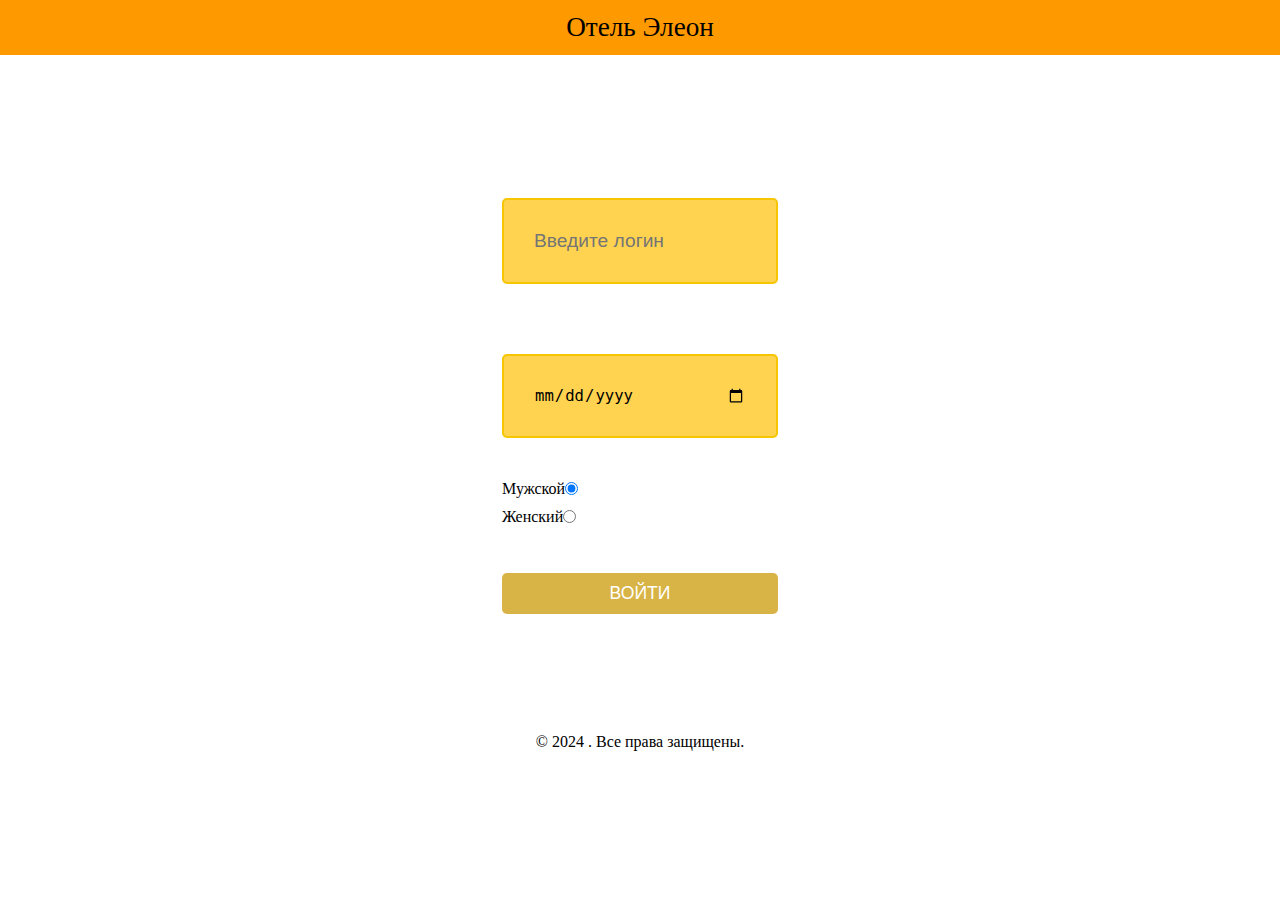
<file: index.html>
<!DOCTYPE html>
<html lang="en">

<head>
    <meta charset="UTF-8">
    <meta name="viewport" content="width=device-width, initial-scale=1.0">
    <link rel="stylesheet" href="css/style.css">
    <title>Отель Элеон</title>
</head>

<body>
    <header>
        <nav class="header-nav">
            <div class="header-left">
                <p> Отель Элеон </p>
            </div>
            <div class="header-right">
                <a href="index.html" class="active">Описание</a>
                <a href="Slovar.html">Словарь</a>
                <a href="test.html">Тест</a>
                <a href="gallery.html">Галерея</a>
                <a href="profile.html" id="username">Личный кабинет</a>
                <div class="logout-section" id="logout-section">

                </div>
            </div>
        </nav>
    </header>


    <main>
        <h1 class="top-pagename">Описание</h1>

        <section class="central-content">
            <div class="content">
                <h2>Описание</h2>
                <p>
                    «Оте́ль Элео́н» — российский комедийный телесериал, спин-офф российского ситкома «Кухня». Производством телесериала занимались компании Yellow, Black and White, Sister’s Production и Keystone Production. Телесериал повествует о комических и драматических ситуациях внутри коллектива пятизвёздочного бутик-отеля Eleon и ресторана Victor.  <p>
                   <h2>Сюжет </h2>
                <p>
                    Ресторан получает звезду Мишлен, и Виктор Петрович Баринов уходит на пенсию, однако жизнь в отеле Eleon продолжается. Михаил Джекович управляет отелем, а Сеня становится шеф-поваром ресторана Victor, но у него появляются проблемы в отношениях с женой Мариной, которая назначена главным бухгалтером. Благодаря новому мужу хозяйки, Eleon расширил свои владения — сменил логотип, обрёл президентский номер и спа.

                    <div class="centered">
                    <img class="rounded" src="images/index/67782.jpg" loading="lazy" alt="">
                </div>

                <h2>Персонажи </h2>
                <p>
                    Мульти-герои <br> 
                    Сериал Отель элеон собрал целый набор из главных героев, начиная от уборщиц, заканчивая учредителями отеля и кухни. Сериал заставляет переживать каждый момент по рзному исходя из того или иного героя.


                <div class="centered">
                    <img class="rounded" src="images/index/2.jpg" alt="map">
                </div>

                <h2>Разработка </h2>
                <p>
                    На ранних этапах в Capcom обсуждалось множество вариантов. Создатели пробовали установить вид от первого лица и фиксированную камеру в духе «старой школы», но в конечном счёте решили, что управление от третьего лица работает лучше. И хотя не все фанаты приняли данное введение, после выставки E3 2018, реакция в целом была положительной. Продюсер Цуёси Канда заявил, что игра не будет поддерживать режим VR, поскольку это разрушит атмосферу ужаса. Бренд-менеджер Майк Лунн сообщил: Resident Evil 2 не является точным воспроизведением оригинала с современной графикой. По его словам, это новая часть, созданная на основе старой. Поэтому разработчики и не используют слово «ремейк». Ёсиаки Хирабаяси признался, что стоило большого труда сохранить некоторые сцены, например, бой с аллигатором, чтобы всё выглядело реалистично.    <p>
                <div class="centered">
                    <img class="rounded" src="images/index/3.jpg" alt="charms">
                </div>
                <h2>Мнение</h2>
                
                <p>У «Элеона» не самая простая задача — как-то заполнить ту пустоту на СТС, появившуюся на месте «Кухни» после завершения сериала. Усложняет положение и то, что большинство привычных «кухонных» актёров в спин-офф не перешло — и оставшимся, а также новичкам предстоит как-то их заменить. <…> В отсутствие этих двух ярких героев [Шефа и Нагиева] «тащить» ситком приходится другим работникам «Отеля». Удачным получился дуэт Михаила Джековича и Софии Толстой. <…> Одной из безусловных удач сериала стала новая горничная Даша — хрупкая девушка и мастер боевых искусств.
                <div class="centered">
                    <img class="rounded" src="images/index/4.jpg" alt="steel soul">
                </div>

            
            </div>
        </section>
    </main>
    <footer>
        <div class="socials-container">
            <div class="contact-info">
                <p>&copy; 2024 . Все права защищены.</p>
            </div>
        </div>
    </footer>

    <script src="js/script.js"></script>
</body>

</html>
</file>
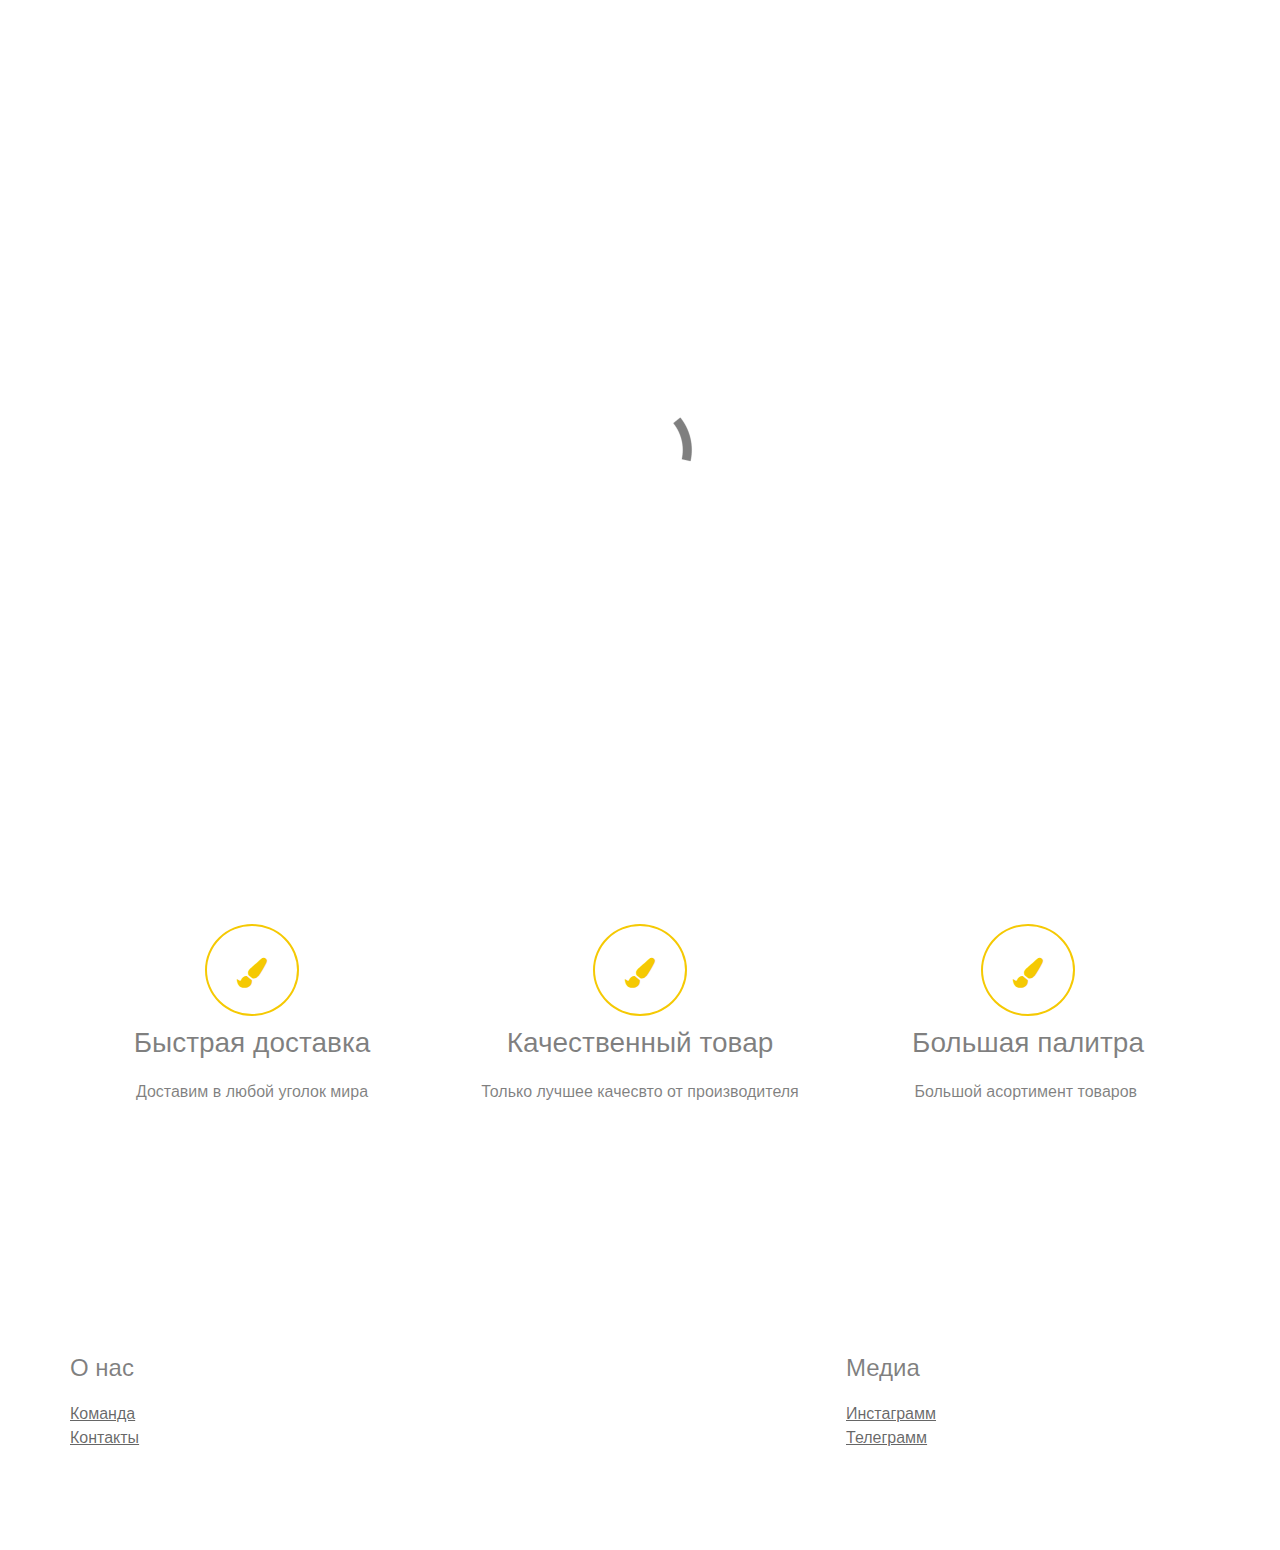
<file: ¦-¦-TА¦-TВ¦-¦-TП-TБ¦-TП¦¬TМ/index.html>
<!doctype html>
<html>
<head>
    <meta charset="utf-8">
    <meta name="keywords" content="">
    <meta name="description" content="">
    <meta name="viewport" content="width=device-width, initial-scale=1.0, viewport-fit=cover">
	<meta name="robots" content="index, follow">
    <link rel="shortcut icon" type="image/png" href="../favicon.png">
    
	<link rel="stylesheet" type="text/css" href="../css/bootstrap.min.css?3275">
	<link rel="stylesheet" type="text/css" href="../style.css?7731">
	<link rel="stylesheet" type="text/css" href="../css/all.min.css">
	
    <title>Обратная связь</title>


    
<!-- Analytics -->
 
<!-- Analytics END -->
    
</head>
<body data-clean-url="true">

<!-- Preloader -->
<div id="page-loading-blocs-notifaction" class="page-preloader"></div>
<!-- Preloader END -->


<!-- Main container -->
<div class="page-container">
    
<!-- bloc-0 -->
<div class="bloc l-bloc " id="bloc-0">
	<div class="container bloc-sm">
		<div class="row">
			<div class="col">
				<nav class="navbar navbar-light row navbar-expand-md flex-column" role="navigation">
					<div class="container-fluid flex-column">
						<a class="navbar-brand mx-auto link-style ltc-1046" href="../index.html">Художник</a>
						<button id="nav-toggle" type="button" class="ui-navbar-toggler navbar-toggler border-0 p-0" aria-expanded="false" aria-label="Toggle navigation" data-bs-toggle="collapse" data-bs-target=".navbar-23740">
							<span class="navbar-toggler-icon"><svg height="32" viewBox="0 0 32 32" width="32"><path class="svg-menu-icon" d="m2 9h28m-28 7h28m-28 7h28"></path></svg></span>
						</button>
						<div class="collapse navbar-collapse navbar-32973 navbar-23740">
								<ul class="site-navigation nav navbar-nav mx-auto justify-content-center">
									<li class="nav-item">
										<a href="../index.html" class="nav-link">Главная</a>
									</li>
									<li class="nav-item">
										<a href="../каталог/index.html" class="a-btn nav-link">Каталог</a>
									</li>
									<li class="nav-item">
										<a href="index.html" class="a-btn nav-link">Обратная связь</a>
									</li>
								</ul>
							</div>
					</div>
				</nav>
			</div>
		</div>
	</div>
</div>
<!-- bloc-0 END -->

<!-- bloc-4 -->
<div class="bloc bg-back2 d-bloc" id="bloc-4">
	<div class="container bloc-lg">
		<div class="row">
			<div class="col">
				<h1 class="mb-4 text-lg-center tc-5203">
					Обратная связь
				</h1>
			</div>
		</div>
		<div class="row">
			<div class="col-sm-10 offset-sm-1 col-md-8 offset-md-2 col-lg-6 offset-lg-3">
				<form id="form_3138" data-form-type="blocs-form" novalidate="" data-success-msg="Your message has been sent." data-fail-msg="Sorry it seems that our mail server is not responding, Sorry for the inconvenience!">
					<div class="form-group mb-3">
						<label class="form-label tc-5203">
							Имя
						</label>
						<input id="name_24998_3138" class="form-control" required="">
					</div>
					<div class="form-group mb-3">
						<label class="form-label tc-5203">
							Email
						</label>
						<input id="email_24998_3138" class="form-control" type="email" data-error-validation-msg="Not a valid email address" required="">
					</div>
					<div class="form-group mb-3">
						<label class="form-label tc-5203">
							Комментарии
						</label><textarea id="message_24998_3138" class="form-control" rows="4" cols="50" required=""></textarea>
					</div>
					<div class="form-check">
						<input class="form-check-input" type="checkbox" id="optin_24998_3138" data-validation-minchecked-message="Согласие на обработку персональных данных" data-validation-minchecked-minchecked="1" name="optin_24998">
						<label class="form-check-label">
							Согласие на обработку персональных данных
						</label>
					</div> 
					<button class="bloc-button btn btn-lg w-100 btn-c-6079" type="submit">
						Отправить
					</button>
				</form>
			</div>
		</div>
	</div>
</div>
<!-- bloc-4 END -->

<!-- ScrollToTop Button -->
<button aria-label="Scroll to top button" class="bloc-button btn btn-d scrollToTop" onclick="scrollToTarget('1',this)"><svg xmlns="http://www.w3.org/2000/svg" width="22" height="22" viewBox="0 0 32 32"><path class="scroll-to-top-btn-icon" d="M30,22.656l-14-13-14,13"/></svg></button>
<!-- ScrollToTop Button END-->


<!-- bloc-2 -->
<div class="bloc l-bloc" id="bloc-2">
	<div class="container bloc-lg">
		<div class="row">
			<div class="col-md-4 text-center">
				<span class="icon-round icon-md fa fa-paint-brush icon-6079"></span>
				<h3 class="mg-md">
					Быстрая доставка
				</h3>
				<p>
					Доставим в любой уголок мира<br>&nbsp;
				</p>
			</div>
			<div class="col-md-4 text-center">
				<span class="icon-round icon-md fa fa-paint-brush icon-6079"></span>
				<h3 class="mg-md">
					Качественный товар
				</h3>
				<p>
					Только лучшее качесвто от производителя
				</p>
			</div>
			<div class="col-md-4 text-center">
				<span class="icon-round icon-md fa fa-paint-brush icon-6079"></span>
				<h3 class="mg-md">
					Большая палитра
				</h3>
				<p>
					Большой асортимент товаров&nbsp;
				</p>
			</div>
		</div>
	</div>
</div>
<!-- bloc-2 END -->

<!-- bloc-3 -->
<div class="bloc l-bloc" id="bloc-3">
	<div class="container bloc-lg">
		<div class="row">
			<div class="col-12 col-sm-4">
				<h4 class="mg-md text-center text-sm-start">
					О нас
				</h4><a href="../" class="a-btn a-block footer-link">Команда</a><a href="../" class="a-btn a-block footer-link">Контакты</a>
			</div>
			<div class="col-12 col-sm-4">
			</div>
			<div class="col-12 col-sm-4">
				<h4 class="mg-md text-center text-sm-start">
					Медиа
				</h4><a href="../" class="a-btn a-block footer-link">Инстаграмм</a><a href="../" class="a-btn a-block footer-link">Телеграмм</a>
			</div>
		</div>
	</div>
</div>
<!-- bloc-3 END -->

</div>
<!-- Main container END -->
    


<!-- Additional JS --><script src="../js/jquery.min.js"></script>


<script src="../js/bootstrap.bundle.min.js?7358"></script>
<script src="../js/blocs.min.js?5473"></script>
<script src="../js/jqBootstrapValidation.js"></script>
<script src="../js/formHandler.js?88"></script>
<script src="../js/lazysizes.min.js" defer></script>
<!-- Additional JS END -->


</body>
</html>
</file>
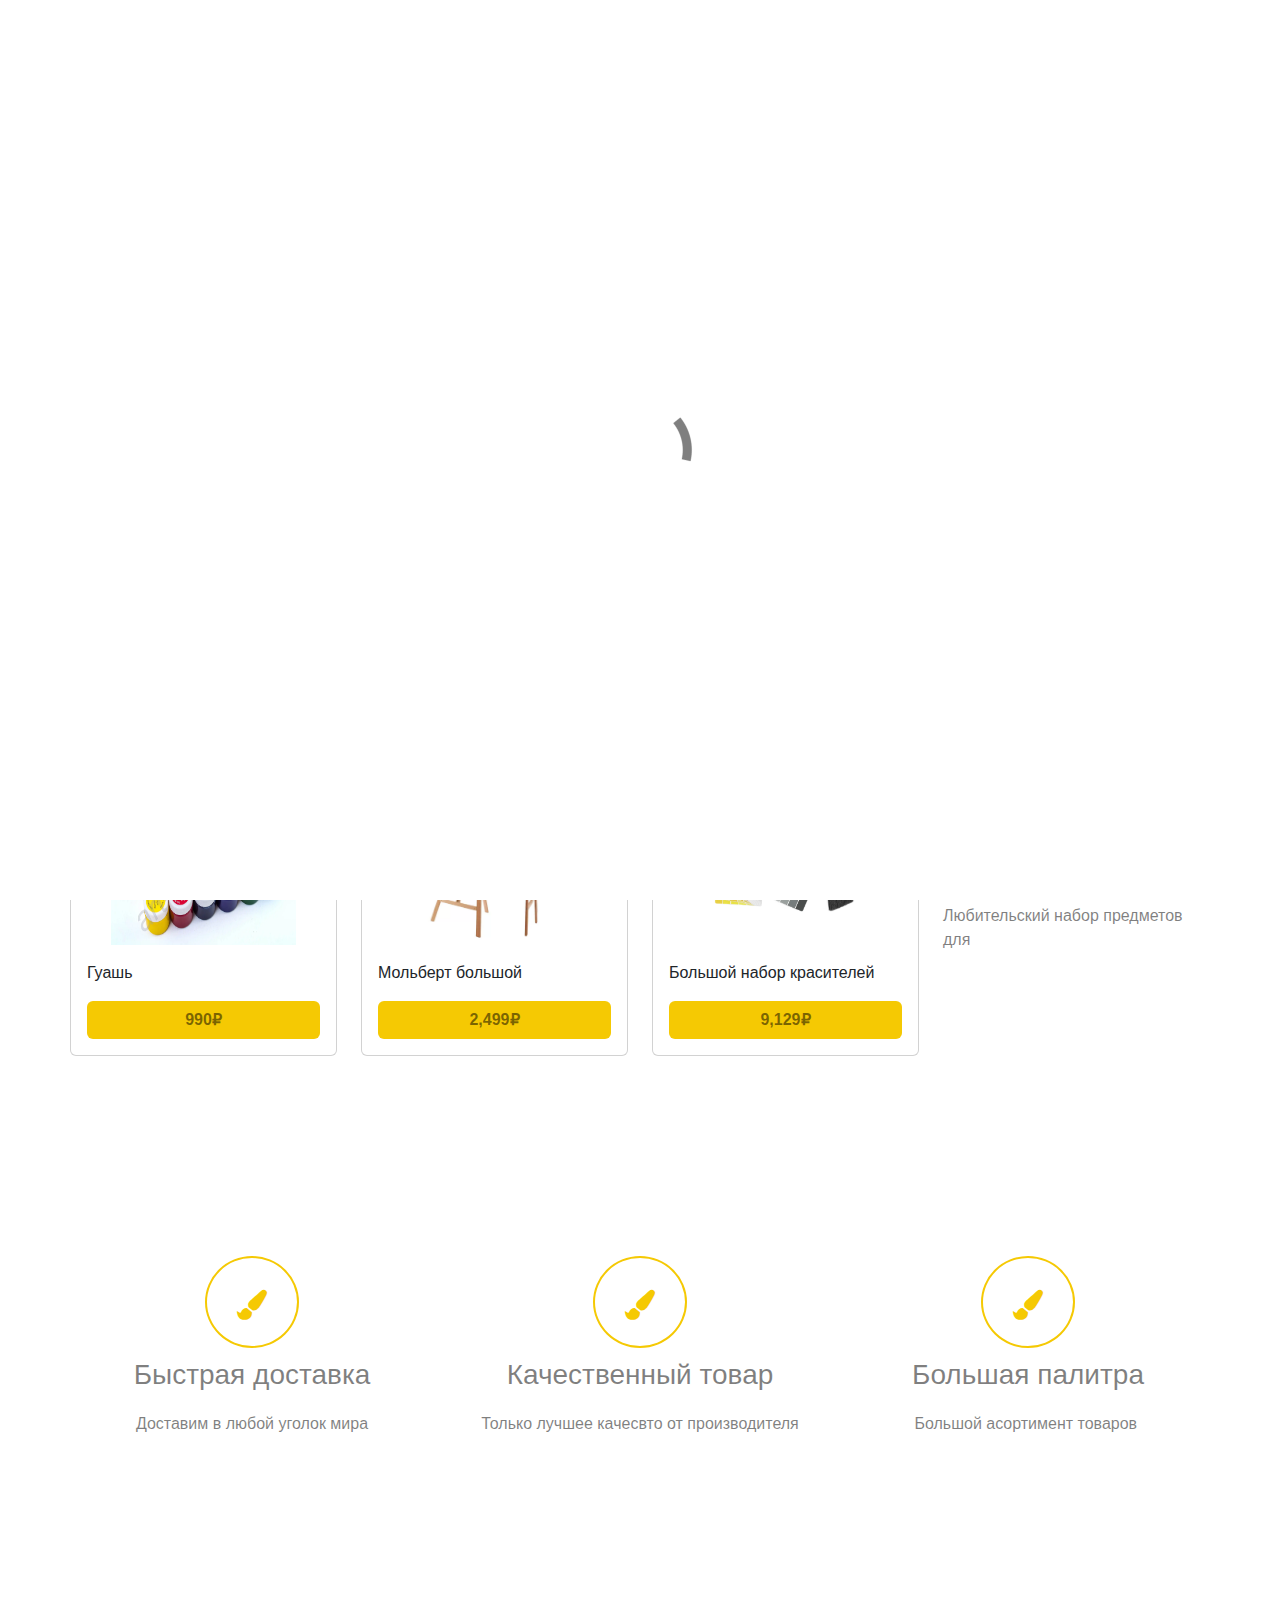
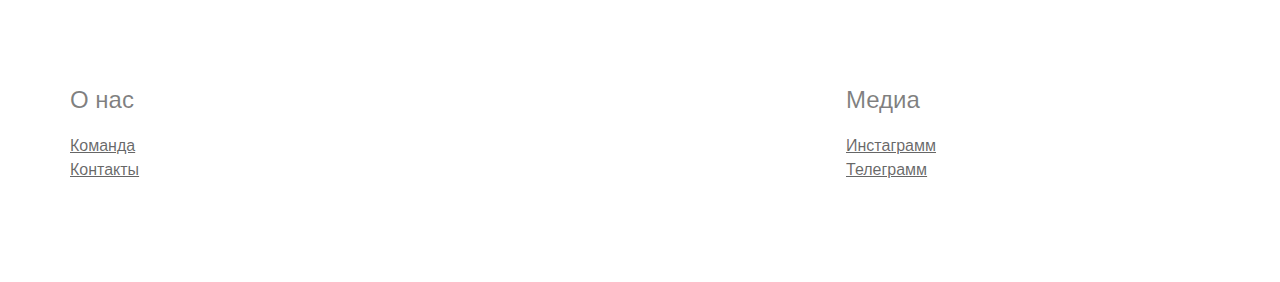
<file: ¦¦¦-TВ¦-¦¬¦-¦¦/index.html>
<!doctype html>
<html>
<head>
    <meta charset="utf-8">
    <meta name="keywords" content="">
    <meta name="description" content="">
    <meta name="viewport" content="width=device-width, initial-scale=1.0, viewport-fit=cover">
	<meta name="robots" content="index, follow">
    <link rel="shortcut icon" type="image/png" href="../favicon.png">
    
	<link rel="stylesheet" type="text/css" href="../css/bootstrap.min.css?3275">
	<link rel="stylesheet" type="text/css" href="../style.css?7731">
	<link rel="stylesheet" type="text/css" href="../css/all.min.css">
	
    <title>Каталог</title>


    
<!-- Analytics -->
 
<!-- Analytics END -->
    
</head>
<body data-clean-url="true">

<!-- Preloader -->
<div id="page-loading-blocs-notifaction" class="page-preloader"></div>
<!-- Preloader END -->


<!-- Main container -->
<div class="page-container">
    
<!-- bloc-0 -->
<div class="bloc l-bloc " id="bloc-0">
	<div class="container bloc-sm">
		<div class="row">
			<div class="col">
				<nav class="navbar navbar-light row navbar-expand-md flex-column" role="navigation">
					<div class="container-fluid flex-column">
						<a class="navbar-brand mx-auto link-style ltc-1046" href="../">Художник</a>
						<button id="nav-toggle" type="button" class="ui-navbar-toggler navbar-toggler border-0 p-0" aria-expanded="false" aria-label="Toggle navigation" data-bs-toggle="collapse" data-bs-target=".navbar-23740">
							<span class="navbar-toggler-icon"><svg height="32" viewBox="0 0 32 32" width="32"><path class="svg-menu-icon" d="m2 9h28m-28 7h28m-28 7h28"></path></svg></span>
						</button>
						<div class="collapse navbar-collapse navbar-32973 navbar-23740">
								<ul class="site-navigation nav navbar-nav mx-auto justify-content-center">
									<li class="nav-item">
										<a href="../index.html" class="nav-link">Главная</a>
									</li>
									<li class="nav-item">
										<a href="index.html" class="a-btn nav-link">Каталог</a>
									</li>
									<li class="nav-item">
										<a href="./обратная-связь/index.html" class="a-btn nav-link">Обратная связь</a>
									</li>
								</ul>
							</div>
					</div>
				</nav>
			</div>
		</div>
	</div>
</div>
<!-- bloc-0 END -->

<!-- bloc-2 -->
<div class="bloc l-bloc none" id="bloc-2">
	<div class="container bloc-lg">
		<div class="row">
			<div class="align-self-center col-lg-3 col-md-6">
				<div class="card">
					<picture><source type="image/webp" srcset="../img/lazyload-ph.png" data-srcset="../img/paint1.webp"><img src="../img/lazyload-ph.png" data-src="../img/paint1.png" class="img-fluid mx-auto d-block lazyload" alt="paint1" width="265" height="198"></picture>
					<div class="card-body">
						<p>
							Акварельные краски&nbsp;
						</p><a href="../" class="btn w-100 btn-c-6079">1,990₽</a>
					</div>
				</div>
			</div>
			<div class="mt-3 col-lg-3 col-md-6 mt-md-0">
				<div class="card">
					<img src="../img/lazyload-ph.png" data-src="../img/paint%202.webp" class="img-fluid mx-auto d-block lazyload" alt="paint%202" width="265" height="199">
					<div class="card-body">
						<p>
							Банка краски&nbsp;
						</p><a href="../" class="btn w-100 btn-c-6079">2,499₽</a>
					</div>
				</div>
			</div>
			<div class="mt-3 col-lg-3 align-self-center col-md-6 mt-lg-0">
				<div class="card">
					<img src="../img/lazyload-ph.png" data-src="../img/paint%204.webp" class="img-fluid mx-auto d-block lazyload" alt="placeholder image" width="265" height="199">
					<div class="card-body">
						<p>
							Палитра красок и кисти
						</p><a href="../" class="btn w-100 btn-c-6079">5,129₽</a>
					</div>
				</div>
			</div>
			<div class="mt-3 col-lg-3 align-self-center col-md-6 mt-lg-0">
				<div class="card">
					<h3 class="mb-4">
						PRO PAINT
					</h3>
					<p>
						Лучший бренд на профессиональном рынке материалов для исскуства&nbsp;
					</p>
				</div>
			</div>
		</div>
	</div>
</div>
<!-- bloc-2 END -->

<!-- bloc-3 -->
<div class="bloc l-bloc none" id="bloc-3">
	<div class="container bloc-lg">
		<div class="row">
			<div class="align-self-center col-lg-3 col-md-6">
				<div class="card">
					<picture><source type="image/webp" srcset="../img/lazyload-ph.png" data-srcset="../img/paint%203.webp"><img src="../img/lazyload-ph.png" data-src="../img/paint%203.jpeg" class="img-fluid mx-auto d-block img-paint-3-style lazyload" alt="paint1" width="185" height="185"></picture>
					<div class="card-body">
						<p>
							Гуашь
						</p><a href="../" class="btn w-100 btn-c-6079">990₽</a>
					</div>
				</div>
			</div>
			<div class="mt-3 col-lg-3 col-md-6 mt-md-0">
				<div class="card">
					<img src="../img/lazyload-ph.png" data-src="../img/мальберт%202.webp" class="img-fluid mx-auto d-block img-мальберт-2-style lazyload" alt="paint%202" width="185" height="185">
					<div class="card-body">
						<p>
							Мольберт большой
						</p><a href="../" class="btn w-100 btn-c-6079">2,499₽</a>
					</div>
				</div>
			</div>
			<div class="mt-3 col-lg-3 align-self-center col-md-6 mt-lg-0">
				<div class="card">
					<picture><source type="image/webp" srcset="../img/lazyload-ph.png" data-srcset="../img/paint%206.webp"><img src="../img/lazyload-ph.png" data-src="../img/paint%206.png" class="img-fluid mx-auto d-block img-paint-6-style lazyload" alt="placeholder image" width="185" height="185"></picture>
					<div class="card-body">
						<p>
							Большой набор красителей
						</p><a href="../" class="btn w-100 btn-c-6079">9,129₽</a>
					</div>
				</div>
			</div>
			<div class="mt-3 col-lg-3 align-self-center col-md-6 mt-lg-0">
				<h3 class="mb-4">
					LIGHT PAINT
				</h3>
				<p>
					Любительский набор предметов для
				</p>
			</div>
		</div>
	</div>
</div>
<!-- bloc-3 END -->

<!-- ScrollToTop Button -->
<button aria-label="Scroll to top button" class="bloc-button btn btn-d scrollToTop" onclick="scrollToTarget('1',this)"><svg xmlns="http://www.w3.org/2000/svg" width="22" height="22" viewBox="0 0 32 32"><path class="scroll-to-top-btn-icon" d="M30,22.656l-14-13-14,13"/></svg></button>
<!-- ScrollToTop Button END-->


<!-- bloc-2 -->
<div class="bloc l-bloc" id="bloc-2">
	<div class="container bloc-lg">
		<div class="row">
			<div class="col-md-4 text-center">
				<span class="icon-round icon-md fa fa-paint-brush icon-6079"></span>
				<h3 class="mg-md">
					Быстрая доставка
				</h3>
				<p>
					Доставим в любой уголок мира<br>&nbsp;
				</p>
			</div>
			<div class="col-md-4 text-center">
				<span class="icon-round icon-md fa fa-paint-brush icon-6079"></span>
				<h3 class="mg-md">
					Качественный товар
				</h3>
				<p>
					Только лучшее качесвто от производителя
				</p>
			</div>
			<div class="col-md-4 text-center">
				<span class="icon-round icon-md fa fa-paint-brush icon-6079"></span>
				<h3 class="mg-md">
					Большая палитра
				</h3>
				<p>
					Большой асортимент товаров&nbsp;
				</p>
			</div>
		</div>
	</div>
</div>
<!-- bloc-2 END -->

<!-- bloc-3 -->
<div class="bloc l-bloc" id="bloc-3">
	<div class="container bloc-lg">
		<div class="row">
			<div class="col-12 col-sm-4">
				<h4 class="mg-md text-center text-sm-start">
					О нас
				</h4><a href="../" class="a-btn a-block footer-link">Команда</a><a href="../" class="a-btn a-block footer-link">Контакты</a>
			</div>
			<div class="col-12 col-sm-4">
			</div>
			<div class="col-12 col-sm-4">
				<h4 class="mg-md text-center text-sm-start">
					Медиа
				</h4><a href="../" class="a-btn a-block footer-link">Инстаграмм</a><a href="../" class="a-btn a-block footer-link">Телеграмм</a>
			</div>
		</div>
	</div>
</div>
<!-- bloc-3 END -->

</div>
<!-- Main container END -->
    


<!-- Additional JS -->
<script src="../js/bootstrap.bundle.min.js?7358"></script>
<script src="../js/blocs.min.js?5473"></script>
<script src="../js/lazysizes.min.js" defer></script><!-- Additional JS END -->


</body>
</html>
</file>
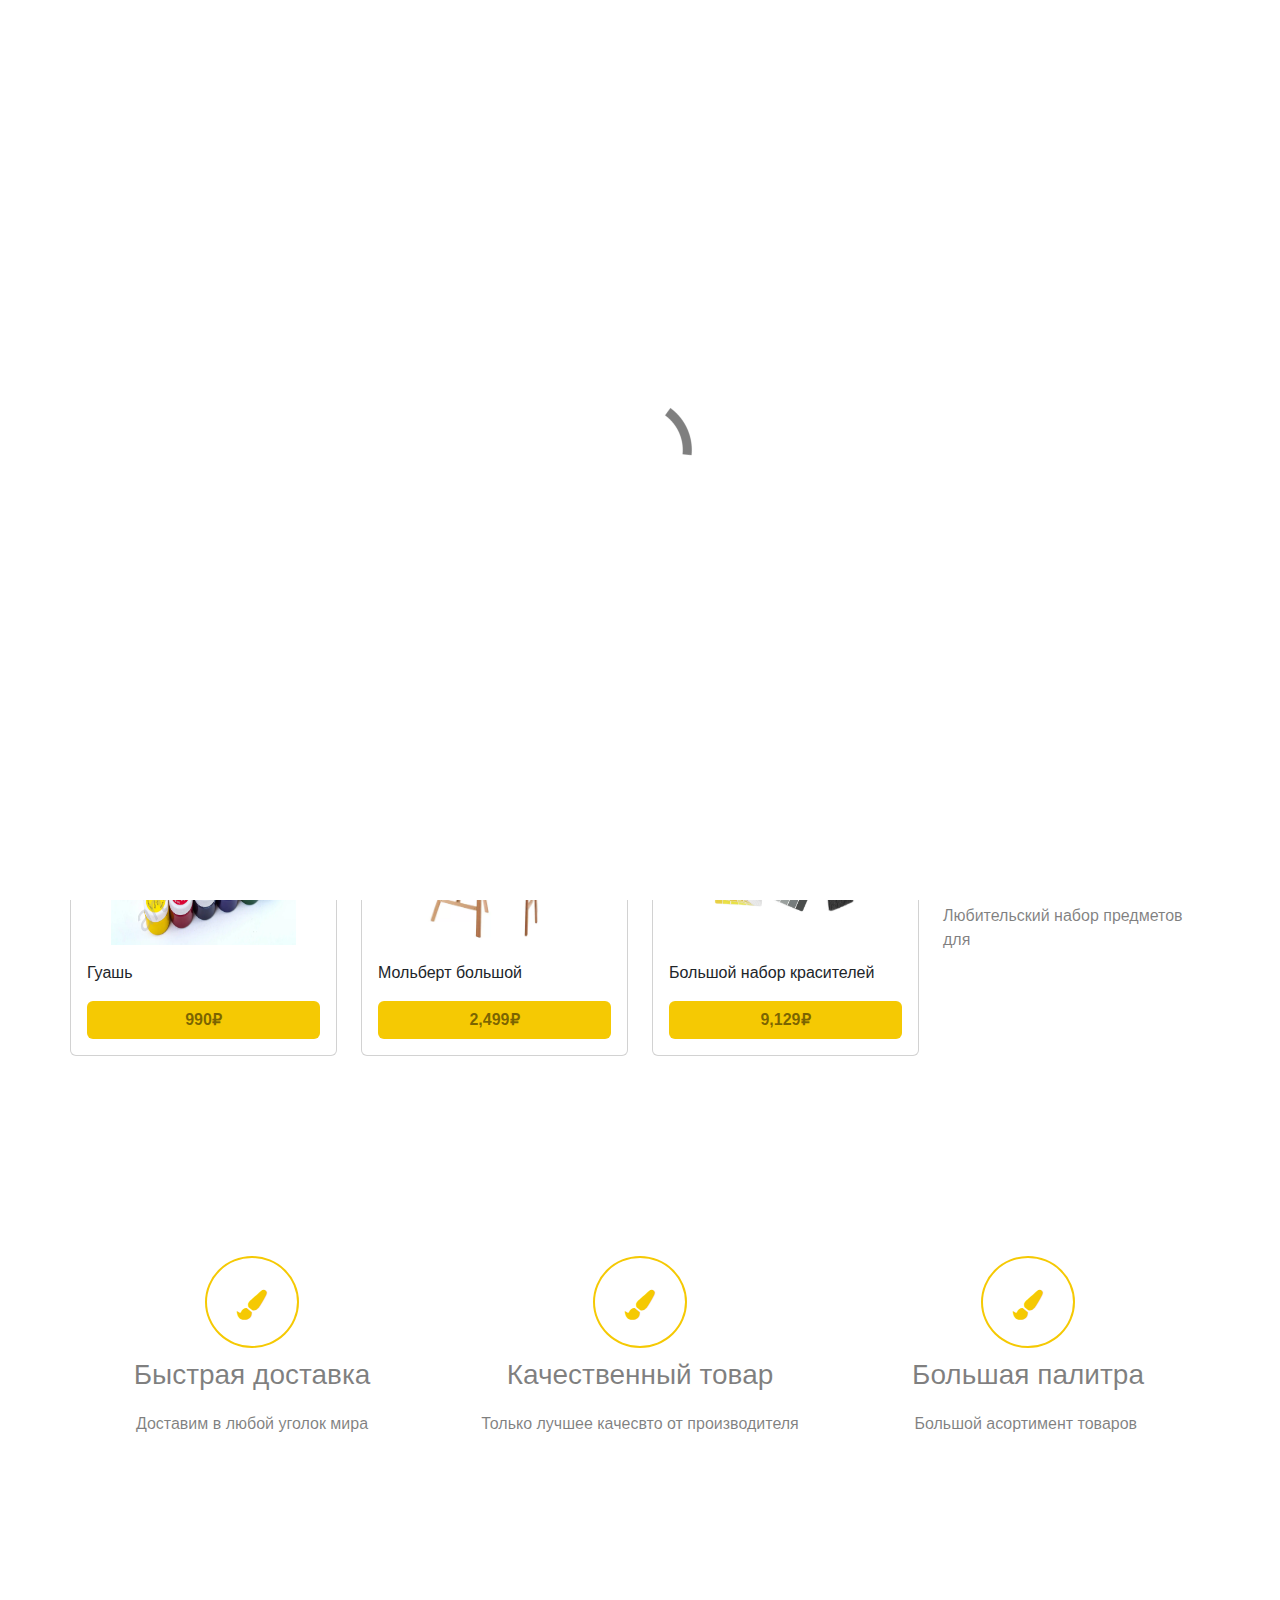
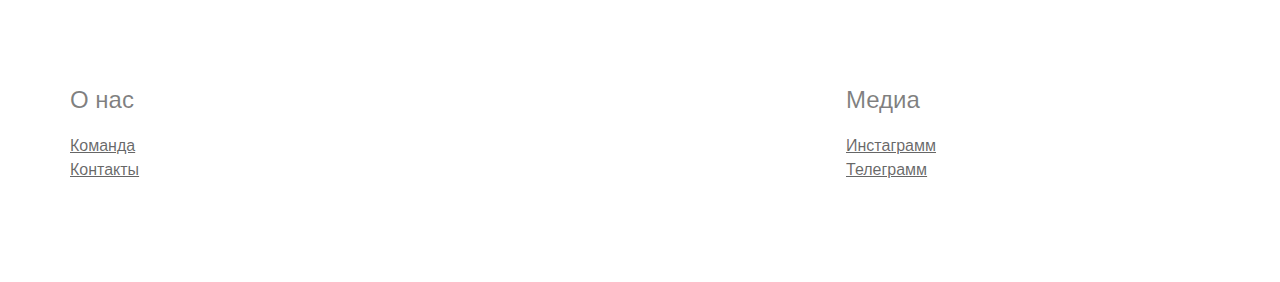
<file: каталог/index.html>
<!doctype html>
<html>
<head>
    <meta charset="utf-8">
    <meta name="keywords" content="">
    <meta name="description" content="">
    <meta name="viewport" content="width=device-width, initial-scale=1.0, viewport-fit=cover">
	<meta name="robots" content="index, follow">
    <link rel="shortcut icon" type="image/png" href="../favicon.png">
    
	<link rel="stylesheet" type="text/css" href="../css/bootstrap.min.css?3275">
	<link rel="stylesheet" type="text/css" href="../style.css?7731">
	<link rel="stylesheet" type="text/css" href="../css/all.min.css">
	
    <title>Каталог</title>


    
<!-- Analytics -->
 
<!-- Analytics END -->
    
</head>
<body data-clean-url="true">

<!-- Preloader -->
<div id="page-loading-blocs-notifaction" class="page-preloader"></div>
<!-- Preloader END -->


<!-- Main container -->
<div class="page-container">
    
<!-- bloc-0 -->
<div class="bloc l-bloc " id="bloc-0">
	<div class="container bloc-sm">
		<div class="row">
			<div class="col">
				<nav class="navbar navbar-light row navbar-expand-md flex-column" role="navigation">
					<div class="container-fluid flex-column">
						<a class="navbar-brand mx-auto link-style ltc-1046" href="../">Художник</a>
						<button id="nav-toggle" type="button" class="ui-navbar-toggler navbar-toggler border-0 p-0" aria-expanded="false" aria-label="Toggle navigation" data-bs-toggle="collapse" data-bs-target=".navbar-23740">
							<span class="navbar-toggler-icon"><svg height="32" viewBox="0 0 32 32" width="32"><path class="svg-menu-icon" d="m2 9h28m-28 7h28m-28 7h28"></path></svg></span>
						</button>
						<div class="collapse navbar-collapse navbar-32973 navbar-23740">
								<ul class="site-navigation nav navbar-nav mx-auto justify-content-center">
									<li class="nav-item">
										<a href="../index.html" class="nav-link">Главная</a>
									</li>
									<li class="nav-item">
										<a href="../каталог/index.html" class="a-btn nav-link">Каталог</a>
									</li>
									<li class="nav-item">
										<a href="../обратная-связь/index.html" class="a-btn nav-link">Обратная связь</a>
									</li>
								</ul>
							</div>
					</div>
				</nav>
			</div>
		</div>
	</div>
</div>
<!-- bloc-0 END -->

<!-- bloc-2 -->
<div class="bloc l-bloc none" id="bloc-2">
	<div class="container bloc-lg">
		<div class="row">
			<div class="align-self-center col-lg-3 col-md-6">
				<div class="card">
					<picture><source type="image/webp" srcset="../img/lazyload-ph.png" data-srcset="../img/paint1.webp"><img src="../img/lazyload-ph.png" data-src="../img/paint1.png" class="img-fluid mx-auto d-block lazyload" alt="paint1" width="265" height="198"></picture>
					<div class="card-body">
						<p>
							Акварельные краски&nbsp;
						</p><a href="../" class="btn w-100 btn-c-6079">1,990₽</a>
					</div>
				</div>
			</div>
			<div class="mt-3 col-lg-3 col-md-6 mt-md-0">
				<div class="card">
					<img src="../img/lazyload-ph.png" data-src="../img/paint%202.webp" class="img-fluid mx-auto d-block lazyload" alt="paint%202" width="265" height="199">
					<div class="card-body">
						<p>
							Банка краски&nbsp;
						</p><a href="../" class="btn w-100 btn-c-6079">2,499₽</a>
					</div>
				</div>
			</div>
			<div class="mt-3 col-lg-3 align-self-center col-md-6 mt-lg-0">
				<div class="card">
					<img src="../img/lazyload-ph.png" data-src="../img/paint%204.webp" class="img-fluid mx-auto d-block lazyload" alt="placeholder image" width="265" height="199">
					<div class="card-body">
						<p>
							Палитра красок и кисти
						</p><a href="../" class="btn w-100 btn-c-6079">5,129₽</a>
					</div>
				</div>
			</div>
			<div class="mt-3 col-lg-3 align-self-center col-md-6 mt-lg-0">
				<div class="card">
					<h3 class="mb-4">
						PRO PAINT
					</h3>
					<p>
						Лучший бренд на профессиональном рынке материалов для исскуства&nbsp;
					</p>
				</div>
			</div>
		</div>
	</div>
</div>
<!-- bloc-2 END -->

<!-- bloc-3 -->
<div class="bloc l-bloc none" id="bloc-3">
	<div class="container bloc-lg">
		<div class="row">
			<div class="align-self-center col-lg-3 col-md-6">
				<div class="card">
					<picture><source type="image/webp" srcset="../img/lazyload-ph.png" data-srcset="../img/paint%203.webp"><img src="../img/lazyload-ph.png" data-src="../img/paint%203.jpeg" class="img-fluid mx-auto d-block img-paint-3-style lazyload" alt="paint1" width="185" height="185"></picture>
					<div class="card-body">
						<p>
							Гуашь
						</p><a href="../" class="btn w-100 btn-c-6079">990₽</a>
					</div>
				</div>
			</div>
			<div class="mt-3 col-lg-3 col-md-6 mt-md-0">
				<div class="card">
					<img src="../img/lazyload-ph.png" data-src="../img/мальберт%202.webp" class="img-fluid mx-auto d-block img-мальберт-2-style lazyload" alt="paint%202" width="185" height="185">
					<div class="card-body">
						<p>
							Мольберт большой
						</p><a href="../" class="btn w-100 btn-c-6079">2,499₽</a>
					</div>
				</div>
			</div>
			<div class="mt-3 col-lg-3 align-self-center col-md-6 mt-lg-0">
				<div class="card">
					<picture><source type="image/webp" srcset="../img/lazyload-ph.png" data-srcset="../img/paint%206.webp"><img src="../img/lazyload-ph.png" data-src="../img/paint%206.png" class="img-fluid mx-auto d-block img-paint-6-style lazyload" alt="placeholder image" width="185" height="185"></picture>
					<div class="card-body">
						<p>
							Большой набор красителей
						</p><a href="../" class="btn w-100 btn-c-6079">9,129₽</a>
					</div>
				</div>
			</div>
			<div class="mt-3 col-lg-3 align-self-center col-md-6 mt-lg-0">
				<h3 class="mb-4">
					LIGHT PAINT
				</h3>
				<p>
					Любительский набор предметов для
				</p>
			</div>
		</div>
	</div>
</div>
<!-- bloc-3 END -->

<!-- ScrollToTop Button -->
<button aria-label="Scroll to top button" class="bloc-button btn btn-d scrollToTop" onclick="scrollToTarget('1',this)"><svg xmlns="http://www.w3.org/2000/svg" width="22" height="22" viewBox="0 0 32 32"><path class="scroll-to-top-btn-icon" d="M30,22.656l-14-13-14,13"/></svg></button>
<!-- ScrollToTop Button END-->


<!-- bloc-2 -->
<div class="bloc l-bloc" id="bloc-2">
	<div class="container bloc-lg">
		<div class="row">
			<div class="col-md-4 text-center">
				<span class="icon-round icon-md fa fa-paint-brush icon-6079"></span>
				<h3 class="mg-md">
					Быстрая доставка
				</h3>
				<p>
					Доставим в любой уголок мира<br>&nbsp;
				</p>
			</div>
			<div class="col-md-4 text-center">
				<span class="icon-round icon-md fa fa-paint-brush icon-6079"></span>
				<h3 class="mg-md">
					Качественный товар
				</h3>
				<p>
					Только лучшее качесвто от производителя
				</p>
			</div>
			<div class="col-md-4 text-center">
				<span class="icon-round icon-md fa fa-paint-brush icon-6079"></span>
				<h3 class="mg-md">
					Большая палитра
				</h3>
				<p>
					Большой асортимент товаров&nbsp;
				</p>
			</div>
		</div>
	</div>
</div>
<!-- bloc-2 END -->

<!-- bloc-3 -->
<div class="bloc l-bloc" id="bloc-3">
	<div class="container bloc-lg">
		<div class="row">
			<div class="col-12 col-sm-4">
				<h4 class="mg-md text-center text-sm-start">
					О нас
				</h4><a href="../" class="a-btn a-block footer-link">Команда</a><a href="../" class="a-btn a-block footer-link">Контакты</a>
			</div>
			<div class="col-12 col-sm-4">
			</div>
			<div class="col-12 col-sm-4">
				<h4 class="mg-md text-center text-sm-start">
					Медиа
				</h4><a href="../" class="a-btn a-block footer-link">Инстаграмм</a><a href="../" class="a-btn a-block footer-link">Телеграмм</a>
			</div>
		</div>
	</div>
</div>
<!-- bloc-3 END -->

</div>
<!-- Main container END -->
    


<!-- Additional JS -->
<script src="../js/bootstrap.bundle.min.js?7358"></script>
<script src="../js/blocs.min.js?5473"></script>
<script src="../js/lazysizes.min.js" defer></script><!-- Additional JS END -->


</body>
</html>
</file>
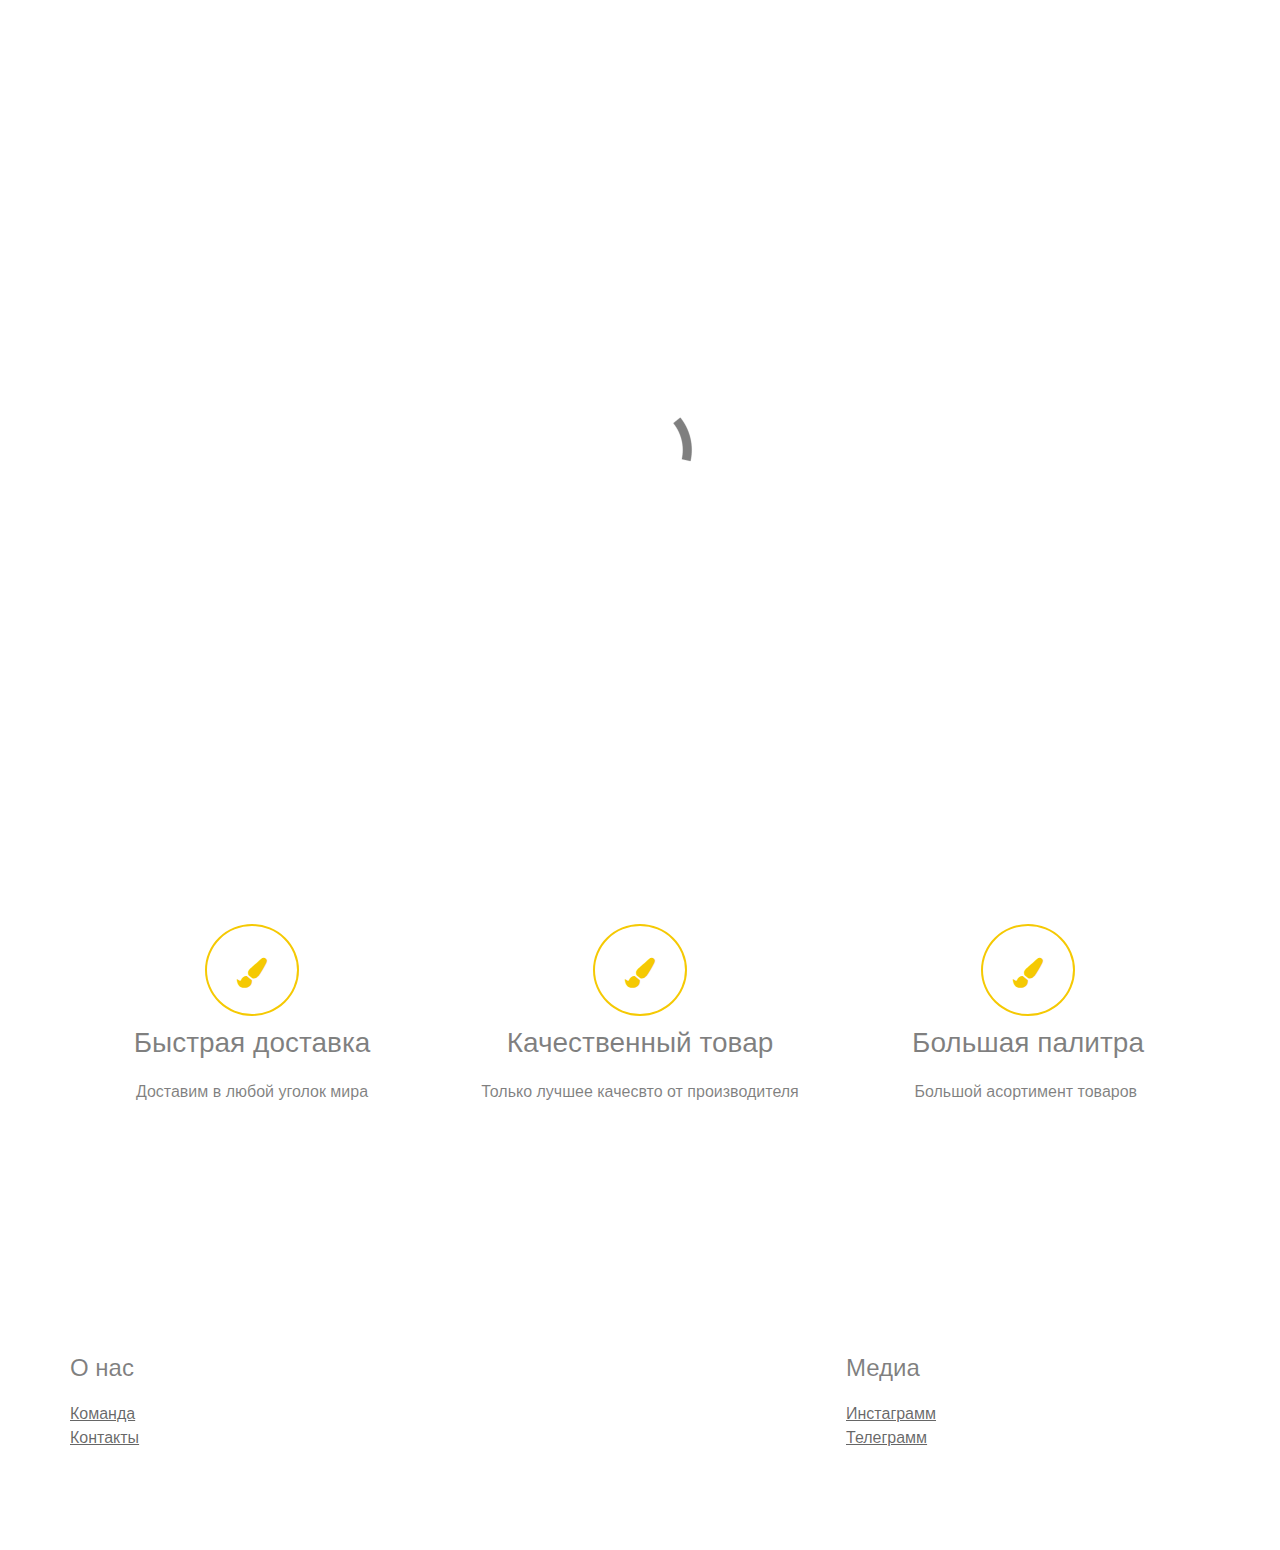
<file: обратная-связь/index.html>
<!doctype html>
<html>
<head>
    <meta charset="utf-8">
    <meta name="keywords" content="">
    <meta name="description" content="">
    <meta name="viewport" content="width=device-width, initial-scale=1.0, viewport-fit=cover">
	<meta name="robots" content="index, follow">
    <link rel="shortcut icon" type="image/png" href="../favicon.png">
    
	<link rel="stylesheet" type="text/css" href="../css/bootstrap.min.css?3275">
	<link rel="stylesheet" type="text/css" href="../style.css?7731">
	<link rel="stylesheet" type="text/css" href="../css/all.min.css">
	
    <title>Обратная связь</title>


    
<!-- Analytics -->
 
<!-- Analytics END -->
    
</head>
<body data-clean-url="true">

<!-- Preloader -->
<div id="page-loading-blocs-notifaction" class="page-preloader"></div>
<!-- Preloader END -->


<!-- Main container -->
<div class="page-container">
    
<!-- bloc-0 -->
<div class="bloc l-bloc " id="bloc-0">
	<div class="container bloc-sm">
		<div class="row">
			<div class="col">
				<nav class="navbar navbar-light row navbar-expand-md flex-column" role="navigation">
					<div class="container-fluid flex-column">
						<a class="navbar-brand mx-auto link-style ltc-1046" href="../index.html">Художник</a>
						<button id="nav-toggle" type="button" class="ui-navbar-toggler navbar-toggler border-0 p-0" aria-expanded="false" aria-label="Toggle navigation" data-bs-toggle="collapse" data-bs-target=".navbar-23740">
							<span class="navbar-toggler-icon"><svg height="32" viewBox="0 0 32 32" width="32"><path class="svg-menu-icon" d="m2 9h28m-28 7h28m-28 7h28"></path></svg></span>
						</button>
						<div class="collapse navbar-collapse navbar-32973 navbar-23740">
								<ul class="site-navigation nav navbar-nav mx-auto justify-content-center">
									<li class="nav-item">
										<a href="../index.html" class="nav-link">Главная</a>
									</li>
									<li class="nav-item">
										<a href="../каталог/index.html" class="a-btn nav-link">Каталог</a>
									</li>
									<li class="nav-item">
										<a href="../index.html" class="a-btn nav-link">Обратная связь</a>
									</li>
								</ul>
							</div>
					</div>
				</nav>
			</div>
		</div>
	</div>
</div>
<!-- bloc-0 END -->

<!-- bloc-4 -->
<div class="bloc bg-back2 d-bloc" id="bloc-4">
	<div class="container bloc-lg">
		<div class="row">
			<div class="col">
				<h1 class="mb-4 text-lg-center tc-5203">
					Обратная связь
				</h1>
			</div>
		</div>
		<div class="row">
			<div class="col-sm-10 offset-sm-1 col-md-8 offset-md-2 col-lg-6 offset-lg-3">
				<form id="form_3138" data-form-type="blocs-form" novalidate="" data-success-msg="Your message has been sent." data-fail-msg="Sorry it seems that our mail server is not responding, Sorry for the inconvenience!">
					<div class="form-group mb-3">
						<label class="form-label tc-5203">
							Имя
						</label>
						<input id="name_24998_3138" class="form-control" required="">
					</div>
					<div class="form-group mb-3">
						<label class="form-label tc-5203">
							Email
						</label>
						<input id="email_24998_3138" class="form-control" type="email" data-error-validation-msg="Not a valid email address" required="">
					</div>
					<div class="form-group mb-3">
						<label class="form-label tc-5203">
							Комментарии
						</label><textarea id="message_24998_3138" class="form-control" rows="4" cols="50" required=""></textarea>
					</div>
					<div class="form-check">
						<input class="form-check-input" type="checkbox" id="optin_24998_3138" data-validation-minchecked-message="Согласие на обработку персональных данных" data-validation-minchecked-minchecked="1" name="optin_24998">
						<label class="form-check-label">
							Согласие на обработку персональных данных
						</label>
					</div> 
					<button class="bloc-button btn btn-lg w-100 btn-c-6079" type="submit">
						Отправить
					</button>
				</form>
			</div>
		</div>
	</div>
</div>
<!-- bloc-4 END -->

<!-- ScrollToTop Button -->
<button aria-label="Scroll to top button" class="bloc-button btn btn-d scrollToTop" onclick="scrollToTarget('1',this)"><svg xmlns="http://www.w3.org/2000/svg" width="22" height="22" viewBox="0 0 32 32"><path class="scroll-to-top-btn-icon" d="M30,22.656l-14-13-14,13"/></svg></button>
<!-- ScrollToTop Button END-->


<!-- bloc-2 -->
<div class="bloc l-bloc" id="bloc-2">
	<div class="container bloc-lg">
		<div class="row">
			<div class="col-md-4 text-center">
				<span class="icon-round icon-md fa fa-paint-brush icon-6079"></span>
				<h3 class="mg-md">
					Быстрая доставка
				</h3>
				<p>
					Доставим в любой уголок мира<br>&nbsp;
				</p>
			</div>
			<div class="col-md-4 text-center">
				<span class="icon-round icon-md fa fa-paint-brush icon-6079"></span>
				<h3 class="mg-md">
					Качественный товар
				</h3>
				<p>
					Только лучшее качесвто от производителя
				</p>
			</div>
			<div class="col-md-4 text-center">
				<span class="icon-round icon-md fa fa-paint-brush icon-6079"></span>
				<h3 class="mg-md">
					Большая палитра
				</h3>
				<p>
					Большой асортимент товаров&nbsp;
				</p>
			</div>
		</div>
	</div>
</div>
<!-- bloc-2 END -->

<!-- bloc-3 -->
<div class="bloc l-bloc" id="bloc-3">
	<div class="container bloc-lg">
		<div class="row">
			<div class="col-12 col-sm-4">
				<h4 class="mg-md text-center text-sm-start">
					О нас
				</h4><a href="../" class="a-btn a-block footer-link">Команда</a><a href="../" class="a-btn a-block footer-link">Контакты</a>
			</div>
			<div class="col-12 col-sm-4">
			</div>
			<div class="col-12 col-sm-4">
				<h4 class="mg-md text-center text-sm-start">
					Медиа
				</h4><a href="../" class="a-btn a-block footer-link">Инстаграмм</a><a href="../" class="a-btn a-block footer-link">Телеграмм</a>
			</div>
		</div>
	</div>
</div>
<!-- bloc-3 END -->

</div>
<!-- Main container END -->
    


<!-- Additional JS --><script src="../js/jquery.min.js"></script>


<script src="../js/bootstrap.bundle.min.js?7358"></script>
<script src="../js/blocs.min.js?5473"></script>
<script src="../js/jqBootstrapValidation.js"></script>
<script src="../js/formHandler.js?88"></script>
<script src="../js/lazysizes.min.js" defer></script>
<!-- Additional JS END -->


</body>
</html>
</file>
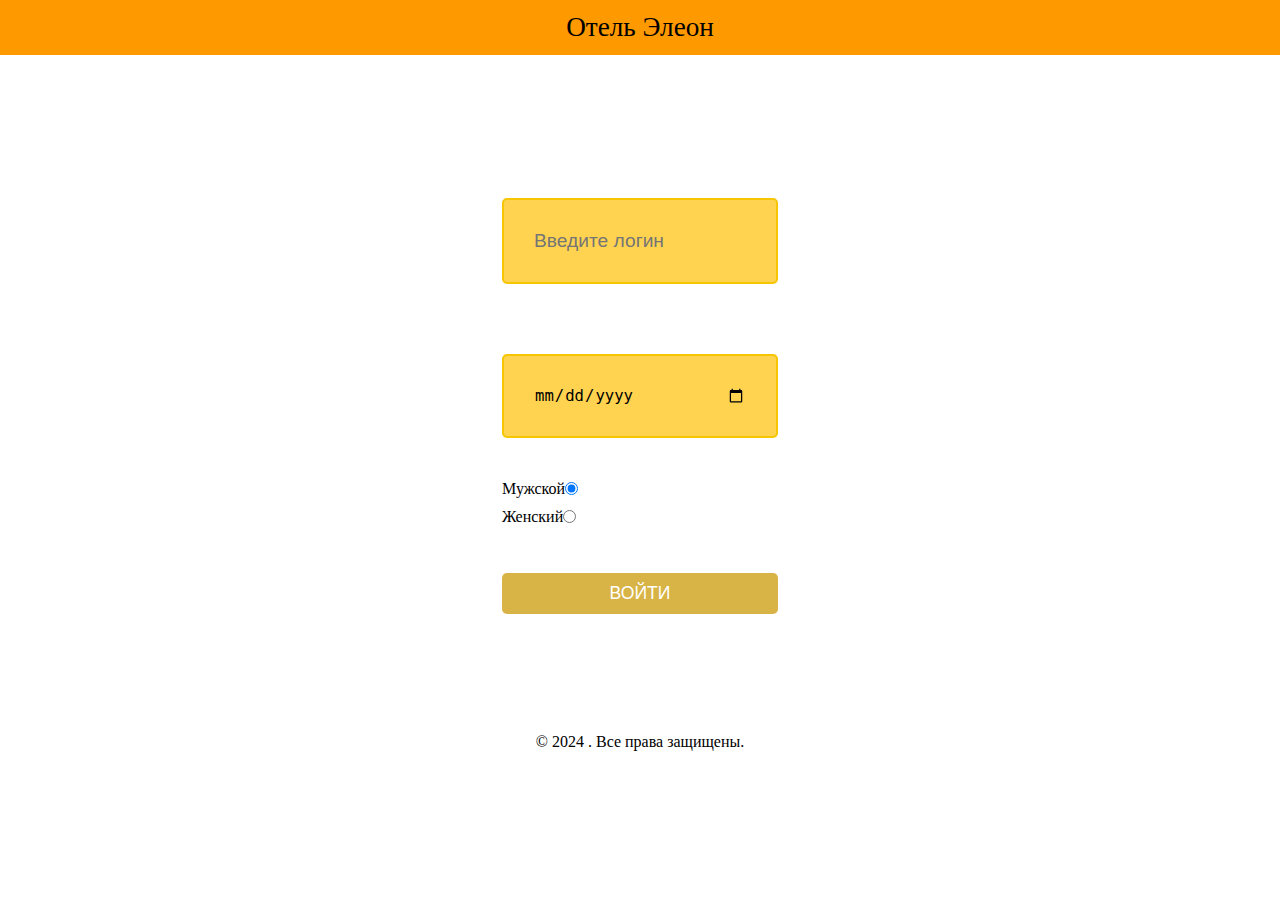
<file: auth.html>
<!DOCTYPE html>
<html lang="en">

<head>
    <meta charset="UTF-8">
    <meta name="viewport" content="width=device-width, initial-scale=1.0">
    <link rel="stylesheet" href="css/style.css">
    <link rel="stylesheet" href="css/auth.css">
    <title>Авторизация</title>
</head>

<body>

    <header>
        <nav class="header-nav">
            <div class="header-left">
                <p>Отель Элеон</p>
            </div>
        </nav>
    </header>

    <main>
        <section>
            <form id="auth-form" name="authForm" novalidate>
                <label for="login">Имя: </label>
                <span id="login-error" class="error-message"></span>
                <input type="text" id="login" name="login" pattern="^[А-Яа-я0-9]{4,10}$" placeholder="Введите логин"
                    required>

                <label for="date">Дата рождения: </label>
                <span id="date-error" class="error-message"></span>
                <input type="date" id="date" name="date" min="1950-01-01" max="2024-12-07" required>

                <label for="gender">Пол:</label>
                <span>Мужской<input type="radio" id="male" name="gender" value="Мужской" required checked></span>
                <span>Женский<input type="radio" id="female" name="gender" value="Женский" required></span>
                <span id="gender-error" class="error-message"></span>

                <button type="submit" id="login-button">Войти</button>
            </form>
        </section>
    </main>

    <footer>
        <div class="socials-container">
            <div class="contact-info">
                <div class="social-links">
                    
                   
                </div>
                <p>&copy; 2024 . Все права защищены.</p>
            </div>
        </div>
    </footer>

    <script src="js/auth.js"></script>
</body>

</html>
</file>
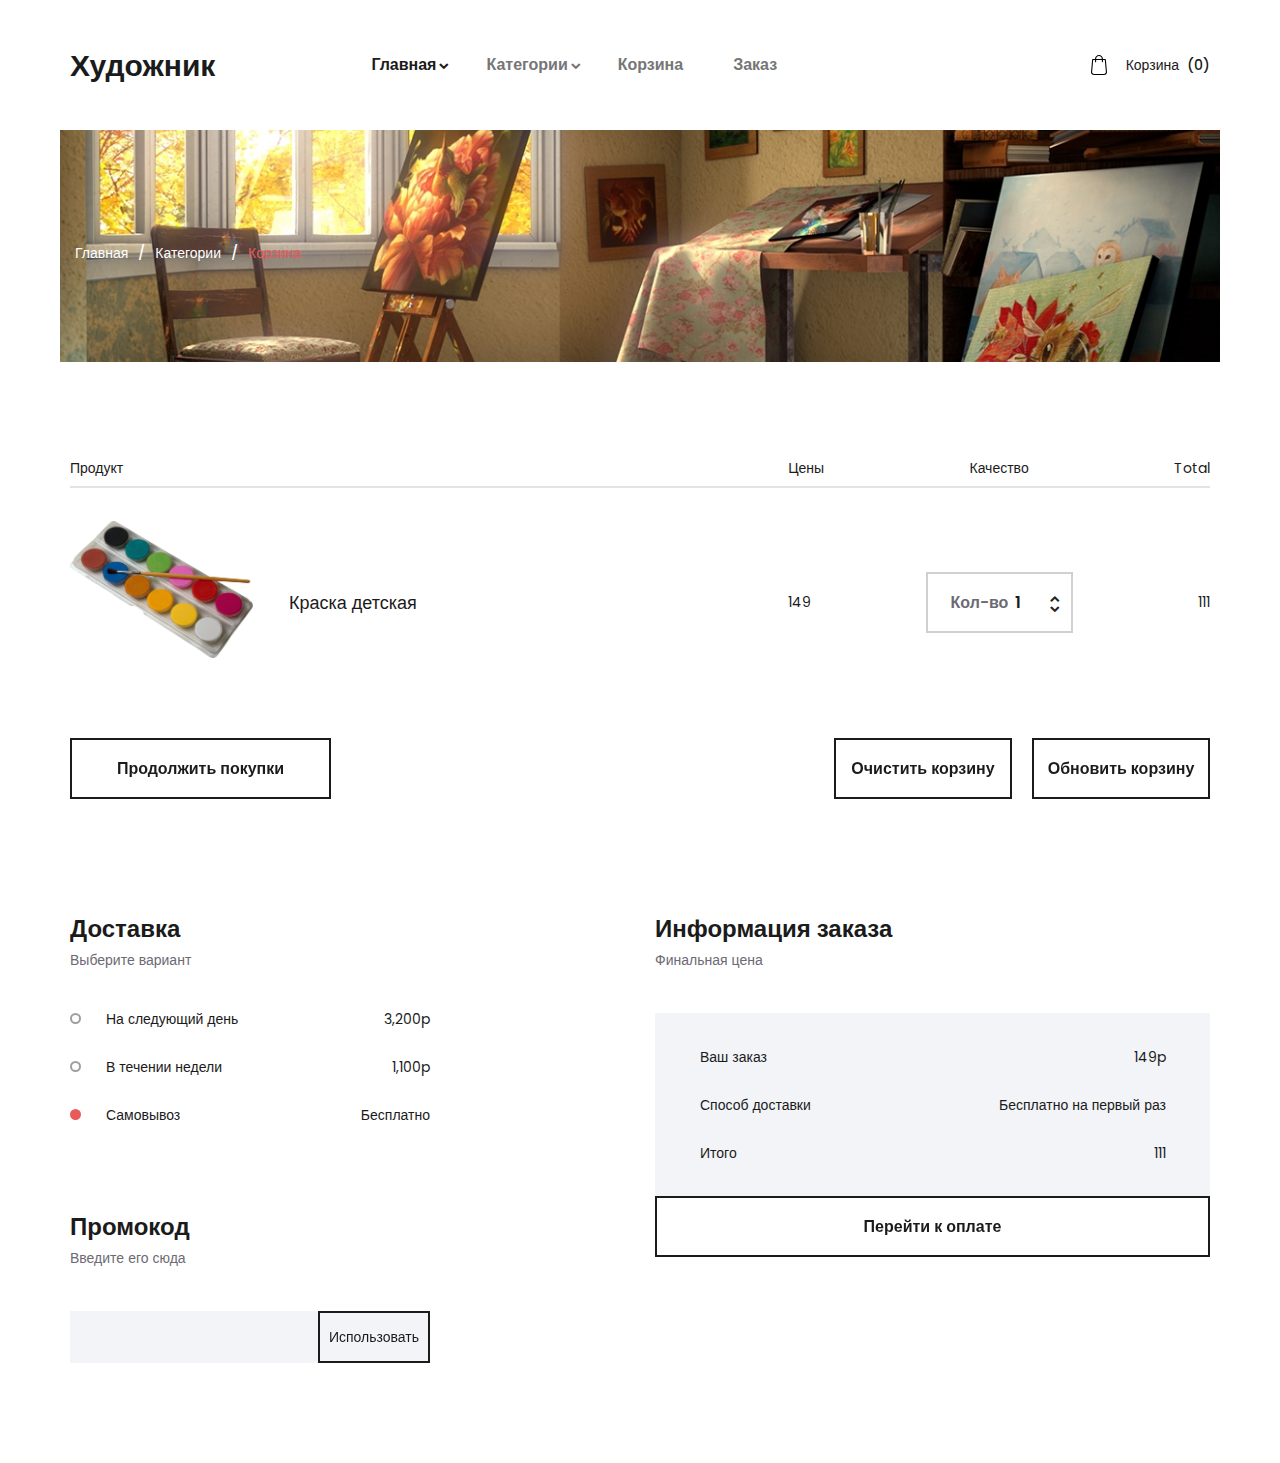
<file: cart.html>
<!DOCTYPE html>
<html lang="en">
<head>
<title>Художник</title>
<meta charset="utf-8">
<meta http-equiv="X-UA-Compatible" content="IE=edge">
<meta name="description" content="Sublime project">
<meta name="viewport" content="width=device-width, initial-scale=1">
<link rel="stylesheet" type="text/css" href="styles/bootstrap4/bootstrap.min.css">
<link href="plugins/font-awesome-4.7.0/css/font-awesome.min.css" rel="stylesheet" type="text/css">
<link rel="stylesheet" type="text/css" href="styles/cart.css">
<link rel="stylesheet" type="text/css" href="styles/cart_responsive.css">
</head>
<body>

<div class="super_container">


	<header class="header">
		<div class="header_container">
			<div class="container">
				<div class="row">
					<div class="col">
						<div class="header_content d-flex flex-row align-items-center justify-content-start">
							<div class="logo"><a href="#">Художник</a></div>
							<nav class="main_nav">
								<ul>
									<li class="hassubs active">
										<a href="index.html">Главная</a>
										<ul>
											<li><a href="categories.html">Категории</a></li>
											<li><a href="product.html">Товары</a></li>
											<li><a href="cart.html">Корзина</a></li>
											<li><a href="checkout.html">Заказать</a></li>
											<li><a href="contact.html">Контакты</a></li>
										</ul>
									</li>
									<li class="hassubs">
										<a href="categories.html">Категории</a>
										<ul>
											<li><a href="categories.html">Все товары</a></li>
										
											
										</ul>
									</li>
									<li><a href="cart.html">Корзина</a></li>
									<li><a href="checkout.html">Заказ</a></li>
									
								</ul>
							</nav>
							<div class="header_extra ml-auto">
								<div class="shopping_cart">
									<a href="cart.html">
										<svg version="1.1" xmlns="http://www.w3.org/2000/svg" xmlns:xlink="http://www.w3.org/1999/xlink" x="0px" y="0px"
												 viewBox="0 0 489 489" style="enable-background:new 0 0 489 489;" xml:space="preserve">
											<g>
												<path d="M440.1,422.7l-28-315.3c-0.6-7-6.5-12.3-13.4-12.3h-57.6C340.3,42.5,297.3,0,244.5,0s-95.8,42.5-96.6,95.1H90.3
													c-7,0-12.8,5.3-13.4,12.3l-28,315.3c0,0.4-0.1,0.8-0.1,1.2c0,35.9,32.9,65.1,73.4,65.1h244.6c40.5,0,73.4-29.2,73.4-65.1
													C440.2,423.5,440.2,423.1,440.1,422.7z M244.5,27c37.9,0,68.8,30.4,69.6,68.1H174.9C175.7,57.4,206.6,27,244.5,27z M366.8,462
													H122.2c-25.4,0-46-16.8-46.4-37.5l26.8-302.3h45.2v41c0,7.5,6,13.5,13.5,13.5s13.5-6,13.5-13.5v-41h139.3v41
													c0,7.5,6,13.5,13.5,13.5s13.5-6,13.5-13.5v-41h45.2l26.9,302.3C412.8,445.2,392.1,462,366.8,462z"/>
											</g>
										</svg>
										<div>Корзина <span>(0)</span></div>
									</a>
								</div>
								
								<div class="hamburger"><i class="fa fa-bars" aria-hidden="true"></i></div>
							</div>
						</div>
					</div>
				</div>
			</div>
		</div>
		
		<div class="search_panel trans_300">
			<div class="container">
				<div class="row">
					<div class="col">
						<div class="search_panel_content d-flex flex-row align-items-center justify-content-end">
							<form action="#">
								<input type="text" class="search_input" placeholder="Search" required="required">
							</form>
						</div>
					</div>
				</div>
			</div>
		</div>

		<div class="header_social">
			<ul>
				
			</ul>
		</div>
	</header>


	
	

	<div class="home">
		<div class="home_container">
			<div class="home_background" style="background-image:url(images/back2.jpg)"></div>
			<div class="home_content_container">
				<div class="container">
					<div class="row">
						<div class="col">
							<div class="home_content">
								<div class="breadcrumbs">
									<ul>
										<li><a href="index.html">Главная</a></li>
										<li><a href="categories.html">Категории</a></li>
										<li>Корзина</li>
									</ul>
								</div>
							</div>
						</div>
					</div>
				</div>
			</div>
		</div>
	</div>


	<div class="cart_info">
		<div class="container">
			<div class="row">
				<div class="col">
					<div class="cart_info_columns clearfix">
						<div class="cart_info_col cart_info_col_product">Продукт</div>
						<div class="cart_info_col cart_info_col_price">Цены</div>
						<div class="cart_info_col cart_info_col_quantity">Качество</div>
						<div class="cart_info_col cart_info_col_total">Total</div>
					</div>
				</div>
			</div>
			<div class="row cart_items_row">
				<div class="col">

					<div class="cart_item d-flex flex-lg-row flex-column align-items-lg-center align-items-start justify-content-start">
						<div class="cart_item_product d-flex flex-row align-items-center justify-content-start">
							<div class="cart_item_image">
								<div><img src="images/paint1.png" alt=""></div>
							</div>
							<div class="cart_item_name_container">
								<div class="cart_item_name"><a href="#">Краска детская</a></div>
								
							</div>
						</div>
						<div class="cart_item_price">149</div>
						<div class="cart_item_quantity">
							<div class="product_quantity_container">
								<div class="product_quantity clearfix">
									<span>Кол-во</span>
									<input id="quantity_input" type="text" pattern="[0-9]*" value="1">
									<div class="quantity_buttons">
										<div id="quantity_inc_button" class="quantity_inc quantity_control"><i class="fa fa-chevron-up" aria-hidden="true"></i></div>
										<div id="quantity_dec_button" class="quantity_dec quantity_control"><i class="fa fa-chevron-down" aria-hidden="true"></i></div>
									</div>
								</div>
							</div>
						</div>
						<div class="cart_item_total">111</div>
					</div>

				</div>
			</div>
			<div class="row row_cart_buttons">
				<div class="col">
					<div class="cart_buttons d-flex flex-lg-row flex-column align-items-start justify-content-start">
						<div class="button continue_shopping_button"><a href="categories.html">Продолжить покупки</a></div>
						<div class="cart_buttons_right ml-lg-auto">
							<div class="button clear_cart_button"><a href="index.html">Очистить корзину</a></div>
							<div class="button update_cart_button"><a href="cart.html">Обновить корзину</a></div>
						</div>
					</div>
				</div>
			</div>
			<div class="row row_extra">
				<div class="col-lg-4">
					
					<div class="delivery">
						<div class="section_title">Доставка</div>
						<div class="section_subtitle">Выберите вариант</div>
						<div class="delivery_options">
							<label class="delivery_option clearfix">На следующий день
								<input type="radio" name="radio">
								<span class="checkmark"></span>
								<span class="delivery_price">3,200p</span>
							</label>
							<label class="delivery_option clearfix">В течении недели 
								<input type="radio" name="radio">
								<span class="checkmark"></span>
								<span class="delivery_price">1,100p</span>
							</label>
							<label class="delivery_option clearfix">Самовывоз
								<input type="radio" checked="checked" name="radio">
								<span class="checkmark"></span>
								<span class="delivery_price">Бесплатно</span>
							</label>
						</div>
					</div>

					<div class="coupon">
						<div class="section_title">Промокод</div>
						<div class="section_subtitle">Введите его сюда</div>
						<div class="coupon_form_container">
							<form action="#" id="coupon_form" class="coupon_form">
								<input type="text" class="coupon_input" required="required">
								<button class="button coupon_button"><span>Использовать</span></button>
							</form>
						</div>
					</div>
				</div>

				<div class="col-lg-6 offset-lg-2">
					<div class="cart_total">
						<div class="section_title">Информация заказа</div>
						<div class="section_subtitle">Финальная цена</div>
						<div class="cart_total_container">
							<ul>
								<li class="d-flex flex-row align-items-center justify-content-start">
									<div class="cart_total_title">Ваш заказ</div>
									<div class="cart_total_value ml-auto">149p</div>
								</li>
								<li class="d-flex flex-row align-items-center justify-content-start">
									<div class="cart_total_title">Способ доставки</div>
									<div class="cart_total_value ml-auto"> Бесплатно на первый раз</div>
								</li>
								<li class="d-flex flex-row align-items-center justify-content-start">
									<div class="cart_total_title">Итого</div>
									<div class="cart_total_value ml-auto">111</div>
								</li>
							</ul>
						</div>
						<div class="button checkout_button"><a href="checkout.html">Перейти к оплате </a></div>
					</div>
				</div>
			</div>
		</div>		
	</div>

	

<script src="js/jquery-3.2.1.min.js"></script>
<script src="styles/bootstrap4/popper.js"></script>
<script src="styles/bootstrap4/bootstrap.min.js"></script>
<script src="plugins/greensock/TweenMax.min.js"></script>
<script src="plugins/greensock/TimelineMax.min.js"></script>
<script src="plugins/scrollmagic/ScrollMagic.min.js"></script>
<script src="plugins/greensock/animation.gsap.min.js"></script>
<script src="plugins/greensock/ScrollToPlugin.min.js"></script>
<script src="plugins/easing/easing.js"></script>
<script src="plugins/parallax-js-master/parallax.min.js"></script>
<script src="js/cart.js"></script>
</body>
</html>
</file>
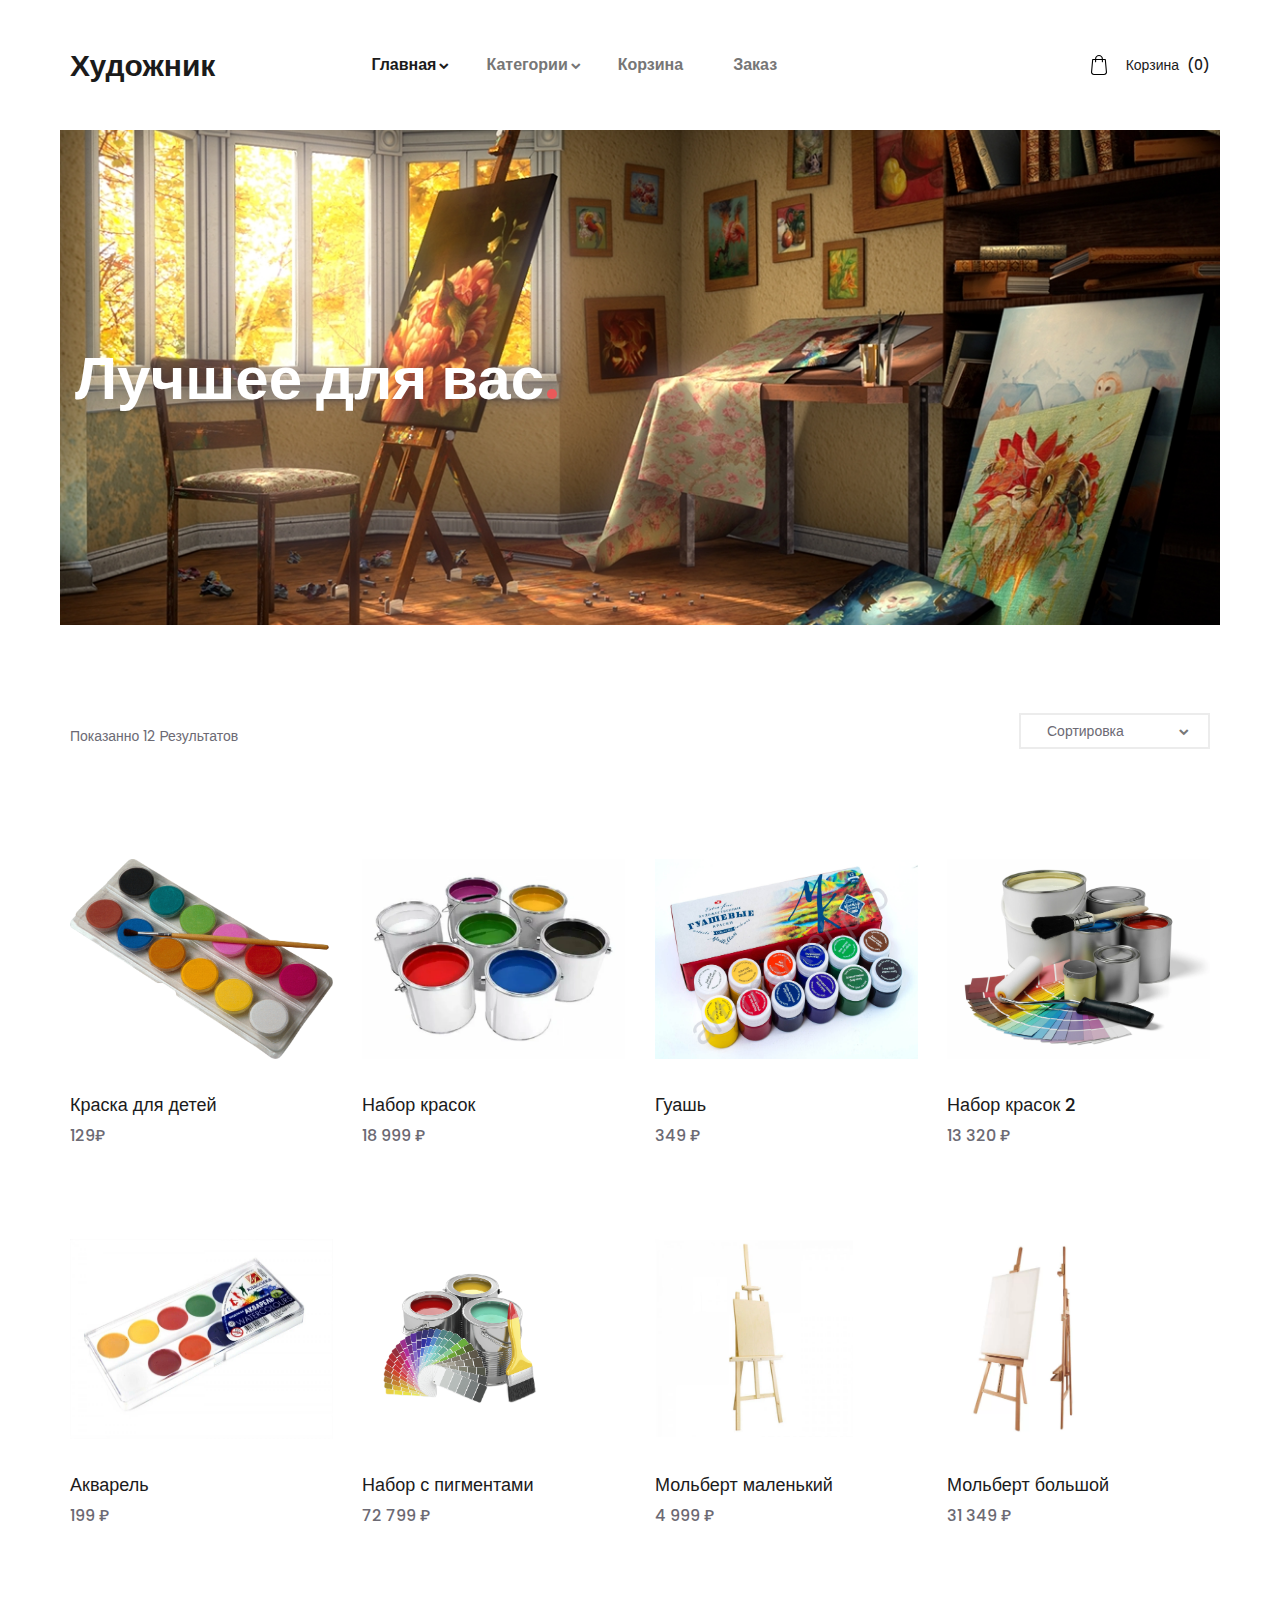
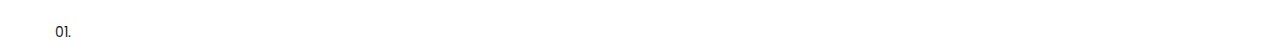
<file: categories.html>
<!DOCTYPE html>
<html lang="en">
<head>
<title>Художник</title>
<meta charset="utf-8">
<meta http-equiv="X-UA-Compatible" content="IE=edge">
<meta name="description" content="Sublime project">
<meta name="viewport" content="width=device-width, initial-scale=1">
<link rel="stylesheet" type="text/css" href="styles/bootstrap4/bootstrap.min.css">
<link href="plugins/font-awesome-4.7.0/css/font-awesome.min.css" rel="stylesheet" type="text/css">
<link rel="stylesheet" type="text/css" href="plugins/OwlCarousel2-2.2.1/owl.carousel.css">
<link rel="stylesheet" type="text/css" href="plugins/OwlCarousel2-2.2.1/owl.theme.default.css">
<link rel="stylesheet" type="text/css" href="plugins/OwlCarousel2-2.2.1/animate.css">
<link rel="stylesheet" type="text/css" href="styles/categories.css">
<link rel="stylesheet" type="text/css" href="styles/categories_responsive.css">
</head>
<body>

<div class="super_container">


	<header class="header">
		<div class="header_container">
			<div class="container">
				<div class="row">
					<div class="col">
						<div class="header_content d-flex flex-row align-items-center justify-content-start">
							<div class="logo"><a href="#">Художник</a></div>
							<nav class="main_nav">
								<ul>
									<li class="hassubs active">
										<a href="index.html">Главная</a>
										<ul>
											<li><a href="categories.html">Категории</a></li>
											<li><a href="product.html">Продукт</a></li>
											<li><a href="cart.html">Корзина</a></li>
											<li><a href="checkout.html">Заказ</a></li>
											<li><a href="contact.html">Контакты</a></li>
										</ul>
									</li>
									<li class="hassubs">
										<a href="categories.html">Категории</a>
										<ul>
											<li><a href="categories.html">Все Категории</a></li>
											
										</ul>
									</li>
									<li><a href="cart.html">Корзина</a></li>
									<li><a href="checkout.html">Заказ</a></li>
								
								</ul>
							</nav>
							<div class="header_extra ml-auto">
								<div class="shopping_cart">
									<a href="cart.html">
										<svg version="1.1" xmlns="http://www.w3.org/2000/svg" xmlns:xlink="http://www.w3.org/1999/xlink" x="0px" y="0px"
												 viewBox="0 0 489 489" style="enable-background:new 0 0 489 489;" xml:space="preserve">
											<g>
												<path d="M440.1,422.7l-28-315.3c-0.6-7-6.5-12.3-13.4-12.3h-57.6C340.3,42.5,297.3,0,244.5,0s-95.8,42.5-96.6,95.1H90.3
													c-7,0-12.8,5.3-13.4,12.3l-28,315.3c0,0.4-0.1,0.8-0.1,1.2c0,35.9,32.9,65.1,73.4,65.1h244.6c40.5,0,73.4-29.2,73.4-65.1
													C440.2,423.5,440.2,423.1,440.1,422.7z M244.5,27c37.9,0,68.8,30.4,69.6,68.1H174.9C175.7,57.4,206.6,27,244.5,27z M366.8,462
													H122.2c-25.4,0-46-16.8-46.4-37.5l26.8-302.3h45.2v41c0,7.5,6,13.5,13.5,13.5s13.5-6,13.5-13.5v-41h139.3v41
													c0,7.5,6,13.5,13.5,13.5s13.5-6,13.5-13.5v-41h45.2l26.9,302.3C412.8,445.2,392.1,462,366.8,462z"/>
											</g>
										</svg>
										<div>Корзина <span>(0)</span></div>
									</a>
								</div>
								
								<div class="hamburger"><i class="fa fa-bars" aria-hidden="true"></i></div>
							</div>
						</div>
					</div>
				</div>
			</div>
		</div>
		
		<div class="search_panel trans_300">
			<div class="container">
				<div class="row">
					<div class="col">
						<div class="search_panel_content d-flex flex-row align-items-center justify-content-end">
							<form action="#">
								<input type="text" class="search_input" placeholder="Search" required="required">
							</form>
						</div>
					</div>
				</div>
			</div>
		</div>

		<div class="header_social">
			<ul>
				
			</ul>
		</div>
	</header>


	<div class="menu menu_mm trans_300">
		<div class="menu_container menu_mm">
			<div class="page_menu_content">
							
				<div class="page_menu_search menu_mm">
					<form action="#">
						<input type="search" required="required" class="page_menu_search_input menu_mm" placeholder="Search for products...">
					</form>
				</div>
				<ul class="page_menu_nav menu_mm">
					<li class="page_menu_item has-children menu_mm">
						<a href="index.html">Home<i class="fa fa-angle-down"></i></a>
						<ul class="page_menu_selection menu_mm">
							<li class="page_menu_item menu_mm"><a href="categories.html">Категории<i class="fa fa-angle-down"></i></a></li>
							<li class="page_menu_item menu_mm"><a href="product.html">Заказ<i class="fa fa-angle-down"></i></a></li>
							<li class="page_menu_item menu_mm"><a href="cart.html">Карта<i class="fa fa-angle-down"></i></a></li>
							<li class="page_menu_item menu_mm"><a href="checkout.html">Корзина<i class="fa fa-angle-down"></i></a></li>
							<li class="page_menu_item menu_mm"><a href="contact.html">Обратная связь<i class="fa fa-angle-down"></i></a></li>
						</ul>
					</li>
					<li class="page_menu_item has-children menu_mm">
						<a href="categories.html">Categories<i class="fa fa-angle-down"></i></a>
						<ul class="page_menu_selection menu_mm">
							<li class="page_menu_item menu_mm"><a href="categories.html">Категории<i class="fa fa-angle-down"></i></a></li>
							
						</ul>
					</li>
					<li class="page_menu_item menu_mm"><a href="index.html">Главная<i class="fa fa-angle-down"></i></a></li>
					<li class="page_menu_item menu_mm"><a href="#">Товары<i class="fa fa-angle-down"></i></a></li>
					<li class="page_menu_item menu_mm"><a href="contact.html">Обратная связь<i class="fa fa-angle-down"></i></a></li>
				</ul>
			</div>
		</div>

		<div class="menu_close"><i class="fa fa-times" aria-hidden="true"></i></div>

		<div class="menu_social">
			<ul>
				
			</ul>
		</div>
	</div>
	

	<div class="home">
		<div class="home_container">
			<div class="home_background" style="background-image:url(images/back2.jpg)"></div>
			<div class="home_content_container">
				<div class="container">
					<div class="row">
						<div class="col">
							<div class="home_content">
								<div class="home_title">Лучшее для вас<span>.</span></div>
								
							</div>
						</div>
					</div>
				</div>
			</div>
		</div>
	</div>


	<div class="products">
		<div class="container">
			<div class="row">
				<div class="col">
					
					<div class="sorting_bar d-flex flex-md-row flex-column align-items-md-center justify-content-md-start">
						<div class="results">Показанно  <span>12</span> Результатов</div>
						<div class="sorting_container ml-md-auto">
							<div class="sorting">
								<ul class="item_sorting">
									<li>
										<span class="sorting_text">Сортировка</span>
										<i class="fa fa-chevron-down" aria-hidden="true"></i>
										<ul>
											<li class="product_sorting_btn" data-isotope-option='{ "sortBy": "original-order" }'><span>Стандартно</span></li>
											<li class="product_sorting_btn" data-isotope-option='{ "sortBy": "price" }'><span>Цена</span></li>
											
										</ul>
									</li>
								</ul>
							</div>
						</div>
					</div>
				</div>
			</div>
			<div class="row">
				<div class="col">
					
					<div class="product_grid">

						<div class="product">
							<div class="product_image"><img style="width: 200; height: 200px;"  src="images/paint1.png" alt=""></div>
							
							<div class="product_content">
								<div class="product_title"><a href="product.html">Краска для детей</a></div>
								<div class="product_price">129₽</div>
							</div>
						</div>
<br>
						<div class="product">
							<div class="product_image"><img style="width: 200; height: 200px;"  src="images/paint 2.webp" alt=""></div>
	
							<div class="product_content">
								<div class="product_title"><a href="product.html">Набор красок</a></div>
								<div class="product_price">18 999 ₽</div>
							</div>
						</div>

						<div class="product">
							<div class="product_image"><img style="width: 200; height: 200px;"  src="images/paint 3.jpeg" alt=""></div>
							<div class="product_content">
								<div class="product_title"><a href="product.html">Гуашь</a></div>
								<div class="product_price">349 ₽</div>
							</div>
						</div>

						<div class="product">
							<div class="product_image"><img style="width: 200; height: 200px;"  src="images/paint 4.webp" alt=""></div>
							<div class="product_content">
								<div class="product_title"><a href="product.html">Набор красок 2 </a></div>
								<div class="product_price">13 320 ₽</div>
							</div>
						</div>

						<div class="product">
							<div class="product_image"><img style="width: 200; height: 200px;"  src="images/paint 5.webp" alt=""></div>
							<div class="product_content">
								<div class="product_title"><a href="product.html">Акварель</a></div>
								<div class="product_price">199 ₽</div>
							</div>
						</div>

						<div class="product">
							<div class="product_image"><img style="width: 200; height: 200px;"  src="images/paint 6.png" alt=""></div>
						
							<div class="product_content">
								<div class="product_title"><a href="product.html">Набор с пигментами</a></div>
								<div class="product_price"> 72 799 ₽</div>
							</div>
						</div>

						<div class="product">
							<div class="product_image"><img style="width: 200; height: 200px;"  src="images/мальберт.webp" alt=""></div>
							<div class="product_content">
								<div class="product_title"><a href="product.html">Мольберт маленький</a></div>
								<div class="product_price">4 999 ₽</div>
							</div>
						</div>

						<div class="product">
							<div class="product_image"><img style="width: 200; height: 200px;"  src="images/мальберт 2.webp" alt=""></div>
				
							<div class="product_content">
								<div class="product_title"><a href="product.html">Мольберт большой </a></div>
								<div class="product_price">31 349 ₽</div>
							</div>
						</div>

					

						
						</div>

					</div>
					<div class="product_pagination">
						<ul>
							<li class="active"><a href="#">01.</a></li>
							
						</ul>
					</div>
						
				</div>
			</div>
		</div>
	</div>



	

<script src="js/jquery-3.2.1.min.js"></script>
<script src="styles/bootstrap4/popper.js"></script>
<script src="styles/bootstrap4/bootstrap.min.js"></script>
<script src="plugins/greensock/TweenMax.min.js"></script>
<script src="plugins/greensock/TimelineMax.min.js"></script>
<script src="plugins/scrollmagic/ScrollMagic.min.js"></script>
<script src="plugins/greensock/animation.gsap.min.js"></script>
<script src="plugins/greensock/ScrollToPlugin.min.js"></script>
<script src="plugins/OwlCarousel2-2.2.1/owl.carousel.js"></script>
<script src="plugins/Isotope/isotope.pkgd.min.js"></script>
<script src="plugins/easing/easing.js"></script>
<script src="plugins/parallax-js-master/parallax.min.js"></script>
<script src="js/categories.js"></script>
</body>
</html>
</file>
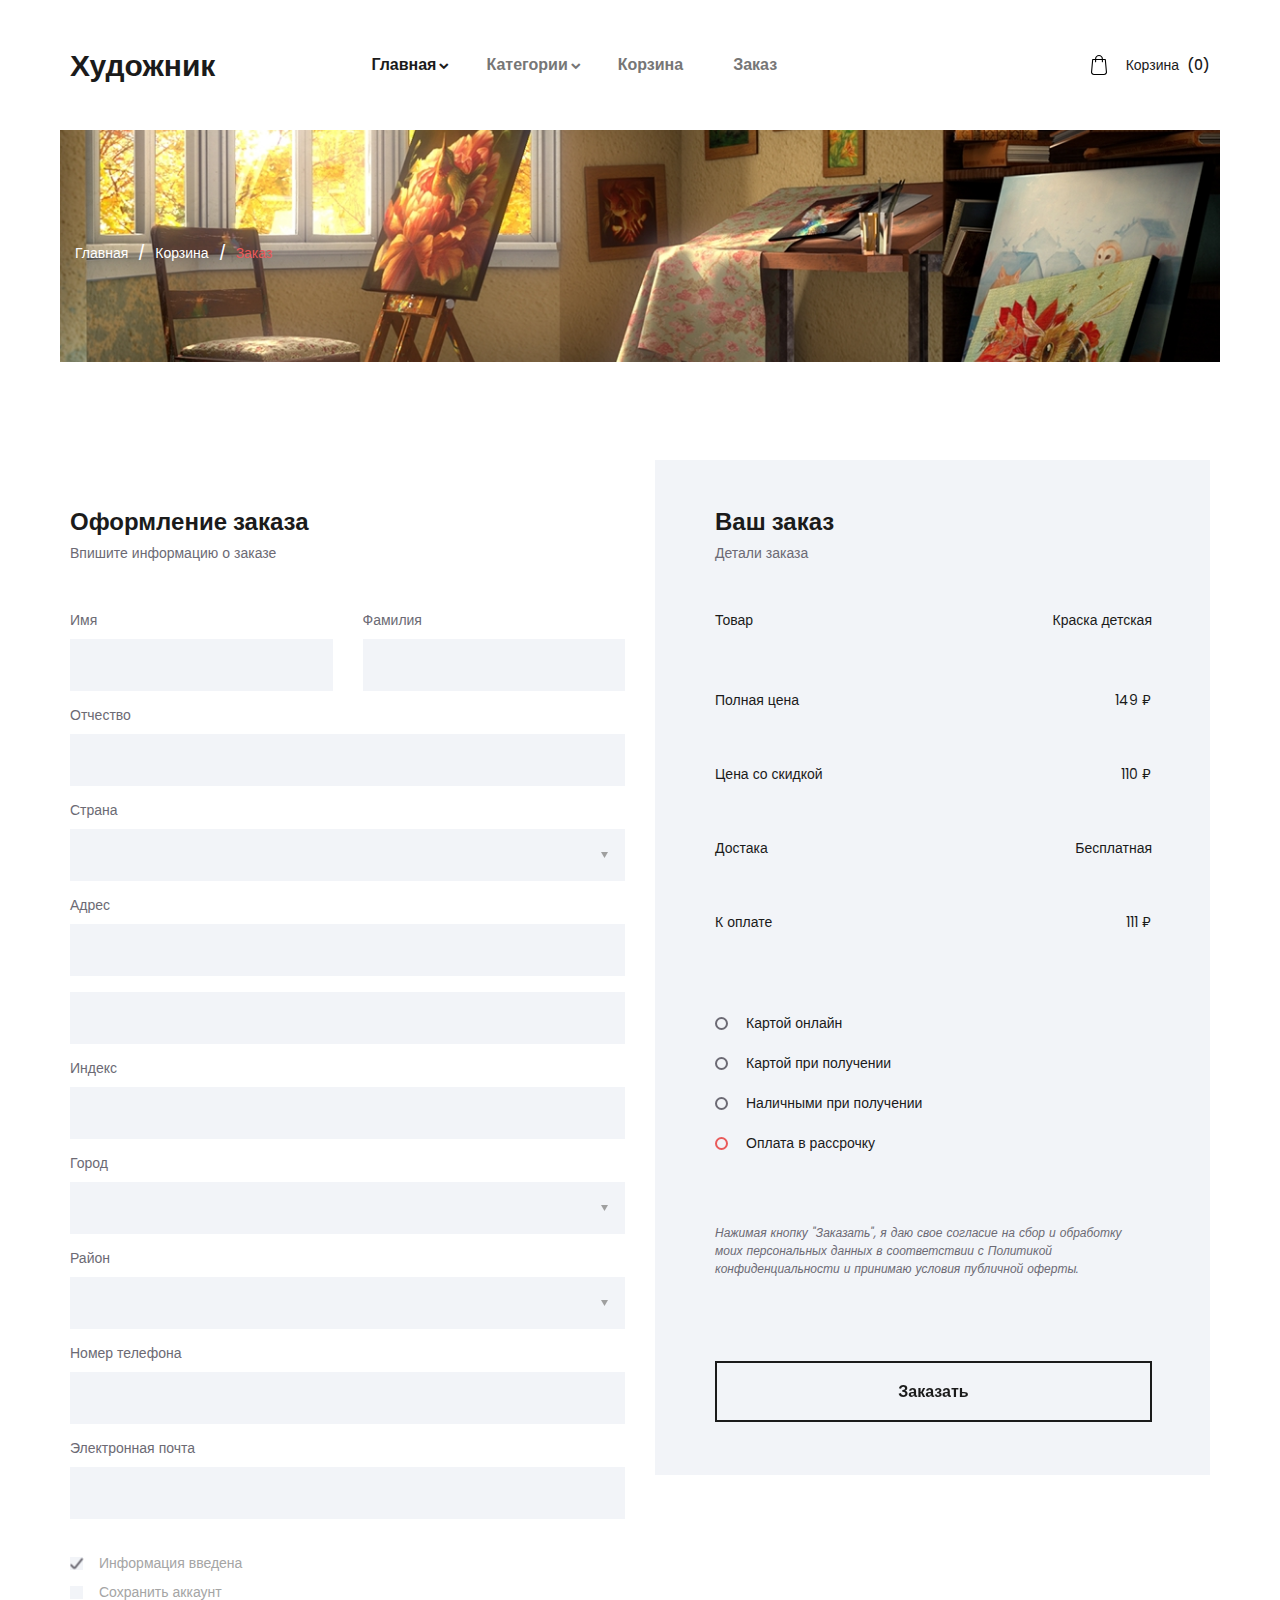
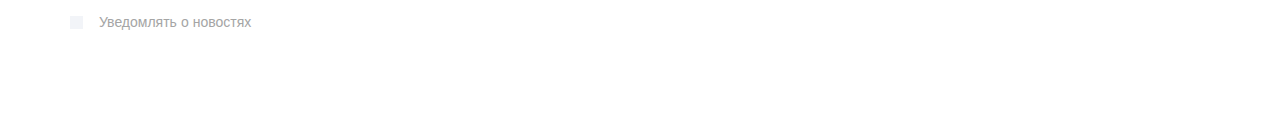
<file: checkout.html>
<!DOCTYPE html>
<html lang="en">
<head>
<title>Художник</title>
<meta charset="utf-8">
<meta http-equiv="X-UA-Compatible" content="IE=edge">
<meta name="description" content="Sublime project">
<meta name="viewport" content="width=device-width, initial-scale=1">
<link rel="stylesheet" type="text/css" href="styles/bootstrap4/bootstrap.min.css">
<link href="plugins/font-awesome-4.7.0/css/font-awesome.min.css" rel="stylesheet" type="text/css">
<link rel="stylesheet" type="text/css" href="styles/checkout.css">
<link rel="stylesheet" type="text/css" href="styles/checkout_responsive.css">
</head>
<body>

<div class="super_container">


	<header class="header">
		<div class="header_container">
			<div class="container">
				<div class="row">
					<div class="col">
						<div class="header_content d-flex flex-row align-items-center justify-content-start">
							<div class="logo"><a href="#">Художник</a></div>
							<nav class="main_nav">
								<ul>
									<li class="hassubs active">
										<a href="index.html">Главная</a>
										<ul>
											<li><a href="categories.html">Категории</a></li>
											<li><a href="product.html">Товары</a></li>
											<li><a href="cart.html">Корзина</a></li>
											<li><a href="checkout.html">Заказ</a></li>
											<li><a href="contact.html">Регистрация</a></li>
										</ul>
									</li>
									<li class="hassubs">
										<a href="categories.html">Категории</a>
										<ul>
											<li><a href="categories.html">Все товары</a></li>
											
										</ul>
									</li>
									<li><a href="cart.html">Корзина</a></li>
									<li><a href="checkout.html">Заказ</a></li>
								</ul>
							</nav>
							<div class="header_extra ml-auto">
								<div class="shopping_cart">
									<a href="cart.html">
										<svg version="1.1" xmlns="http://www.w3.org/2000/svg" xmlns:xlink="http://www.w3.org/1999/xlink" x="0px" y="0px"
												 viewBox="0 0 489 489" style="enable-background:new 0 0 489 489;" xml:space="preserve">
											<g>
												<path d="M440.1,422.7l-28-315.3c-0.6-7-6.5-12.3-13.4-12.3h-57.6C340.3,42.5,297.3,0,244.5,0s-95.8,42.5-96.6,95.1H90.3
													c-7,0-12.8,5.3-13.4,12.3l-28,315.3c0,0.4-0.1,0.8-0.1,1.2c0,35.9,32.9,65.1,73.4,65.1h244.6c40.5,0,73.4-29.2,73.4-65.1
													C440.2,423.5,440.2,423.1,440.1,422.7z M244.5,27c37.9,0,68.8,30.4,69.6,68.1H174.9C175.7,57.4,206.6,27,244.5,27z M366.8,462
													H122.2c-25.4,0-46-16.8-46.4-37.5l26.8-302.3h45.2v41c0,7.5,6,13.5,13.5,13.5s13.5-6,13.5-13.5v-41h139.3v41
													c0,7.5,6,13.5,13.5,13.5s13.5-6,13.5-13.5v-41h45.2l26.9,302.3C412.8,445.2,392.1,462,366.8,462z"/>
											</g>
										</svg>
										<div>Корзина <span>(0)</span></div>
									</a>
								</div>
								
								<div class="hamburger"><i class="fa fa-bars" aria-hidden="true"></i></div>
							</div>
						</div>
					</div>
				</div>
			</div>
		</div>
		
		<div class="search_panel trans_300">
			<div class="container">
				<div class="row">
					<div class="col">
						<div class="search_panel_content d-flex flex-row align-items-center justify-content-end">
							<form action="#">
								<input type="text" class="search_input" placeholder="Search" required="required">
							</form>
						</div>
					</div>
				</div>
			</div>
		</div>

		<div class="header_social">
			<ul>
				
			</ul>
		</div>
	</header>


	
		<div class="menu_close"><i class="fa fa-times" aria-hidden="true"></i></div>

		<div class="menu_social">
			<ul>
				
			</ul>
		</div>
	</div>
	

	<div class="home">
		<div class="home_container">
			<div class="home_background" style="background-image:url(images/back2.jpg)"></div>
			<div class="home_content_container">
				<div class="container">
					<div class="row">
						<div class="col">
							<div class="home_content">
								<div class="breadcrumbs">
									<ul>
										<li><a href="index.html">Главная</a></li>
										<li><a href="cart.html">Корзина</a></li>
										<li>Заказ</li>
									</ul>
								</div>
							</div>
						</div>
					</div>
				</div>
			</div>
		</div>
	</div>

	
	<div class="checkout">
		<div class="container">
			<div class="row">

				<div class="col-lg-6">
					<div class="billing checkout_section">
						<div class="section_title">Оформление заказа</div>
						<div class="section_subtitle">Впишите информацию о заказе</div>
						<div class="checkout_form_container">
							<form action="#" id="checkout_form" class="checkout_form">
								<div class="row">
									<div class="col-xl-6">
										<label for="checkout_name">Имя</label>
										<input type="text" id="checkout_name" class="checkout_input" required="required">
									</div>
									<div class="col-xl-6 last_name_col">
										<label for="checkout_last_name">Фамилия</label>
										<input type="text" id="checkout_last_name" class="checkout_input" required="required">
									</div>
								</div>
								<div>
									<label for="checkout_company">Отчество</label>
									<input type="text" id="checkout_company" class="checkout_input">
								</div>
								<div>
									<label for="checkout_country">Страна</label>
									<select name="checkout_country" id="checkout_country" class="dropdown_item_select checkout_input" require="required">
										<option></option>
										<option>Россия</option>
										<option>Беларусь</option>
										<option>Казахстан</option>
										<option>Другая</option>
									</select>
								</div>
								<div>
									<label for="checkout_address">Адрес</label>
									<input type="text" id="checkout_address" class="checkout_input" required="required">
									<input type="text" id="checkout_address_2" class="checkout_input checkout_address_2" required="required">
								</div>
								<div>
									<label for="checkout_zipcode">Индекс</label>
									<input type="text" id="checkout_zipcode" class="checkout_input" required="required">
								</div>
								<div>
									<label for="checkout_city">Город</label>
									<select name="checkout_city" id="checkout_city" class="dropdown_item_select checkout_input" require="required">
										<option></option>
										<option>Москва</option>
										<option>Минск</option>
										<option>Астана</option>
										<option>Другой</option>
									</select>
								</div>
								<div>
									<label for="checkout_province">Район</label>
									<select name="checkout_province" id="checkout_province" class="dropdown_item_select checkout_input" require="required">
										<option></option>
										<option>Тверской</option>
										<option>Первомайский</option>
										<option>Есильский</option>
										<option>Другой</option>
									</select>
								</div>
								<div>
									<label for="checkout_phone">Номер телефона</label>
									<input type="phone" id="checkout_phone" class="checkout_input" required="required">
								</div>
								<div>
									<label for="checkout_email">Электронная почта</label>
									<input type="phone" id="checkout_email" class="checkout_input" required="required">
								</div>
								<div class="checkout_extra">
									<div>
										<input type="checkbox" id="checkbox_terms" name="regular_checkbox" class="regular_checkbox" checked="checked">
										<label for="checkbox_terms"><img src="images/check.png" alt=""></label>
										<span class="checkbox_title">Информация введена</span>
									</div>
									<div>
										<input type="checkbox" id="checkbox_account" name="regular_checkbox" class="regular_checkbox">
										<label for="checkbox_account"><img src="images/check.png" alt=""></label>
										<span class="checkbox_title">Сохранить аккаунт</span>
									</div>
									<div>
										<input type="checkbox" id="checkbox_newsletter" name="regular_checkbox" class="regular_checkbox">
										<label for="checkbox_newsletter"><img src="images/check.png" alt=""></label>
										<span class="checkbox_title">Уведомлять о новостях</span>
									</div>
								</div>
							</form>
						</div>
					</div>
				</div>


				<div class="col-lg-6">
					<div class="order checkout_section">
						<div class="section_title">Ваш заказ</div>
						<div class="section_subtitle">Детали заказа</div>

						<div class="order_list_container">
							<div class="order_list_bar d-flex flex-row align-items-center justify-content-start">
								<div class="order_list_title">Товар</div>
								<div class="order_list_value ml-auto">Краска детская</div>
							</div>
							<ul class="order_list">
								<li class="d-flex flex-row align-items-center justify-content-start">
									<div class="order_list_title">Полная цена </div>
									<div class="order_list_value ml-auto"> 149 ₽</div>
								</li>
								<li class="d-flex flex-row align-items-center justify-content-start">
									<div class="order_list_title">Цена со скидкой</div>
									<div class="order_list_value ml-auto"> 110 ₽</div>
								</li>
								<li class="d-flex flex-row align-items-center justify-content-start">
									<div class="order_list_title">Достака</div>
									<div class="order_list_value ml-auto">Бесплатная</div>
								</li>
								<li class="d-flex flex-row align-items-center justify-content-start">
									<div class="order_list_title">К оплате</div>
									<div class="order_list_value ml-auto"> 111 ₽</div>
								</li>
							</ul>
						</div>

						<div class="payment">
							<div class="payment_options">
								<label class="payment_option clearfix">Картой онлайн
									<input type="radio" name="radio">
									<span class="checkmark"></span>
								</label>
								<label class="payment_option clearfix">Картой при получении
									<input type="radio" name="radio">
									<span class="checkmark"></span>
								</label>
								<label class="payment_option clearfix">Наличными при получении
									<input type="radio" name="radio">
									<span class="checkmark"></span>
								</label>
								<label class="payment_option clearfix">Оплата в рассрочку
									<input type="radio" checked="checked" name="radio">
									<span class="checkmark"></span>
								</label>
							</div>
						</div>

						<div class="order_text">Нажимая кнопку "Заказать", я даю свое согласие на сбор и обработку моих персональных данных в соответствии с Политикой конфиденциальности и принимаю условия публичной оферты.</div>
						<div class="button order_button"><a href="#">Заказать</a></div>
					</div>
				</div>
			</div>
		</div>
	</div>

	

<script src="js/jquery-3.2.1.min.js"></script>
<script src="styles/bootstrap4/popper.js"></script>
<script src="styles/bootstrap4/bootstrap.min.js"></script>
<script src="plugins/greensock/TweenMax.min.js"></script>
<script src="plugins/greensock/TimelineMax.min.js"></script>
<script src="plugins/scrollmagic/ScrollMagic.min.js"></script>
<script src="plugins/greensock/animation.gsap.min.js"></script>
<script src="plugins/greensock/ScrollToPlugin.min.js"></script>
<script src="plugins/easing/easing.js"></script>
<script src="plugins/parallax-js-master/parallax.min.js"></script>
<script src="js/checkout.js"></script>
</body>
</html>
</file>
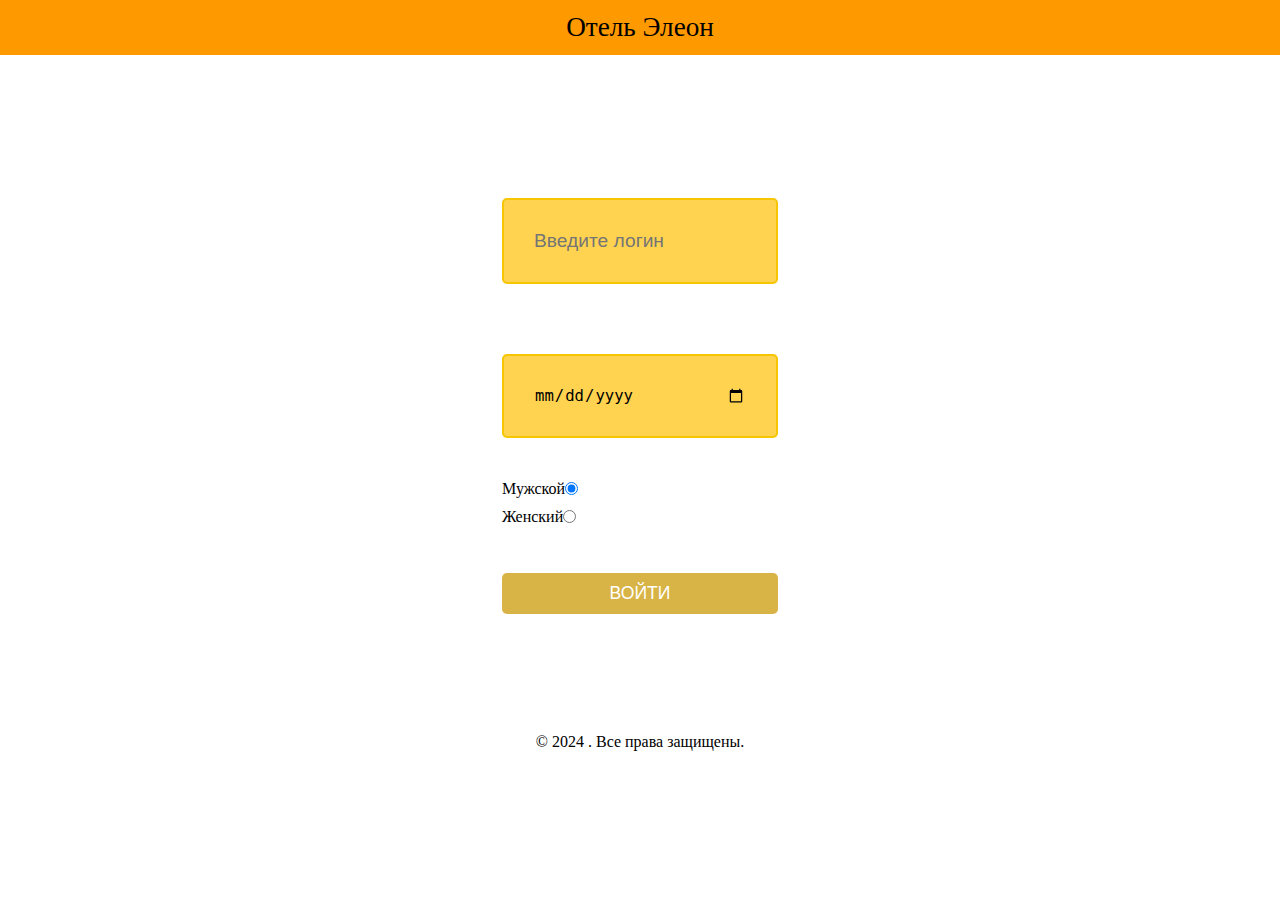
<file: gallery.html>
<!DOCTYPE html>
<html lang="en">

<head>
    <meta charset="UTF-8">
    <meta name="viewport" content="width=device-width, initial-scale=1.0">
    <link rel="stylesheet" href="css/style.css">
    <link rel="stylesheet" href="css/gallery.css">
    <title>Галерея</title>
</head>

<body>
    <header>
        <nav class="header-nav">
            <div class="header-left">
                <p>Отель Элеон</p>
            </div>
            <div class="header-right">
                <a href="index.html">Описание</a>
                <a href="Slovar.html">Словарь</a>
                <a href="test.html">Тест</a>
                <a href="gallery.html" class="active">Галерея</a>
                <a href="profile.html" id="username">Личный кабинет</a>
                <div class="logout-section" id="logout-section">

                </div>
            </div>
        </nav>
    </header>


    <main>
        <h1 class="top-pagename">Галерея</h1>
        <section class="central-content">
            <div class="slider-container">
                <div class="slide active-slide">
                    <img src="images/index/67782.jpg" alt="">
                    <p>Канаева и управляющий </p>
                </div>
                <div class="slide">
                    <img src="images/index/2.jpg" alt="City_of_Tears">
                    <p>Афиша сериала  </p>
                </div>
                <div class="slide">
                    <img src="images/index/3.jpg" alt="colosseum.jpg">
                    <p>Актерский состав во время сьемки </p>
                </div>
                <div class="slide">
                    <img src="images/index/4.jpg" alt="Crossroads_Entrance">
                    <p>Миллиардер и Канаева</p>
                </div>
                <div class="slide">
                    <img src="images/index/5.jpg" alt="dirtmouth.jpg">
                    <p>Награждение актеров сериала </p>
                </div>
            </div>
            <div class="controls">
                <div class="slider-controls">
                    <button id="prevSlide">❮</button>
                    <button id="nextSlide">❯</button>
                </div>
                <div class="slider-info" id="infoText">
                    1 из 3
                </div>
            </div>
        </section>

    </main>

    <footer>
        <div class="socials-container">
            <div class="contact-info">
                <p>&copy; 2024 Все права защищены.</p>
            </div>
        </div>
    </footer>


    <script src="js/script.js"></script>
    <script src="js/gallery.js"></script>
</body>

</html>
</file>
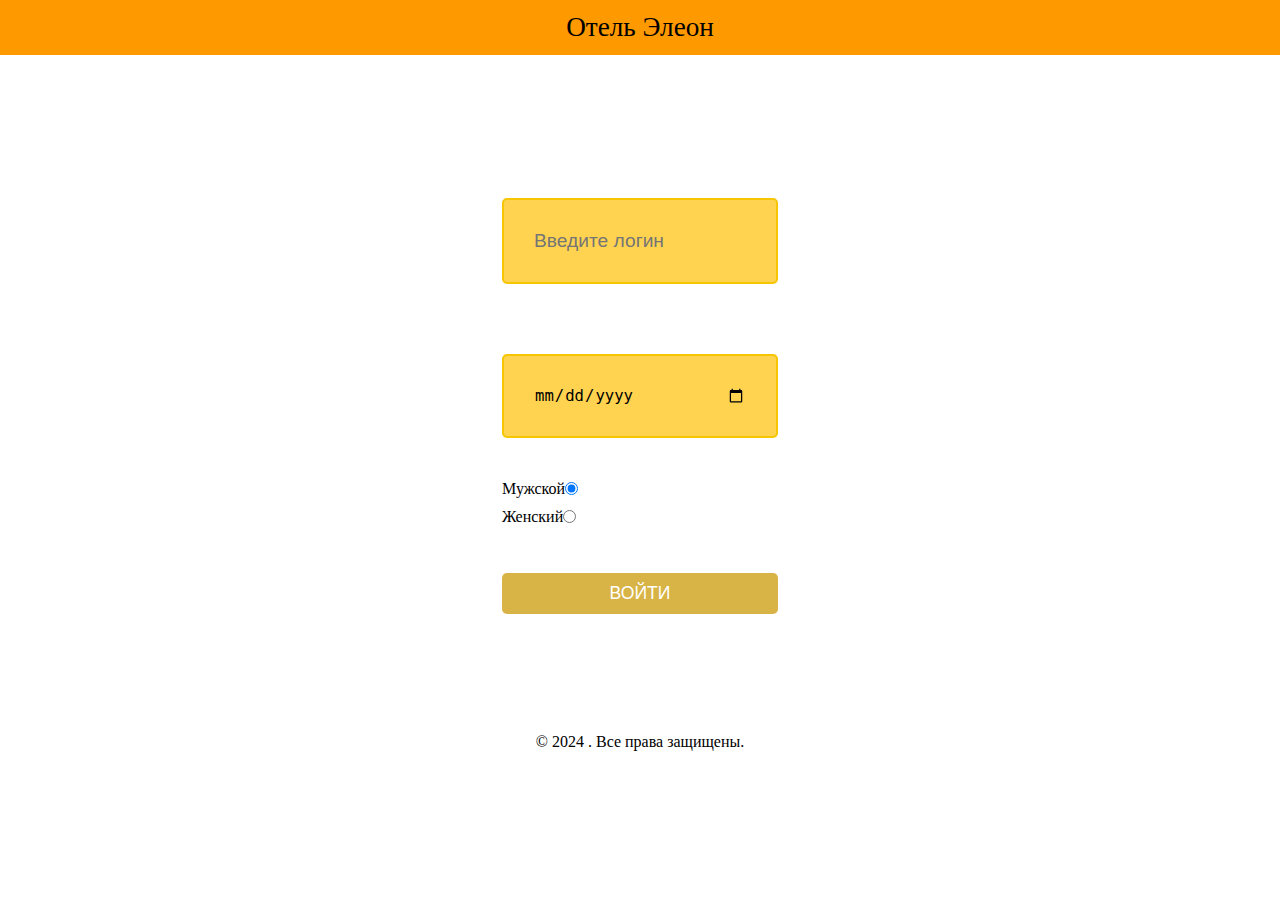
<file: profile.html>
<!DOCTYPE html>
<html lang="en">

<head>
    <meta charset="UTF-8">
    <meta name="viewport" content="width=device-width, initial-scale=1.0">
    <link rel="stylesheet" href="css/style.css">
    <link rel="stylesheet" href="css/profile.css">
    <title>Профиль</title>
</head>

<body>
    <header>
        <nav class="header-nav">
            <div class="header-left">
               
                <p>Отель Элеон</p>
            </div>
            <div class="header-right">
                <a href="index.html">Описание</a>
                <a href="Slovar.html">Словарь</a>
                <a href="test.html">Тест</a>
                <a href="gallery.html">Галерея</a>
                <a href="profile.html" id="username" class="active">Личный кабинет</a>
                <div class="logout-section" id="logout-section">

                </div>
            </div>
        </nav>
    </header>


    <main>
        <h1 class="top-pagename"> кабинет</h1>
        <section class="central-content profile-section">
            <h2>Добро пожаловать, <span id="profile-username"></span>!</h2>
            <div class="profile-info">
                <p><strong>Имя:</strong> <span id="user-login"></span></p>
                <p><strong>Дата рождения:</strong> <span id="user-date"></span></p>
                <p><strong>Пол:</strong> <span id="user-gender"></span></p>
            </div>
            <div class="test-result-section">
                <h2>Результат теста:</h2>
                <div class="test-result">
                    <p id="last-test-result"></p>
                </div>
            </div>
            <button id="logout-button2" class="logout-btn">Покинуть сайт</button>
        </section>
    </main>

    <footer>
        <div class="socials-container">
            <div class="contact-info">
                
                <p>&copy;  Все права защищены.</p>
            </div>
        </div>
    </footer>

    <script src="js/script.js"></script>
    <script src="js/profile.js"></script>
</body>

</html>
</file>
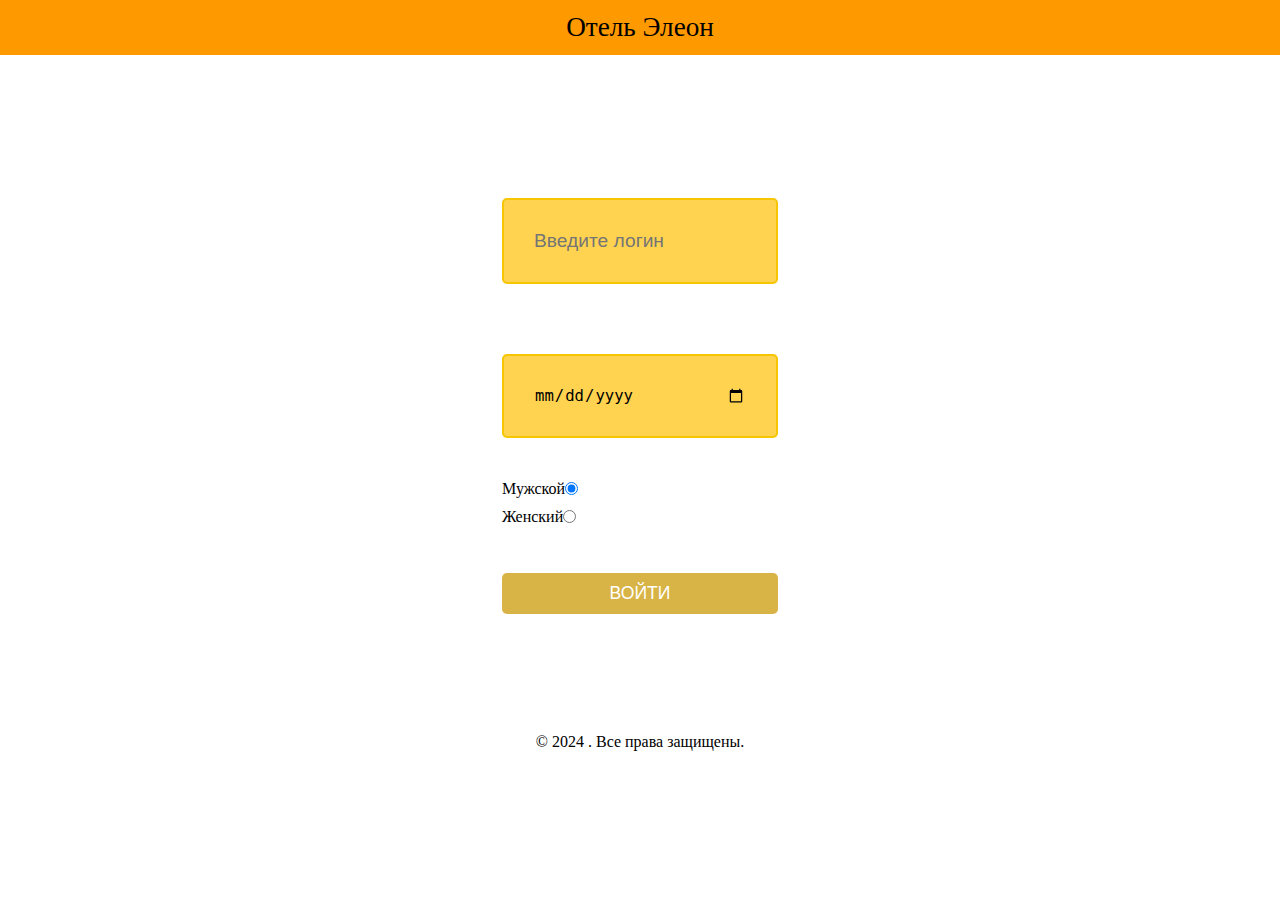
<file: Slovar.html>
<!DOCTYPE html>
<html lang="en">

<head>
    <meta charset="UTF-8">
    <meta name="viewport" content="width=device-width, initial-scale=1.0">
    <link rel="stylesheet" href="css/style.css">
    <link rel="stylesheet" href="css/Slovar.css">
    <title>Словарь</title>
</head>

<body>
    <header>
        <nav class="header-nav">
            <div class="header-left">
                <p>Отель Элеон</p>
            </div>
            <div class="header-right">
                <a href="index.html">Описание</a>
                <a href="test.html">Тест</a>
                <a href="gallery.html">Галерея</a>
                <a href="profile.html" id="username">Личный кабинет</a>
                <div class="logout-section" id="logout-section">

                </div>
            </div>
        </nav>
    </header>


    <main>
        <h1 class="top-pagename">Словарь</h1>
        <section class="central-content">
            <div class="content">
                <input type="text" id="search-input" placeholder="Ведите термин/имя для поиска" class="search-box">
                <div class="glossary-container">
                    <ul id="glossary-list" class="glossary-list"></ul>
                    <div id="description-box" class="description-box">
                        <h2>Описание</h2>
                        <p id="description-text">Выберите термин, чтобы увидеть описание.</p>
                    </div>
                </div>
            </div>
        </section>
    </main>



    <footer>
        <div class="socials-container">
        
                <p>&copy; 2024  Все права защищены.</p>
            </div>
        </div>
    </footer>

    <script src="js/script.js"></script>
    <script src="js/Slovar.js"></script>
</body>

</html>
</file>
<file: css/style.css>
*,
::before,
::after {
    padding: 0;
    margin: 0;
    padding: 0;
    border: 0;
    box-sizing: border-box;
}

ul,
ol,
li {
    text-decoration: none;
}

a,
p {
    color: rgb(0, 0, 0);
    text-decoration: none;
    font-size: 1.4em;
}

h2 {
    font-size: 2em;
}

h1 {
    color: rgb(7, 7, 7);
    font-family: system-ui, -apple-system, BlinkMacSystemFont, 'Segoe UI', Roboto, Oxygen, Ubuntu, Cantarell, 'Open Sans', 'Helvetica Neue', sans-serif;
}



html,
body {
    background-color: #ffffff;
    height: 100%;
}




/* header */
header {
    position: sticky;
    top: 0;
    width: 100%;
    z-index: 1000;
    background-color: #ff9900;
}

.header-nav {
    display: flex;
    flex-direction: row;
    justify-content: space-between;
    align-items: center;
    min-height: 55px;
    padding: 5px;
}

.header-left {
    display: flex;
    flex-direction: row;
    justify-content: left;
    align-items: center;
    height: 100%;
}

.header-logo {
    padding-left: 1em;
    height: 100%;
}

.header-left p {
    font-size: 1.7em;
    padding-left: 1em;
}

.header-right {
    display: flex;
    flex-direction: row;
    justify-content: right;
    align-items: center;
    padding-right: 2em;
}

.header-right>a {
    margin-left: 2em;
    transition: 0.5s;
}

.header-right a:hover {
    margin-left: 2em;
    transition: 0.5s;
    transform: scale(0.9);
    text-decoration: underline;
}

.header-right button {
    background: none;
    border: none;
    color: rgb(237, 67, 5);
    font-size: 1.4em;
    margin-left: 2em;
    transition: 0.5s;
    cursor: pointer;
}

.header-right button:hover {
    transform: scale(0.9);
    text-decoration: underline;
}




/* main */
main {
    display: flex;
    flex-direction: column;
    min-height: 90%;
    justify-content: center;
    align-items: center;
}

.top-pagename {
    margin-top: 30px;
}

.central-content {
    height: 100%;
    flex: 1 0 auto;
    width: 100%;
    min-width: 30vw;
    max-width: 1000px;
    margin: 50px auto;
    padding: 20px;
    background-color: rgba(255, 255, 255, 0.8);
    box-shadow: 0 0 10px rgba(255, 0, 0, 0.886);
    border-radius: 10px;
    text-align: left;
    line-height: 1.8;
}

.central-content h2,
.central-content h3 {
    position: relative;
    color: rgb(0, 0, 0);
  
    margin-bottom: 15px;
}

.central-content p {
    margin-bottom: 20px;

}




/* footer */
footer {
    flex: 0 0 auto;
    padding: 30px 0px;
}

footer .socials-container {
    display: flex;
    justify-content: center;
    align-items: center;
    flex-direction: column;
}

.contact-info {
    display: flex;
    justify-content: space-between;
    align-items: center;
    flex-direction: column;
}

.contact-info p {
    font-size: 1em;
}

.social-links {
    display: flex;
    justify-content: center;
    align-items: center;
    flex-direction: row;
}

.social-links img {
    height: 40px;
    padding: 5px 15px;
}

/* other */
.active {
    transform: scale(0.9);
    text-decoration: underline;
}

.hidden {
    display: none;
}

.centered {
    display: flex;
    justify-content: center;
    align-items: center;
    width: 100%;
    margin: 20px 0;
}

.centered img {
    max-width: 100%;
}

.rounded {
    border-radius: 15px;
    object-fit: cover;
}

iframe {
    max-width: 100%;
    aspect-ratio: 16 / 9;
}

@media (max-width: 1100px) {

    .central-content {
        background-color: none;
        box-shadow: none;
        border-radius: none;
    }

}
</file>
<file: style.css>
/*-----------------------------------------------------------------------------------
	Nikita
	About: A shiny new Blocs website.
	Author: Денис
	Version: 1.0
	Built with Blocs
-----------------------------------------------------------------------------------*/
body{
	margin:0;
	padding:0;
    background:#FFFFFF;
    overflow-x:hidden;
    -webkit-font-smoothing: antialiased;
    -moz-osx-font-smoothing: grayscale;
}
.page-container{overflow: hidden;} /* Prevents unwanted scroll space when scroll FX used. */
a,button{transition: background .3s ease-in-out;outline: none!important;} /* Prevent blue selection glow on Chrome and Safari */
a:hover{text-decoration: none; cursor:pointer;}
.scroll-fx-lock-init{position:fixed!important;top: 0;bottom: 0;left: :0;right: 0;z-index:99999;} /* ScrollFX Lock */
.blocs-grid-container{display: grid!important;grid-template-columns: 1fr 1fr;grid-template-rows: auto auto;column-gap: 1.5rem;row-gap: 1.5rem;} /* CSS Grid */
nav .dropdown-menu .nav-link{color:rgba(0,0,0,0.6)!important;} /* Maintain Downdown Menu Link Color in Navigation */
[data-bs-theme="dark"] nav .dropdown-menu .nav-link{color:var(--bs-dropdown-link-color)!important;} /* Maintain Downdown Menu Link Color in Navigation in Darkmode */


/* Preloader */

.page-preloader{position: fixed;top: 0;bottom: 0;width: 100%;z-index:100000;background:#FFFFFF url("img/pageload-spinner.gif") no-repeat center center;animation-name: preloader-fade;animation-delay: 2s;animation-duration: 0.5s;animation-fill-mode: both;}
.preloader-complete{animation-delay:0.1s;}
@keyframes preloader-fade {0% {opacity: 1;visibility: visible;}100% {opacity: 0;visibility: hidden;}}

/* = Blocs
-------------------------------------------------------------- */

.bloc{
	width:100%;
	clear:both;
	background: 50% 50% no-repeat;
	padding:0 20px;
	-webkit-background-size: cover;
	-moz-background-size: cover;
	-o-background-size: cover;
	background-size: cover;
	position:relative;
	display:flex;
}
.bloc .container{
	padding-left:0;
	padding-right:0;
	position:relative;
}


/* Sizes */

.bloc-lg{
	padding:100px 20px;
}
.bloc-sm{
	padding:20px;
}

/* = Full Width Blocs 
-------------------------------------------------------------- */

.full-width-bloc{
	padding-left:0;
	padding-right:0;
}
.full-width-bloc .row{
	margin-left:0;
	margin-right:0;
}
.full-width-bloc .container{
	width:100%;
	max-width:100%!important;
}
.full-width-bloc .carousel img{
	width:100%;
	height:auto;
}


/* Dark theme */

.d-bloc{
	color:rgba(255,255,255,.7);
}
.d-bloc button:hover{
	color:rgba(255,255,255,.9);
}
.d-bloc .icon-round,.d-bloc .icon-square,.d-bloc .icon-rounded,.d-bloc .icon-semi-rounded-a,.d-bloc .icon-semi-rounded-b{
	border-color:rgba(255,255,255,.9);
}
.d-bloc .divider-h span{
	border-color:rgba(255,255,255,.2);
}
.d-bloc .a-btn,.d-bloc .navbar a, .d-bloc a .icon-sm, .d-bloc a .icon-md, .d-bloc a .icon-lg, .d-bloc a .icon-xl, .d-bloc h1 a, .d-bloc h2 a, .d-bloc h3 a, .d-bloc h4 a, .d-bloc h5 a, .d-bloc h6 a, .d-bloc p a{
	color:rgba(255,255,255,.6);
}
.d-bloc .a-btn:hover,.d-bloc .navbar a:hover,.d-bloc a:hover .icon-sm, .d-bloc a:hover .icon-md, .d-bloc a:hover .icon-lg, .d-bloc a:hover .icon-xl, .d-bloc h1 a:hover, .d-bloc h2 a:hover, .d-bloc h3 a:hover, .d-bloc h4 a:hover, .d-bloc h5 a:hover, .d-bloc h6 a:hover, .d-bloc p a:hover{
	color:rgba(255,255,255,1);
}
.d-bloc .navbar-toggle .icon-bar{
	background:rgba(255,255,255,1);
}
.d-bloc .btn-wire,.d-bloc .btn-wire:hover{
	color:rgba(255,255,255,1);
	border-color:rgba(255,255,255,1);
}
.d-bloc .card{
	color:rgba(0,0,0,.5);
}
.d-bloc .card button:hover{
	color:rgba(0,0,0,.7);
}
.d-bloc .card icon{
	border-color:rgba(0,0,0,.7);
}
.d-bloc .card .divider-h span{
	border-color:rgba(0,0,0,.1);
}
.d-bloc .card .a-btn{
	color:rgba(0,0,0,.6);
}
.d-bloc .card .a-btn:hover{
	color:rgba(0,0,0,1);
}
.d-bloc .card .btn-wire, .d-bloc .card .btn-wire:hover{
	color:rgba(0,0,0,.7);
	border-color:rgba(0,0,0,.3);
}


/* Light theme */

.d-bloc .card,.l-bloc{
	color:rgba(0,0,0,.5);
}
.d-bloc .card button:hover,.l-bloc button:hover{
	color:rgba(0,0,0,.7);
}
.l-bloc .icon-round,.l-bloc .icon-square,.l-bloc .icon-rounded,.l-bloc .icon-semi-rounded-a,.l-bloc .icon-semi-rounded-b{
	border-color:rgba(0,0,0,.7);
}
.d-bloc .card .divider-h span,.l-bloc .divider-h span{
	border-color:rgba(0,0,0,.1);
}
.d-bloc .card .a-btn,.l-bloc .a-btn,.l-bloc .navbar a,.l-bloc a .icon-sm, .l-bloc a .icon-md, .l-bloc a .icon-lg, .l-bloc a .icon-xl, .l-bloc h1 a, .l-bloc h2 a, .l-bloc h3 a, .l-bloc h4 a, .l-bloc h5 a, .l-bloc h6 a, .l-bloc p a{
	color:rgba(0,0,0,.6);
}
.d-bloc .card .a-btn:hover,.l-bloc .a-btn:hover,.l-bloc .navbar a:hover, .l-bloc a:hover .icon-sm, .l-bloc a:hover .icon-md, .l-bloc a:hover .icon-lg, .l-bloc a:hover .icon-xl, .l-bloc h1 a:hover, .l-bloc h2 a:hover, .l-bloc h3 a:hover, .l-bloc h4 a:hover, .l-bloc h5 a:hover, .l-bloc h6 a:hover, .l-bloc p a:hover{
	color:rgba(0,0,0,1);
}
.l-bloc .navbar-toggle .icon-bar{
	color:rgba(0,0,0,.6);
}
.d-bloc .card .btn-wire,.d-bloc .card .btn-wire:hover,.l-bloc .btn-wire,.l-bloc .btn-wire:hover{
	color:rgba(0,0,0,.7);
	border-color:rgba(0,0,0,.3);
}


/* = NavBar
-------------------------------------------------------------- */

/* Navbar Icon */
.svg-menu-icon{
	fill: none;
	stroke: rgba(0,0,0,0.5);
	stroke-width: 2px;
	fill-rule: evenodd;
}
.navbar-dark .svg-menu-icon{
	stroke: rgba(255,255,255,0.5);
}
.menu-icon-thin-bars{
	stroke-width: 1px;
}
.menu-icon-thick-bars{
	stroke-width: 5px;
}
.menu-icon-rounded-bars{
	stroke-width: 3px;
	stroke-linecap: round;
}
.menu-icon-filled{
	fill: rgba(0,0,0,0.5);
	stroke-width: 0px;
}
.navbar-dark .menu-icon-filled{
	fill: rgba(255,255,255,0.5);
}
.navbar-toggler-icon{
	background: none!important;
	pointer-events: none;
	width: 33px;
	height: 33px;
}
/* Handle Multi Level Navigation */
.dropdown-menu .dropdown-menu{
	border:none}
@media (min-width:576px){
	
.navbar-expand-sm .dropdown-menu .dropdown-menu{
	border:1px solid rgba(0,0,0,.15);
	position:absolute;
	left:100%;
	top:-7px}.navbar-expand-sm .dropdown-menu .submenu-left{
	right:100%;
	left:auto}}@media (min-width:768px){
	.navbar-expand-md .dropdown-menu .dropdown-menu{
	border:1px solid rgba(0,0,0,.15);
	border:1px solid rgba(0,0,0,.15);
	position:absolute;
	left:100%;
	top:-7px}.navbar-expand-md .dropdown-menu .submenu-left{
	right:100%;
	left:auto}}@media (min-width:992px){
	.navbar-expand-lg .dropdown-menu .dropdown-menu{
	border:1px solid rgba(0,0,0,.15);
	position:absolute;
	left:100%;
	top:-7px}.navbar-expand-lg .dropdown-menu .submenu-left{
	right:100%;
	left:auto}
}
/* = Bric adjustment margins
-------------------------------------------------------------- */

.mg-md{
	margin-top:10px;
	margin-bottom:20px;
}

/* = Buttons
-------------------------------------------------------------- */

.btn-d,.btn-d:hover,.btn-d:focus{
	color:#FFF;
	background:rgba(0,0,0,.3);
}

/* Prevent ugly blue glow on chrome and safari */
button{
	outline: none!important;
}

.btn-rd{
	border-radius: 40px;
}
.btn-wire{
	background:transparent!important;
	border:2px solid transparent;
}
.btn-wire:hover{
	background:transparent!important;
	border:2px solid transparent;
}
.a-block{
	width:100%;
	text-align:left;
	display: inline-block;
}
.text-center .a-block{
	text-align:center;
}

/* = Icons
-------------------------------------------------------------- */
.icon-md{
	font-size:30px!important;
}
.icon-round{
	margin:0 auto;
	border:2px solid transparent;
	border-radius: 50%;
	padding: 32px 30px 26px 30px;
	min-width:80px;
}
.icon-round.icon-md,.icon-square.icon-md,.icon-rounded.icon-md{
	min-width: 92px;
}
.icon-round.icon-lg,.icon-square.icon-lg,.icon-rounded.icon-lg{
	min-width: 122px;
}
.icon-round.icon-xl,.icon-square.icon-xl,.icon-rounded.icon-xl{
	min-width: 162px;
}




/* = Cards
-------------------------------------------------------------- */
.card-sq, .card-sq .card-header, .card-sq .card-footer{
	border-radius:0;
}
.card-rd{
	border-radius:30px;
}
.card-rd .card-header{
	border-radius:29px 29px 0 0;
}
.card-rd .card-footer{
	border-radius:0 0 29px 29px;
}
/* = Masonary
-------------------------------------------------------------- */
.card-columns .card {
	margin-bottom: 0.75rem;
}
@media (min-width: 576px) {
	.card-columns {
	-webkit-column-count: 3;
	-moz-column-count: 3;
	column-count: 3;
	-webkit-column-gap: 1.25rem;
	-moz-column-gap: 1.25rem;
	column-gap: 1.25rem;
	orphans: 1;
	widows: 1;
}
.card-columns .card {
	display: inline-block;
	width: 100%;
}
}

/* = Forms
-------------------------------------------------------------- */

.form-control{
	border-color:rgba(0,0,0,.1);
	box-shadow:none;
}



/* ScrollToTop button */

.scrollToTop{
	width:36px;
	height:36px;
	padding:5px;
	position:fixed;
	bottom:20px;
	right:20px;
	opacity:0;
	z-index:999;
	transition: all .3s ease-in-out;
	pointer-events:none;
}
.showScrollTop{
	opacity: 1;
	pointer-events:all;
}
.scroll-to-top-btn-icon{
	fill: none;
	stroke: #fff;
	stroke-width: 2px;
	fill-rule: evenodd;
	stroke-linecap:round;
}

/* = Custom Styling
-------------------------------------------------------------- */

h1,h2,h3,h4,h5,h6,p,label,.btn,a{
	font-family:"Helvetica";
}
.container{
	max-width:1140px;
}
.link-style{
	font-size:28px;
}
.btn{
	color:#FFFFFF!important;
	font-weight:bold;
}
.img-paint-3-style{
	height:185px;
	width:185px;
}
.img-мальберт-2-style{
	height:185px;
	width:185px;
}
.img-paint-6-style{
	height:185px;
}
.quote-text{
	font-size:26px;
	font-style:italic;
}
.btn1{
	color:#201F1F!important;
}

/* = Colour
-------------------------------------------------------------- */

/* Swatch Variables */
:root{
	
	--swatch-var-6079:#F5C903;
	
	--swatch-var-1046:#444444;
	
	--swatch-var-5203:rgba(255,255,255,1.0);
	
	--swatch-var-7343:#000000;
	
}



/* Text colour styles */

.tc-1046{
	color:var(--swatch-var-1046)!important;
}
.tc-5203{
	color:var(--swatch-var-5203)!important;
}

/* Button colour styles */

.btn-c-6079{
	background:var(--swatch-var-6079);
	color:rgba(0,0,0,.5)!important;
}
.btn-c-6079:hover{
	background:#C29600!important;
	color:rgba(0,0,0,.5)!important;
}
.wire-btn-c-6079{
	color:var(--swatch-var-6079)!important;
	border-color:var(--swatch-var-6079)!important;
}

/* Link colour styles */

.ltc-1046{
	color:var(--swatch-var-1046)!important;
}
.ltc-1046:hover{
	color:#111111!important;
}

/* Icon colour styles */

.icon-6079{
	color:var(--swatch-var-6079)!important;
	border-color:var(--swatch-var-6079)!important;
}

/* Bloc image backgrounds */

.bg-back2{
	background-image:url("img/back2.jpg");
	background-image: -webkit-image-set(url("img/back2.webp") 1x,
url("img/back2.webp") 2x);background-image: image-set(url("img/back2.jpg") 1x,
url("img/back2.jpg") 2x,url("img/back2.webp") 1x,
url("img/back2.webp") 2x);
}



/* = Bloc Padding Multi Breakpoint
-------------------------------------------------------------- */

@media (min-width: 576px) {
    .bloc-xxl-sm{padding:200px 20px;}
    .bloc-xl-sm{padding:150px 20px;}
    .bloc-lg-sm{padding:100px 20px;}
    .bloc-md-sm{padding:50px 20px;}
    .bloc-sm-sm{padding:20px;}
    .bloc-no-padding-sm{padding:0 20px;}
}
@media (min-width: 768px) {
    .bloc-xxl-md{padding:200px 20px;}
    .bloc-xl-md{padding:150px 20px;}
    .bloc-lg-md{padding:100px 20px;}
    .bloc-md-md{padding:50px 20px;}
    .bloc-sm-md{padding:20px 20px;}
    .bloc-no-padding-md{padding:0 20px;}
}
@media (min-width: 992px) {
    .bloc-xxl-lg{padding:200px 20px;}
    .bloc-xl-lg{padding:150px 20px;}
    .bloc-lg-lg{padding:100px 20px;}
    .bloc-md-lg{padding:50px 20px;}
    .bloc-sm-lg{padding:20px;}
    .bloc-no-padding-lg{padding:0 20px;}
}


/* = Mobile adjustments 
-------------------------------------------------------------- */
@media (max-width: 1024px)
{
    .bloc.full-width-bloc, .bloc-tile-2.full-width-bloc .container, .bloc-tile-3.full-width-bloc .container, .bloc-tile-4.full-width-bloc .container{
        padding-left: 0; 
        padding-right: 0;  
    }
}
@media (max-width: 991px)
{
    .container{width:100%;}
    .bloc{padding-left: constant(safe-area-inset-left);padding-right: constant(safe-area-inset-right);} /* iPhone X Notch Support*/
    .bloc-group, .bloc-group .bloc{display:block;width:100%;}
}
@media (max-width: 767px)
{
    .bloc-tile-2 .container, .bloc-tile-3 .container, .bloc-tile-4 .container{
        padding-left:0;padding-right:0;
    }
    .btn-dwn{
       display:none; 
    }
    .voffset{
        margin-top:5px;
    }
    .voffset-md{
        margin-top:20px;
    }
    .voffset-lg{
        margin-top:30px;
    }
    form{
        padding:5px;
    }
    .close-lightbox{
        display:inline-block;
    }
    .blocsapp-device-iphone5{
	   background-size: 216px 425px;
	   padding-top:60px;
	   width:216px;
	   height:425px;
    }
    .blocsapp-device-iphone5 img{
	   width: 180px;
	   height: 320px;
    }
}
@media (max-width: 767px){
	.quote-text{
		font-size:22px;
	}
	
}

@media (max-width: 575px){
	.footer-link{
		text-align:center;
	}
	.quote-text{
		font-size:18px;
	}
	
}
</file>
<file: css/auth.css>
main {
    min-height: 72%;
    background-color: white;
}

.header-nav {
    display: flex;
    flex-direction: row;
    justify-content: center;
    align-items: center;
    min-height: 55px;
    padding: 5px;
}

.header-left {
    display: flex;
    flex-direction: column;
    gap: 20px;
    justify-content: left;
    align-items: center;
    height: 100%;
}

.header-left p {
    padding-left: 0px;
}


form {
    display: flex;
    flex-direction: column;
    width: 90%;
    max-width: 600px;
    margin: 0 auto;
    padding: 20px;
    background-color: rgba(255, 255, 255, 0.971);
    border-radius: 10px;
    box-shadow: 0 0 10px rgb(255, 255, 255);
}

form label {
    margin-bottom: 5px;
    color: rgba(255, 255, 255, 0.486);
    font-size: 1.2em;
    flex-shrink: 0;
}

form input[type="text"],
form input[type="date"] {
    padding: 30px;
    margin-bottom: 15px;
    border: 2px solid rgb(247, 198, 2);
    border-radius: 5px;
    background-color: rgb(255, 211, 80);
    color: rgb(0, 0, 0);
    font-size: 1.2em;
    outline: none;
    transition: 0.3s;
}

form input[type="text"]:focus,
form input[type="date"]:focus {
    border-color: rgb(216, 156, 2);
    box-shadow: 0 0 5px white;
}

form input[type="radio"] {
    margin-right: 10px;
}

form button[type="submit"] {
    background-color: rgba(206, 160, 22, 0.8);
    color: white;
    padding: 10px;
    border: none;
    border-radius: 5px;
    cursor: pointer;
    font-size: 1.1em;
    text-transform: uppercase;
    transition: 0.3s;
    margin-top: 10px;
}

form button[type="submit"]:hover {
    background-color: rgb(255, 255, 255);
    box-shadow: 0 0 10px rgba(252, 252, 252, 0.955);
}

form span {
    display: flex;
    align-items: center;
    margin-bottom: 10px;
    color: rgb(0, 0, 0);
    font-size: 1em;
}

.error-message {
    color: red;
    font-size: 0.9em;
    margin-bottom: 10px;
    display: inline-block;
    min-height: 1.2em;
}

input.error {
    border-color: red;
    outline-color: red;
}
</file>
<file: styles/cart.css>
@charset "utf-8";


@import url('https://fonts.googleapis.com/css?family=Poppins:300,400,500,600,700,800,900');



*
{
	margin: 0;
	padding: 0;
	-webkit-font-smoothing: antialiased;
	-webkit-text-shadow: rgba(0,0,0,.01) 0 0 1px;
	text-shadow: rgba(0,0,0,.01) 0 0 1px;
}
body
{
	font-family: 'Poppins', sans-serif;
	font-size: 14px;
	font-weight: 400;
	background: #FFFFFF;
	color: #a5a5a5;
}
div
{
	display: block;
	position: relative;
	-webkit-box-sizing: border-box;
    -moz-box-sizing: border-box;
    box-sizing: border-box;
}
ul
{
	list-style: none;
	margin-bottom: 0px;
}
p
{
	font-family: 'Poppins', sans-serif;
	font-size: 14px;
	line-height: 2.14;
	font-weight: 400;
	color: #6c6a74;
	-webkit-font-smoothing: antialiased;
	-webkit-text-shadow: rgba(0,0,0,.01) 0 0 1px;
	text-shadow: rgba(0,0,0,.01) 0 0 1px;
}
p a
{
	display: inline;
	position: relative;
	color: inherit;
	border-bottom: solid 1px #ffa07f;
	-webkit-transition: all 200ms ease;
	-moz-transition: all 200ms ease;
	-ms-transition: all 200ms ease;
	-o-transition: all 200ms ease;
	transition: all 200ms ease;
}
p:last-of-type
{
	margin-bottom: 0;
}
a, a:hover, a:visited, a:active, a:link
{
	text-decoration: none;
	-webkit-font-smoothing: antialiased;
	-webkit-text-shadow: rgba(0,0,0,.01) 0 0 1px;
	text-shadow: rgba(0,0,0,.01) 0 0 1px;
}
p a:active
{
	position: relative;
	color: #FF6347;
}
p a:hover
{
	color: #FFFFFF;
	background: #ffa07f;
}
p a:hover::after
{
	opacity: 0.2;
}
::selection
{
	
}
p::selection
{
	
}
h1{font-size: 48px;}
h2{font-size: 36px;}
h3{font-size: 24px;}
h4{font-size: 18px;}
h5{font-size: 14px;}
h1, h2, h3, h4, h5, h6
{
	font-family: 'Open Sans', sans-serif;
	-webkit-font-smoothing: antialiased;
	-webkit-text-shadow: rgba(0,0,0,.01) 0 0 1px;
	text-shadow: rgba(0,0,0,.01) 0 0 1px;
}
h1::selection, 
h2::selection, 
h3::selection, 
h4::selection, 
h5::selection, 
h6::selection
{
	
}
.form-control
{
	color: #db5246;
}
section
{
	display: block;
	position: relative;
	box-sizing: border-box;
}
.clear
{
	clear: both;
}
.clearfix::before, .clearfix::after
{
	content: "";
	display: table;
}
.clearfix::after
{
	clear: both;
}
.clearfix
{
	zoom: 1;
}
.float_left
{
	float: left;
}
.float_right
{
	float: right;
}
.trans_200
{
	-webkit-transition: all 200ms ease;
	-moz-transition: all 200ms ease;
	-ms-transition: all 200ms ease;
	-o-transition: all 200ms ease;
	transition: all 200ms ease;
}
.trans_300
{
	-webkit-transition: all 300ms ease;
	-moz-transition: all 300ms ease;
	-ms-transition: all 300ms ease;
	-o-transition: all 300ms ease;
	transition: all 300ms ease;
}
.trans_400
{
	-webkit-transition: all 400ms ease;
	-moz-transition: all 400ms ease;
	-ms-transition: all 400ms ease;
	-o-transition: all 400ms ease;
	transition: all 400ms ease;
}
.trans_500
{
	-webkit-transition: all 500ms ease;
	-moz-transition: all 500ms ease;
	-ms-transition: all 500ms ease;
	-o-transition: all 500ms ease;
	transition: all 500ms ease;
}
.fill_height
{
	height: 100%;
}
.super_container
{
	width: 100%;
	overflow: hidden;
}
.prlx_parent
{
	overflow: hidden;
}
.prlx
{
	height: 130% !important;
}
.parallax-window
{
    min-height: 400px;
    background: transparent;
}
.nopadding
{
	padding: 0px !important;
}
.button
{
	width: 178px;
	height: 61px;
	background: none;
	text-align: center;
	border: solid 2px #1b1b1b;
	overflow: hidden;
	cursor: pointer;
}
.button a
{
	display: block;
	position: relative;
	font-size: 16px;
	font-weight: 600;
	line-height: 57px;
	color: #1b1b1b;
	background: none;
	z-index: 1;
	-webkit-transition: all 200ms ease;
	-moz-transition: all 200ms ease;
	-ms-transition: all 200ms ease;
	-o-transition: all 200ms ease;
	transition: all 200ms ease;
}
.button::after
{
	content: '';
    position: absolute;
    top: 0;
    left: 0;
    width: 150%;
    height: 100%;
    background: #1b1b1b;
    z-index: 0;
    opacity: 0;
    -webkit-transform: rotate3d(0, 0, 1, -45deg) translate3d(0, -3em, 0);
    transform: rotate3d(0, 0, 1, -45deg) translate3d(0, -3em, 0);
    -webkit-transform-origin: 0% 100%;
    transform-origin: 0% 100%;
    -webkit-transition: -webkit-transform 0.3s, opacity 0.3s, background-color 0.3s;
    transition: transform 0.3s, opacity 0.3s, background-color 0.3s;
}
.button:hover::after
{
	opacity: 1;
    -webkit-transform: rotate3d(0, 0, 1, 0deg);
    transform: rotate3d(0, 0, 1, 0deg);
    -webkit-transition-timing-function: cubic-bezier(0.2, 1, 0.3, 1);
    transition-timing-function: cubic-bezier(0.2, 1, 0.3, 1);
}
.button_light
{
	border: solid 2px #FFFFFF;
}
.button_light::after
{
	background: #FFFFFF;
}
.button_light a
{
	color: #FFFFFF;
}
.button:hover a
{
	color: #FFFFFF;
}
.button_light:hover a
{
	color: #1b1b1b;
}

/*********************************
3. Header
*********************************/

.header
{
	display: block;
	position: fixed;
	top: 0;
	left: 0;
	width: 100%;
	z-index: 100;
}
.header_container
{
	width: 100%;
	z-index: 1;
	background: #FFFFFF;
}
.header_content
{
	width: 100%;
	height: 130px;
	-webkit-transition: all 200ms ease;
	-moz-transition: all 200ms ease;
	-ms-transition: all 200ms ease;
	-o-transition: all 200ms ease;
	transition: all 200ms ease;
}
.header.scrolled .header_content
{
	height: 70px;
}
.logo a
{
	font-size: 30px;
	font-weight: 700;
	color: #1b1b1b;
	-webkit-transition: all 200ms ease;
	-moz-transition: all 200ms ease;
	-ms-transition: all 200ms ease;
	-o-transition: all 200ms ease;
	transition: all 200ms ease;
}
.header.scrolled .logo a
{
	font-size: 24px;
}
.main_nav
{
	margin-left: 156px;
}
.main_nav > ul > li
{
	display: inline-block;
	position: relative;
}
.main_nav > ul > li:not(:last-child)
{
	margin-right: 46px;
}
.main_nav > ul > li > a
{
	font-size: 16px;
	font-weight: 600;
	color: #767676;
	-webkit-transition: all 200ms ease;
	-moz-transition: all 200ms ease;
	-ms-transition: all 200ms ease;
	-o-transition: all 200ms ease;
	transition: all 200ms ease;
}
.main_nav > ul > li > a:hover,
.main_nav > ul > li.active > a
{
	color: #1b1b1b;
}
.main_nav ul li.hassubs::after
{
	position: absolute;
	top: 50%;
	-webkit-transform: translateY(-50%);
	-moz-transform: translateY(-50%);
	-ms-transform: translateY(-50%);
	-o-transform: translateY(-50%);
	transform: translateY(-50%);
	left: calc(100% + 3px);
	font-family: 'FontAwesome';
	font-size: 10px;
	content: '\f078';
	color: #767676;
}
.main_nav ul li:hover::after,
.main_nav ul li.active::after
{
	color: #1b1b1b;
}
.hassubs ul
{
	position: absolute;
	right: -15px;
	top: calc(100% + 20px);
	text-align: right;
	background: #FFFFFF;
	padding-right: 25px;
	padding-left: 35px;
	padding-top: 25px;
	padding-bottom: 25px;
	visibility: hidden;
	opacity: 0;
	-webkit-transition: all 200ms ease;
	-moz-transition: all 200ms ease;
	-ms-transition: all 200ms ease;
	-o-transition: all 200ms ease;
	transition: all 200ms ease;
}
.hassubs:hover ul
{
	visibility: visible;
	opacity: 1;
	top: calc(100% + 0px);
}
.hassubs ul li:not(:last-child)
{
	margin-bottom: 11px;
}
.hassubs ul li a
{
	font-size: 14px;
	font-weight: 600;
	color: #767676;
	-webkit-transition: all 200ms ease;
	-moz-transition: all 200ms ease;
	-ms-transition: all 200ms ease;
	-o-transition: all 200ms ease;
	transition: all 200ms ease;
}
.hassubs ul li a:hover
{
	color: #1b1b1b;
}
.header_extra
{

}
.shopping_cart
{
	display: inline-block;
}
.shopping_cart a svg
{
	display: inline-block;
	width: 20px;
	height: 20px;
	vertical-align: middle;
	-webkit-transition: all 200ms ease;
	-moz-transition: all 200ms ease;
	-ms-transition: all 200ms ease;
	-o-transition: all 200ms ease;
	transition: all 200ms ease;
}
.shopping_cart a:hover svg,
.shopping_cart a:hover div
{
	fill: #e95a5a;
	color: #e95a5a;
}
.shopping_cart a div
{
	display: inline-block;
	vertical-align: middle;
	font-size: 14px;
	font-weight: 500;
	color: #1b1b1b;
	margin-left: 13px;
	-webkit-transition: all 200ms ease;
	-moz-transition: all 200ms ease;
	-ms-transition: all 200ms ease;
	-o-transition: all 200ms ease;
	transition: all 200ms ease;
}
.shopping_cart a div span
{
	margin-left: 4px;
}
.search
{
	display: inline-block;
	margin-left: 51px;
	cursor: pointer;
	vertical-align: sub;
	-webkit-transform: translateY(-1px);
	-moz-transform: translateY(-1px);
	-ms-transform: translateY(-1px);
	-o-transform: translateY(-1px);
	transform: translateY(-1px);
}
.search_icon
{
	width: 13px;
	height: 13px;
}
.search_icon svg
{
	-webkit-transition: all 200ms ease;
	-moz-transition: all 200ms ease;
	-ms-transition: all 200ms ease;
	-o-transition: all 200ms ease;
	transition: all 200ms ease;
}
.search_icon:hover svg
{
	fill: #e95a5a;
}
.hamburger
{
	display: none;
	margin-left: 30px;
	cursor: pointer;
	margin-right: 4px;
	-webkit-transform: translateY(2px);
	-moz-transform: translateY(2px);
	-ms-transform: translateY(2px);
	-o-transform: translateY(2px);
	transform: translateY(2px);
}
.hamburger i
{
	font-size: 18px;
	color: #1b1b1b;
}
.search_panel
{
	position: absolute;
	left: 0;
	bottom: 0;
	width: 100%;
	background: #e4e4e4;
	z-index: -1;
}
.search_panel.active
{
	bottom: -80px;
}
.search_panel_content
{
	height: 80px;
}
.search_input
{
	width: 300px;
	height: 40px;
	border: none;
	outline: none;
	border-radius: 3px;
	padding-left: 20px;
}
.search_input::-webkit-input-placeholder
{
	font-size: 14px !important;
	font-weight: 400 !important;
	font-style: italic;
	color: #767676 !important;
}
.search_input:-moz-placeholder
{
	font-size: 14px !important;
	font-weight: 400 !important;
	font-style: italic;
	color: #767676 !important;
}
.search_input::-moz-placeholder
{
	font-size: 14px !important;
	font-weight: 400 !important;
	font-style: italic;
	color: #767676 !important;
} 
.search_input:-ms-input-placeholder
{ 
	font-size: 14px !important;
	font-weight: 400 !important;
	font-style: italic;
	color: #767676 !important;
}
.search_input::input-placeholder
{
	font-size: 14px !important;
	font-weight: 400 !important;
	font-style: italic;
	color: #767676 !important;
}
.header_social
{
	position: absolute;
	top: 50%;
	-webkit-transform: translateY(-50%);
	-moz-transform: translateY(-50%);
	-ms-transform: translateY(-50%);
	-o-transform: translateY(-50%);
	transform: translateY(-50%);
	right: 60px;
	z-index: 1;
	margin-right: -5px;
}
.header_social ul li
{
	display: inline-block;
}
.header_social ul li:not(:last-child)
{
	margin-right: 18px;
}
.header_social ul li a i
{
	font-size: 16px;
	color: #b5b5b5;
	padding: 5px;
	-webkit-transition: all 200ms ease;
	-moz-transition: all 200ms ease;
	-ms-transition: all 200ms ease;
	-o-transition: all 200ms ease;
	transition: all 200ms ease;
}
.header_social ul li a i:hover
{
	color: #1b1b1b;
}

/*********************************
4. Menu
*********************************/

.menu
{
	position: fixed;
	top: 0;
	right: -400px;
	width: 400px;
	height: 100vh;
	background: #e4e4e4;
	z-index: 101;
}
.menu.active
{
	right: 0;
}
.menu_container
{
	width: 100%;
	height: 0px;
	padding-top: 130px;
}
.menu.active .menu_container
{
	height: 500px;
}
.page_menu_content
{
	padding-left: 30px;
	padding-right: 30px;
	overflow: hidden;
	text-align: right;
}
.page_menu_search
{
	display: none;
	width: 100%;
	margin-top: 30px;
	margin-bottom: 30px;
}
.page_menu_nav
{

}
.page_menu_search_input
{
	width: 100%;
	height: 40px;
	background: #FFFFFF;
	border: none;
	outline: none;
	padding-left: 25px;
}
.page_menu_item
{
	display: block;
	position: relative;
	vertical-align: middle;
}
.page_menu_nav > li
{
	border-bottom: solid 1px rgba(0,0,0,0.2);
}
.page_menu_item > a
{
	display: block;
	color: #1b1b1b;
	font-weight: 700;
	line-height: 50px;
	height: 50px;
	font-size: 16px;
	-webkit-transition: all 200ms ease;
	-moz-transition: all 200ms ease;
	-ms-transition: all 200ms ease;
	-o-transition: all 200ms ease;
	transition: all 200ms ease;
}
.page_menu_item > a:hover
{
	color: #c3c1cc;
}
.page_menu_item a i
{
	display: none;
	margin-left: 8px;
}
.page_menu_item.has-children > a > i
{
	display: inline-block;
}
.page_menu_selection
{
	margin: 0;
	width: 100%;
	height: 0px;
	overflow: hidden;
	z-index: 1;
}
.page_menu_selection li
{
	padding-right: 15px;
	line-height: 40px;
}
.page_menu_selection li:last-child
{
	padding-bottom: 20px;
}
.page_menu_selection li a
{
	display: block;
	color: #1b1b1b;
	border-bottom: solid 1px rgba(0,0,0,0.2);
	font-size: 14px;
	-webkit-transition: opacity 0.3s ease;
	-moz-transition: opacity 0.3s ease;
	-ms-transition: opacity 0.3s ease;
	-o-transition: opacity 0.3s ease;
	transition: all 0.3s ease;
}
.page_menu_selection li a:hover
{
	color: #c3c1cc;
}
.page_menu_selection li:last-child a
{
	border-bottom: none;
}
.menu_social
{
	position: absolute;
	right: 30px;
	bottom: 15px;
}
.menu_social ul li
{
	display: inline-block;
}
.menu_social ul li:not(:last-child)
{
	margin-right: 18px;
}
.menu_social ul li a i
{
	font-size: 16px;
	color: #b5b5b5;
	padding: 5px;
	-webkit-transition: all 200ms ease;
	-moz-transition: all 200ms ease;
	-ms-transition: all 200ms ease;
	-o-transition: all 200ms ease;
	transition: all 200ms ease;
}
.menu_social ul li a i:hover
{
	color: #1b1b1b;
}
.menu_close
{
	position: absolute;
	top: 25px;
	right: 25px;
	cursor: pointer;
}
.menu_close i
{
	font-size: 16px;
	color: #1b1b1b;
	padding: 5px;
}

/*********************************
5. Home
*********************************/

.home
{
	width: 100%;
	height: 362px;
	background: #FFFFFF;
	z-index: 2;
	padding-top: 130px;
	padding-left: 60px;
	padding-right: 60px;
}
.home_container
{
	width: 100%;
	height: 100%;
}
.home_background
{
	position: absolute;
	top: 0;
	left: 0;
	width: 100%;
	height: 100%;
	background-repeat: no-repeat;
	background-size: cover;
	background-position: center center;
}
.home_content_container
{
	position: absolute;
	top: 53%;
	left: 0;
	-webkit-transform: translateY(-50%);
	-moz-transform: translateY(-50%);
	-ms-transform: translateY(-50%);
	-o-transform: translateY(-50%);
	transform: translateY(-50%);
	width: 100%;
}
.home_content
{
	width: 580px;
}
.breadcrumbs ul li
{
	display: inline-block;
	position: relative;
	font-size: 14px;
	font-weight: 500;
	color: #e95a5a;
}
.breadcrumbs ul li:not(:last-child)::after
{
	display: inline-block;
	content: '/';
	margin-left: 10px;
	margin-right: 6px;
	color: #FFFFFF;
}
.breadcrumbs ul li a
{
	font-size: 14px;
	font-weight: 500;
	color: #FFFFFF;
	-webkit-transition: all 200ms ease;
	-moz-transition: all 200ms ease;
	-ms-transition: all 200ms ease;
	-o-transition: all 200ms ease;
	transition: all 200ms ease;
}
.breadcrumbs ul li a:hover
{
	color: #e95a5a;
}

/*********************************
6. Cart Info
*********************************/

.cart_info
{
	width: 100%;
	background: #FFFFFF;
	padding-top: 96px;
	z-index: 2;
}
.cart_info_columns
{
	width: 100%;
	border-bottom: solid 2px #e3e3e3;
	padding-bottom: 7px;
}
.cart_info_col
{
	float: left;
	font-size: 14px;
	font-weight: 400;
	color: #1b1b1b;
}
.cart_info_col_product
{
	width: 63%;
}
.cart_info_col_price
{
	width: 10%;
}
.cart_info_col_quantity
{
	width: 17%;
	text-align: center;
}
.cart_info_col_total
{
	width: 10%;
	text-align: right;
}
.cart_item
{
	padding-top: 33px;
	padding-bottom: 33px;
}
.cart_item_product
{
	width: 63%;
}
.cart_item_price
{
	width: 10%;
}
.cart_item_quantity
{
	width: 17%;
	text-align: center;
}
.cart_item_total
{
	width: 10%;
	text-align: right;
}
.cart_item_image div
{
	width: 183px;
	height: 163px;
}
.cart_item_image div img
{
	max-width: 100%;
}
.cart_item_name_container
{
	padding-left: 36px;
}
.cart_item_name a
{
	font-size: 18px;
	font-weight: 500;
	color: #1b1b1b;
	-webkit-transition: all 200ms ease;
	-moz-transition: all 200ms ease;
	-ms-transition: all 200ms ease;
	-o-transition: all 200ms ease;
	transition: all 200ms ease;
}
.cart_item_name a:hover
{
	color: #e95a5a;
}
.cart_item_edit
{
	margin-top: 3px;
}
.cart_item_edit a
{
	font-size: 14px;
	font-weight: 500;
	color: #6c6a74;
	-webkit-transition: all 200ms ease;
	-moz-transition: all 200ms ease;
	-ms-transition: all 200ms ease;
	-o-transition: all 200ms ease;
	transition: all 200ms ease;
}
.cart_item_edit a:hover
{
	color: #1b1b1b;
}
.cart_item_price
{
	font-size: 14px;
	font-weight: 400;
	color: #1b1b1b;
}
.product_quantity_container
{
	
}
.product_quantity
{
	display: inline-block;
	width: 147px;
	height: 61px;
	border: solid 2px #d0d0d0;
	overflow: hidden;
	padding-left: 78px;
	vertical-align: middle;
}
.product_quantity span
{
	position: absolute;
	top: 50%;
	left: 23px;
	-webkit-transform: translateY(-50%);
	-moz-transform: translateY(-50%);
	-ms-transform: translateY(-50%);
	-o-transform: translateY(-50%);
	transform: translateY(-50%);
	font-size: 16px;
	font-weight: 600;
	color: #6c6a74;
}
.product_quantity input
{
	display: block;
	width: 30px;
	height: 57px;
	border: none;
	outline: none;
	font-size: 16px;
	font-weight: 600;
	color: #1b1b1b;
	text-align: left;
	padding-left: 9px;
	line-height: 39px;
	float: left;
}
.quantity_buttons
{
	position: absolute;
	top: 0;
	right: 1px;
	height: 100%;
	width: 29px;
}
.quantity_inc, 
.quantity_dec
{
	display: -webkit-box;
	display: -moz-box;
	display: -ms-flexbox;
	display: -webkit-flex;
	display: flex;
	flex-direction: column;
	align-items: center;
	width: 100%;
	height: 50%;
	cursor: pointer;
}
.quantity_control i
{
	font-size: 10px;
	color: #232323;
	pointer-events: none;
}
.quantity_control:active
{
	border: solid 1px rgba(14, 140, 228, 0.2);
}
.quantity_inc
{
	padding-bottom: 3px;
	justify-content: flex-end;
}
.quantity_inc i
{
	-webkit-transform: translateY(3px);
	-moz-transform: translateY(3px);
	-ms-transform: translateY(3px);
	-o-transform: translateY(3px);
	transform: translateY(3px);
}
.quantity_dec
{
	padding-top: 3px;
	justify-content: flex-start;
}
.quantity_dec i
{
	-webkit-transform: translateY(-3px);
	-moz-transform: translateY(-3px);
	-ms-transform: translateY(-3px);
	-o-transform: translateY(-3px);
	transform: translateY(-3px);
}
.cart_item_total
{
	font-size: 14px;
	font-weight: 400;
	color: #1b1b1b;
}
.row_cart_buttons
{
	margin-top: 21px;
}
.continue_shopping_button
{
	width: 261px;
}
.clear_cart_button,
.update_cart_button
{
	display: inline-block;
}
.update_cart_button
{
	margin-left: 16px;
}
.row_extra
{
	margin-top: 106px;
	padding-bottom: 100px;
}
.delivery
{
	width: 100%;
}
.section_title
{
	font-size: 24px;
	font-weight: 600;
	color: #1b1b1b;
}
.section_subtitle
{
	font-size: 14px;
	font-weight: 400;
	color: #6c6a74;
	margin-top: 3px;
}
.delivery_options
{
	margin-top: 38px;
}
.delivery_option
{
	display: block;
	position: relative;
	padding-left: 36px;
	cursor: pointer;
	-webkit-user-select: none;
    -moz-user-select: none;
    -ms-user-select: none;
    user-select: none;
    font-size: 14px;
    font-weight: 400;
    color: #1b1b1b;
}
.delivery_option:not(:last-child)
{
	margin-bottom: 27px;
}
.delivery_option input
{
	position: absolute;
	opacity: 0;
	visibility: hidden;
}
.checkmark
{
	position: absolute;
	top: 0;
	left: 0;
	margin-top: 4px;
	width: 11px;
	height: 11px;
	border-radius: 50%;
	border: solid 2px #9f9f9f;
	background: #FFFFFF;
	-webkit-transition: all 200ms ease;
	-moz-transition: all 200ms ease;
	-ms-transition: all 200ms ease;
	-o-transition: all 200ms ease;
	transition: all 200ms ease;
}
.delivery_option input:checked ~ .checkmark
{
	background: #e95a5a;
	border: solid 2px #e95a5a;
}
.delivery_option input:hover ~ .checkmark
{
	background: #e95a5a;
}
label
{
	margin-bottom: 0;
}
.delivery_price
{
	float: right;
}
.coupon
{
	margin-top: 83px;
}
.coupon_form_container
{
	margin-top: 42px;
	width: 100%;
}
.coupon_form
{
	position: relative;
	width: 100%;
}
.coupon_input
{
	width: 100%;
	height: 52px;
	border: none;
	outline: none;
	background: #f2f4f8;
	padding-left: 15px;
}
.coupon_button
{
	position: absolute;
	top: 0;
	right: 0;
	width: 112px;
	height: 52px;
}
.coupon_button span
{
	display: block;
	position: relative;
	font-size: 14px;
	font-weight: 500;
	color: #1b1b1b;
	z-index: 2;
}
.coupon_button:hover span
{
	color: #FFFFFF;
}
.cart_total_container
{
	margin-top: 42px;
	padding-left: 45px;
	padding-top: 20px;
	padding-right: 44px;
	padding-bottom: 19px;
	background: #f2f4f8;
}
.cart_total_container ul
{
	width: 100%;
}
.cart_total_container ul li
{
	width: 100%;
	height: 48px;
}
.cart_total_title
{
	font-size: 14px;
	font-weight: 400;
	color: #1b1b1b;
}
.cart_total_value
{
	font-size: 14px;
	font-weight: 400;
	color: #1b1b1b;
	float: right;
}
.checkout_button
{
	width: 100%;
}

/*********************************
7. Footer
*********************************/

.footer_overlay
{
	width: 100%;
	height: 129px;
	background: transparent;
	z-index: 1;
}
.footer
{
	position: fixed;
	left: 0;
	bottom: 0;
	width: 100%;
	z-index: 1;
}
.footer_background
{
	position: absolute;
	top: 0;
	left: 0;
	width: 100%;
	height: 100%;
	background-repeat: no-repeat;
	background-size: cover;
	background-position: center center;
}
.footer_content
{
	width: 100%;
	height: 129px;
}
.footer_logo
{
	width: 30%;
}
.footer_logo a
{
	font-size: 30px;
	line-height: 0.75;
	color: #1b1b1b;
	font-weight: 700;
}
.copyright
{
	width: 40%;
	text-align: center;
	font-size: 14px;
	font-weight: 400;
	color: #1b1b1b;
}
.footer_social
{
	width: 30%;
	text-align: right;
}
.footer_social ul li
{
	display: inline-block;
}
.footer_social ul li:not(:last-child)
{
	margin-right: 26px;
}
.footer_social ul li a i
{
	font-size: 17px;
	color: #1b1b1b;
	-webkit-transition: all 200ms ease;
	-moz-transition: all 200ms ease;
	-ms-transition: all 200ms ease;
	-o-transition: all 200ms ease;
	transition: all 200ms ease;
}
.footer_social ul li a i:hover
{
	color: #FFFFFF;
}
</file>
<file: styles/cart_responsive.css>
@charset "utf-8";


@media only screen and (max-width: 1600px)
{
	.header_social
	{
		display: none;
	}
}

@media only screen and (max-width: 1440px)
{
	
}
@media only screen and (max-width: 1380px)
{
	
}

@media only screen and (max-width: 1280px)
{
	
}

@media only screen and (max-width: 1199px)
{
	.header_container
	{
		padding-left: 45px;
		padding-right: 45px;
	}
	.header_container .container
	{
		max-width: 100%;
	}
	.main_nav
	{
		margin-left: 50px;
	}
	.search
	{
		margin-left: 25px;
	}
	.main_nav > ul > li:not(:last-child)
	{
		margin-right: 40px;
	}
}

@media only screen and (max-width: 1100px)
{
	
}

@media only screen and (max-width: 1024px)
{
	
}

@media only screen and (max-width: 991px)
{
	.header_container
	{
		padding-left: 15px;
		padding-right: 15px;
	}
	.main_nav,
	.header_social
	{
		display: none;
	}
	.search
	{
		display: none;
	}
	.hamburger
	{
		display: inline-block;
	}
	.home
	{
		padding-left: 30px;
		padding-right: 30px;
	}
	.home_title
	{
		font-size: 48px;
	}
	.cart_info_columns
	{
		display: none;
	}
	.cart_items_row
	{
		margin-top: 0;
	}
	.cart_item:first-child
	{
		padding-top: 0;
	}
	.cart_item:not(:last-child)
	{
		border-bottom: solid 2px #e3e3e3;
	}
	.cart_item_product,
	.cart_item_price,
	.cart_item_quantity,
	.cart_item_total
	{
		width: 100%;
		text-align: left;
	}
	.cart_item_price,
	.cart_item_quantity,
	.cart_item_total
	{
		margin-top: 25px;
	}
	.cart_buttons_right
	{
		margin-top: 15px;
	}
	.cart_total
	{
		margin-top: 100px;
	}
	.checkout_button
	{
		margin-top: 15px;
	}
	.footer_overlay
	{
		height: 200px;
	}
	.footer_content
	{
		height: 200px;
	}
	.footer_logo,
	.copyright,
	.footer_social
	{
		text-align: center;
		width: 100%;
	}
	.copyright
	{
		margin-top: 15px;
	}
	.footer_social
	{
		margin-top: 21px;
	}
}

/************
7. 959px
************/

@media only screen and (max-width: 959px)
{
	
}

/************
8. 880px
************/

@media only screen and (max-width: 880px)
{
	
}

/************
9. 768px
************/

@media only screen and (max-width: 768px)
{
	
}

/************
10. 767px
************/

@media only screen and (max-width: 767px)
{
	.home_content
	{
		width: 100%;
	}
	.home_title
	{
		font-size: 36px;
	}
}

/************
11. 575px
************/

@media only screen and (max-width: 575px)
{
	p{font-size: 13px;}
	.menu
	{
		width: 100vw;
		right: -100vw;
	}
	.menu_container
	{
		padding-top: 80px;
	}
	.page_menu_item > a,
	.page_menu_selection li a
	{
		font-size: 13px;
		height: 40px;
		line-height: 40px;
	}
	.header_container
	{
		padding-left: 0px;
		padding-right: 0px;
	}
	.header_content
	{
		height: 70px;
	}
	.logo a,
	.header.scrolled .logo a
	{
		font-size: 18px;
	}
	.home
	{
		height: 180px;
		padding-top: 80px;
		padding-left: 0;
		padding-right: 0;
	}
	.breadcrumbs ul li a
	{
		font-size: 13px;
	}
	.button
	{
		width: 148px;
		height: 41px;
	}
	.button a
	{
		font-size: 13px;
		line-height: 37px;
	}
	.home_button
	{
		margin-top: 32px;
	}
	.coupon_input
	{
		height: 41px;
	}
	.checkout_button
	{
		width: 100%;
	}
	.copyright
	{
		font-size: 13px;
	}
	.footer_logo a
	{
		font-size: 24px;
	}
}

/************
11. 539px
************/

@media only screen and (max-width: 539px)
{
	
}

/************
12. 480px
************/

@media only screen and (max-width: 480px)
{
	
}

/************
13. 479px
************/

@media only screen and (max-width: 479px)
{
	
}

/************
14. 400px
************/

@media only screen and (max-width: 400px)
{
	
}
</file>
<file: styles/categories.css>
@charset "utf-8";

@import url('https://fonts.googleapis.com/css?family=Poppins:300,400,500,600,700,800,900');



*
{
	margin: 0;
	padding: 0;
	-webkit-font-smoothing: antialiased;
	-webkit-text-shadow: rgba(0,0,0,.01) 0 0 1px;
	text-shadow: rgba(0,0,0,.01) 0 0 1px;
}
body
{
	font-family: 'Poppins', sans-serif;
	font-size: 14px;
	font-weight: 400;
	background: #FFFFFF;
	color: #a5a5a5;
}
div
{
	display: block;
	position: relative;
	-webkit-box-sizing: border-box;
    -moz-box-sizing: border-box;
    box-sizing: border-box;
}
ul
{
	list-style: none;
	margin-bottom: 0px;
}
p
{
	font-family: 'Poppins', sans-serif;
	font-size: 14px;
	line-height: 2.14;
	font-weight: 400;
	color: #6c6a74;
	-webkit-font-smoothing: antialiased;
	-webkit-text-shadow: rgba(0,0,0,.01) 0 0 1px;
	text-shadow: rgba(0,0,0,.01) 0 0 1px;
}
p a
{
	display: inline;
	position: relative;
	color: inherit;
	border-bottom: solid 1px #ffa07f;
	-webkit-transition: all 200ms ease;
	-moz-transition: all 200ms ease;
	-ms-transition: all 200ms ease;
	-o-transition: all 200ms ease;
	transition: all 200ms ease;
}
p:last-of-type
{
	margin-bottom: 0;
}
a, a:hover, a:visited, a:active, a:link
{
	text-decoration: none;
	-webkit-font-smoothing: antialiased;
	-webkit-text-shadow: rgba(0,0,0,.01) 0 0 1px;
	text-shadow: rgba(0,0,0,.01) 0 0 1px;
}
p a:active
{
	position: relative;
	color: #FF6347;
}
p a:hover
{
	color: #FFFFFF;
	background: #ffa07f;
}
p a:hover::after
{
	opacity: 0.2;
}
::selection
{
	
}
p::selection
{
	
}
h1{font-size: 48px;}
h2{font-size: 36px;}
h3{font-size: 24px;}
h4{font-size: 18px;}
h5{font-size: 14px;}
h1, h2, h3, h4, h5, h6
{
	font-family: 'Open Sans', sans-serif;
	-webkit-font-smoothing: antialiased;
	-webkit-text-shadow: rgba(0,0,0,.01) 0 0 1px;
	text-shadow: rgba(0,0,0,.01) 0 0 1px;
}
h1::selection, 
h2::selection, 
h3::selection, 
h4::selection, 
h5::selection, 
h6::selection
{
	
}
.form-control
{
	color: #db5246;
}
section
{
	display: block;
	position: relative;
	box-sizing: border-box;
}
.clear
{
	clear: both;
}
.clearfix::before, .clearfix::after
{
	content: "";
	display: table;
}
.clearfix::after
{
	clear: both;
}
.clearfix
{
	zoom: 1;
}
.float_left
{
	float: left;
}
.float_right
{
	float: right;
}
.trans_200
{
	-webkit-transition: all 200ms ease;
	-moz-transition: all 200ms ease;
	-ms-transition: all 200ms ease;
	-o-transition: all 200ms ease;
	transition: all 200ms ease;
}
.trans_300
{
	-webkit-transition: all 300ms ease;
	-moz-transition: all 300ms ease;
	-ms-transition: all 300ms ease;
	-o-transition: all 300ms ease;
	transition: all 300ms ease;
}
.trans_400
{
	-webkit-transition: all 400ms ease;
	-moz-transition: all 400ms ease;
	-ms-transition: all 400ms ease;
	-o-transition: all 400ms ease;
	transition: all 400ms ease;
}
.trans_500
{
	-webkit-transition: all 500ms ease;
	-moz-transition: all 500ms ease;
	-ms-transition: all 500ms ease;
	-o-transition: all 500ms ease;
	transition: all 500ms ease;
}
.fill_height
{
	height: 100%;
}
.super_container
{
	width: 100%;
	overflow: hidden;
}
.prlx_parent
{
	overflow: hidden;
}
.prlx
{
	height: 130% !important;
}
.parallax-window
{
    min-height: 400px;
    background: transparent;
}
.nopadding
{
	padding: 0px !important;
}
.button
{
	width: 178px;
	height: 61px;
	background: none;
	text-align: center;
	border: solid 2px #1b1b1b;
	overflow: hidden;
	cursor: pointer;
}
.button a
{
	display: block;
	position: relative;
	font-size: 16px;
	font-weight: 600;
	line-height: 57px;
	color: #1b1b1b;
	background: none;
	z-index: 1;
	-webkit-transition: all 200ms ease;
	-moz-transition: all 200ms ease;
	-ms-transition: all 200ms ease;
	-o-transition: all 200ms ease;
	transition: all 200ms ease;
}
.button::after
{
	content: '';
    position: absolute;
    top: 0;
    left: 0;
    width: 150%;
    height: 100%;
    background: #FFFFFF;
    z-index: 0;
    opacity: 0;
    -webkit-transform: rotate3d(0, 0, 1, -45deg) translate3d(0, -3em, 0);
    transform: rotate3d(0, 0, 1, -45deg) translate3d(0, -3em, 0);
    -webkit-transform-origin: 0% 100%;
    transform-origin: 0% 100%;
    -webkit-transition: -webkit-transform 0.3s, opacity 0.3s, background-color 0.3s;
    transition: transform 0.3s, opacity 0.3s, background-color 0.3s;
}
.button:hover::after
{
	opacity: 1;
    -webkit-transform: rotate3d(0, 0, 1, 0deg);
    transform: rotate3d(0, 0, 1, 0deg);
    -webkit-transition-timing-function: cubic-bezier(0.2, 1, 0.3, 1);
    transition-timing-function: cubic-bezier(0.2, 1, 0.3, 1);
}
.button_light
{
	border: solid 2px #FFFFFF;
}
.button_light a
{
	color: #FFFFFF;
}
.button:hover a
{
	color: #FFFFFF;
}
.button_light:hover a
{
	color: #1b1b1b;
}

/*********************************
3. Header
*********************************/

.header
{
	display: block;
	position: fixed;
	top: 0;
	left: 0;
	width: 100%;
	z-index: 100;
}
.header_container
{
	width: 100%;
	z-index: 1;
	background: #FFFFFF;
}
.header_content
{
	width: 100%;
	height: 130px;
	-webkit-transition: all 200ms ease;
	-moz-transition: all 200ms ease;
	-ms-transition: all 200ms ease;
	-o-transition: all 200ms ease;
	transition: all 200ms ease;
}
.header.scrolled .header_content
{
	height: 70px;
}
.logo a
{
	font-size: 30px;
	font-weight: 700;
	color: #1b1b1b;
	-webkit-transition: all 200ms ease;
	-moz-transition: all 200ms ease;
	-ms-transition: all 200ms ease;
	-o-transition: all 200ms ease;
	transition: all 200ms ease;
}
.header.scrolled .logo a
{
	font-size: 24px;
}
.main_nav
{
	margin-left: 156px;
}
.main_nav > ul > li
{
	display: inline-block;
	position: relative;
}
.main_nav > ul > li:not(:last-child)
{
	margin-right: 46px;
}
.main_nav > ul > li > a
{
	font-size: 16px;
	font-weight: 600;
	color: #767676;
	-webkit-transition: all 200ms ease;
	-moz-transition: all 200ms ease;
	-ms-transition: all 200ms ease;
	-o-transition: all 200ms ease;
	transition: all 200ms ease;
}
.main_nav > ul > li > a:hover,
.main_nav > ul > li.active > a
{
	color: #1b1b1b;
}
.main_nav ul li.hassubs::after
{
	position: absolute;
	top: 50%;
	-webkit-transform: translateY(-50%);
	-moz-transform: translateY(-50%);
	-ms-transform: translateY(-50%);
	-o-transform: translateY(-50%);
	transform: translateY(-50%);
	left: calc(100% + 3px);
	font-family: 'FontAwesome';
	font-size: 10px;
	content: '\f078';
	color: #767676;
}
.main_nav ul li:hover::after,
.main_nav ul li.active::after
{
	color: #1b1b1b;
}
.hassubs ul
{
	position: absolute;
	right: -15px;
	top: calc(100% + 20px);
	text-align: right;
	background: #FFFFFF;
	padding-right: 25px;
	padding-left: 35px;
	padding-top: 25px;
	padding-bottom: 25px;
	visibility: hidden;
	opacity: 0;
	-webkit-transition: all 200ms ease;
	-moz-transition: all 200ms ease;
	-ms-transition: all 200ms ease;
	-o-transition: all 200ms ease;
	transition: all 200ms ease;
}
.hassubs:hover ul
{
	visibility: visible;
	opacity: 1;
	top: calc(100% + 0px);
}
.hassubs ul li:not(:last-child)
{
	margin-bottom: 11px;
}
.hassubs ul li a
{
	font-size: 14px;
	font-weight: 600;
	color: #767676;
	-webkit-transition: all 200ms ease;
	-moz-transition: all 200ms ease;
	-ms-transition: all 200ms ease;
	-o-transition: all 200ms ease;
	transition: all 200ms ease;
}
.hassubs ul li a:hover
{
	color: #1b1b1b;
}
.header_extra
{

}
.shopping_cart
{
	display: inline-block;
}
.shopping_cart a svg
{
	display: inline-block;
	width: 20px;
	height: 20px;
	vertical-align: middle;
	-webkit-transition: all 200ms ease;
	-moz-transition: all 200ms ease;
	-ms-transition: all 200ms ease;
	-o-transition: all 200ms ease;
	transition: all 200ms ease;
}
.shopping_cart a:hover svg,
.shopping_cart a:hover div
{
	fill: #e95a5a;
	color: #e95a5a;
}
.shopping_cart a div
{
	display: inline-block;
	vertical-align: middle;
	font-size: 14px;
	font-weight: 500;
	color: #1b1b1b;
	margin-left: 13px;
	-webkit-transition: all 200ms ease;
	-moz-transition: all 200ms ease;
	-ms-transition: all 200ms ease;
	-o-transition: all 200ms ease;
	transition: all 200ms ease;
}
.shopping_cart a div span
{
	margin-left: 4px;
}
.search
{
	display: inline-block;
	margin-left: 51px;
	cursor: pointer;
	vertical-align: sub;
	-webkit-transform: translateY(-1px);
	-moz-transform: translateY(-1px);
	-ms-transform: translateY(-1px);
	-o-transform: translateY(-1px);
	transform: translateY(-1px);
}
.search_icon
{
	width: 13px;
	height: 13px;
}
.search_icon svg
{
	-webkit-transition: all 200ms ease;
	-moz-transition: all 200ms ease;
	-ms-transition: all 200ms ease;
	-o-transition: all 200ms ease;
	transition: all 200ms ease;
}
.search_icon:hover svg
{
	fill: #e95a5a;
}
.hamburger
{
	display: none;
	margin-left: 30px;
	cursor: pointer;
	margin-right: 4px;
	-webkit-transform: translateY(2px);
	-moz-transform: translateY(2px);
	-ms-transform: translateY(2px);
	-o-transform: translateY(2px);
	transform: translateY(2px);
}
.hamburger i
{
	font-size: 18px;
	color: #1b1b1b;
}
.search_panel
{
	position: absolute;
	left: 0;
	bottom: 0;
	width: 100%;
	background: #e4e4e4;
	z-index: -1;
}
.search_panel.active
{
	bottom: -80px;
}
.search_panel_content
{
	height: 80px;
}
.search_input
{
	width: 300px;
	height: 40px;
	border: none;
	outline: none;
	border-radius: 3px;
	padding-left: 20px;
}
.search_input::-webkit-input-placeholder
{
	font-size: 14px !important;
	font-weight: 400 !important;
	font-style: italic;
	color: #767676 !important;
}
.search_input:-moz-placeholder
{
	font-size: 14px !important;
	font-weight: 400 !important;
	font-style: italic;
	color: #767676 !important;
}
.search_input::-moz-placeholder
{
	font-size: 14px !important;
	font-weight: 400 !important;
	font-style: italic;
	color: #767676 !important;
} 
.search_input:-ms-input-placeholder
{ 
	font-size: 14px !important;
	font-weight: 400 !important;
	font-style: italic;
	color: #767676 !important;
}
.search_input::input-placeholder
{
	font-size: 14px !important;
	font-weight: 400 !important;
	font-style: italic;
	color: #767676 !important;
}
.header_social
{
	position: absolute;
	top: 50%;
	-webkit-transform: translateY(-50%);
	-moz-transform: translateY(-50%);
	-ms-transform: translateY(-50%);
	-o-transform: translateY(-50%);
	transform: translateY(-50%);
	right: 60px;
	z-index: 1;
	margin-right: -5px;
}
.header_social ul li
{
	display: inline-block;
}
.header_social ul li:not(:last-child)
{
	margin-right: 18px;
}
.header_social ul li a i
{
	font-size: 16px;
	color: #b5b5b5;
	padding: 5px;
	-webkit-transition: all 200ms ease;
	-moz-transition: all 200ms ease;
	-ms-transition: all 200ms ease;
	-o-transition: all 200ms ease;
	transition: all 200ms ease;
}
.header_social ul li a i:hover
{
	color: #1b1b1b;
}

/*********************************
4. Menu
*********************************/

.menu
{
	position: fixed;
	top: 0;
	right: -400px;
	width: 400px;
	height: 100vh;
	background: #e4e4e4;
	z-index: 101;
}
.menu.active
{
	right: 0;
}
.menu_container
{
	width: 100%;
	height: 0px;
	padding-top: 130px;
}
.menu.active .menu_container
{
	height: 500px;
}
.page_menu_content
{
	padding-left: 30px;
	padding-right: 30px;
	overflow: hidden;
	text-align: right;
}
.page_menu_search
{
	display: none;
	width: 100%;
	margin-top: 30px;
	margin-bottom: 30px;
}
.page_menu_nav
{

}
.page_menu_search_input
{
	width: 100%;
	height: 40px;
	background: #FFFFFF;
	border: none;
	outline: none;
	padding-left: 25px;
}
.page_menu_item
{
	display: block;
	position: relative;
	vertical-align: middle;
}
.page_menu_nav > li
{
	border-bottom: solid 1px rgba(0,0,0,0.2);
}
.page_menu_item > a
{
	display: block;
	color: #1b1b1b;
	font-weight: 700;
	line-height: 50px;
	height: 50px;
	font-size: 16px;
	-webkit-transition: all 200ms ease;
	-moz-transition: all 200ms ease;
	-ms-transition: all 200ms ease;
	-o-transition: all 200ms ease;
	transition: all 200ms ease;
}
.page_menu_item > a:hover
{
	color: #c3c1cc;
}
.page_menu_item a i
{
	display: none;
	margin-left: 8px;
}
.page_menu_item.has-children > a > i
{
	display: inline-block;
}
.page_menu_selection
{
	margin: 0;
	width: 100%;
	height: 0px;
	overflow: hidden;
	z-index: 1;
}
.page_menu_selection li
{
	padding-right: 15px;
	line-height: 40px;
}
.page_menu_selection li:last-child
{
	padding-bottom: 20px;
}
.page_menu_selection li a
{
	display: block;
	color: #1b1b1b;
	border-bottom: solid 1px rgba(0,0,0,0.2);
	font-size: 14px;
	-webkit-transition: opacity 0.3s ease;
	-moz-transition: opacity 0.3s ease;
	-ms-transition: opacity 0.3s ease;
	-o-transition: opacity 0.3s ease;
	transition: all 0.3s ease;
}
.page_menu_selection li a:hover
{
	color: #c3c1cc;
}
.page_menu_selection li:last-child a
{
	border-bottom: none;
}
.menu_social
{
	position: absolute;
	right: 30px;
	bottom: 15px;
}
.menu_social ul li
{
	display: inline-block;
}
.menu_social ul li:not(:last-child)
{
	margin-right: 18px;
}
.menu_social ul li a i
{
	font-size: 16px;
	color: #b5b5b5;
	padding: 5px;
	-webkit-transition: all 200ms ease;
	-moz-transition: all 200ms ease;
	-ms-transition: all 200ms ease;
	-o-transition: all 200ms ease;
	transition: all 200ms ease;
}
.menu_social ul li a i:hover
{
	color: #1b1b1b;
}
.menu_close
{
	position: absolute;
	top: 25px;
	right: 25px;
	cursor: pointer;
}
.menu_close i
{
	font-size: 16px;
	color: #1b1b1b;
	padding: 5px;
}

/*********************************
5. Home
*********************************/

.home
{
	width: 100%;
	height: 625px;
	background: #FFFFFF;
	z-index: 2;
	padding-top: 130px;
	padding-left: 60px;
	padding-right: 60px;
}
.home_container
{
	width: 100%;
	height: 100%;
}
.home_background
{
	position: absolute;
	top: 0;
	left: 0;
	width: 100%;
	height: 100%;
	background-repeat: no-repeat;
	background-size: cover;
	background-position: center center;
}
.home_content_container
{
	position: absolute;
	top: 50%;
	left: 0;
	-webkit-transform: translateY(-50%);
	-moz-transform: translateY(-50%);
	-ms-transform: translateY(-50%);
	-o-transform: translateY(-50%);
	transform: translateY(-50%);
	width: 100%;
}
.home_content
{
	width: 580px;
}
.home_title
{
	font-size: 60px;
	font-weight: 600;
	color: #FFFFFF;
	line-height: 1.2;
}
.home_title span
{
	color: #e95a5a;
}
.home_text
{
	margin-top: 7px;
}
.home_text p
{
	color: #FFFFFF;
}

/*********************************
6. Products
*********************************/

.products
{
	width: 100%;
	background: #FFFFFF;
	z-index: 2;
}

/* Sorting Bar */
.sorting_bar
{
	width: 100%;
	padding-top: 88px;
	padding-bottom: 100px;
}
.results
{
	font-size: 14px;
	font-weight: 400;
	color: #6c6a74;
}
.item_sorting
{
	display: inline-block;
}
.item_sorting > li
{
	display: inline-block;
	position: relative;
	width: 191px;
	height: 36px;
	line-height: 32px;
	cursor: pointer;
	border: solid 2px #ececec;
	padding-left: 26px;
	padding-right: 19px;
	margin-right: 8px;
	font-size: 14px;
	font-weight: 400;
	color: #6c6a74;
	margin-bottom: 10px;
}
.item_sorting > li:last-child
{
	margin-right: 0;
}
.num_sorting_text
{
	padding-right: 11px;
}
.item_sorting li i
{
	float: right;
	line-height: 32px;
	font-size: 10px;
	color: #787878;
}
.item_sorting li ul
{
	display: block;
	position: absolute;
	right: 0;
	top: 120%;
	margin: 0;
	width: 100%;
	background: #FFFFFF;
	visibility: hidden;
	opacity: 0;
	z-index: 1;
	box-shadow: 0 15px 25px rgba(63, 78, 100, 0.15);
	-webkit-transition: opacity 0.3s ease;
	-moz-transition: opacity 0.3s ease;
	-ms-transition: opacity 0.3s ease;
	-o-transition: opacity 0.3s ease;
	transition: all 0.3s ease;
}
.item_sorting > li:hover ul
{
	visibility: visible;
	opacity: 1;
	top: calc(100% + 1px);
}
.item_sorting li ul li
{
	display: block;
	text-align: left;
	padding-left: 15px;
	padding-right: 15px;
}
.item_sorting li ul li span
{
	display: block;
	height: 36px;
	line-height: 36px;
	border-bottom: solid 1px #dddddd;
	color: #6c6a74;
	text-align: right;
	padding-right: 5px;
	-webkit-transition: opacity 0.3s ease;
	-moz-transition: opacity 0.3s ease;
	-ms-transition: opacity 0.3s ease;
	-o-transition: opacity 0.3s ease;
	transition: all 0.3s ease;
}
.item_sorting li ul li span:hover
{
	color: #b5aec4;
}
.item_sorting li ul li:last-child span
{
	border-bottom: none;
}
.item_sorting li span:nth-child(2)
{
	margin-left: 63px;
}

/* Product */
.product
{
	width: calc((100% - 90px) / 4);
	margin-bottom: 59px;
}
.product_image
{
	width: 100%;
}
.product_image img
{
	max-width: 100%;
}
.product_content
{
	width: 100%;
	padding-top: 36px;
	padding-bottom: 38px;
}
.product_title a
{
	font-size: 18px;
	font-weight: 500;
	color: #1b1b1b;
	line-height: 1.1;
	-webkit-transition: all 200ms ease;
	-moz-transition: all 200ms ease;
	-ms-transition: all 200ms ease;
	-o-transition: all 200ms ease;
	transition: all 200ms ease;
}
.product_title a:hover
{
	color: #e95a5a;
}
.product_price
{
	font-size: 16px;
	font-weight: 500;
	color: #6c6a74;
	line-height: 0.75;
	margin-top: 13px;
}
.product_extra
{
	position: absolute;
	top: 0;
	left: 54px;
	width: 66px;
	height: 36px;
	text-align: center;
	-webkit-transform-origin: top left;
	-moz-transform-origin: top left;
	-ms-transform-origin: top left;
	-o-transform-origin: top left;
	transform-origin: top left;
	transform: rotate(90deg);
}
.product_extra a
{
	display: block;
	font-size: 16px;
	font-weight: 500;
	color: #FFFFFF;
	line-height: 36px;
}
.product_new
{
	background: #6c6a74;
}
.product_sale
{
	background: #e95a5a;
}
.product_hot
{
	background: #1b1b1b;
}
.product_pagination
{
	width: 100%;
	margin-top: 3px;
}
.product_pagination ul li
{
	display: inline-block;
}
.product_pagination ul li:not(:last-child)
{
	margin-right: 3px;
}
.product_pagination ul li a
{
	font-size: 14px;
	font-weight: 400;
	color: #6c6a74;
	-webkit-transition: all 200ms ease;
	-moz-transition: all 200ms ease;
	-ms-transition: all 200ms ease;
	-o-transition: all 200ms ease;
	transition: all 200ms ease;
}
.product_pagination ul li.active a,
.product_pagination ul li:hover a
{
	color: #1b1b1b;
}

/*********************************
7. Icon Boxes
*********************************/

.icon_boxes
{
	width: 100%;
	padding-top: 99px;
	padding-bottom: 99px;
	background: #FFFFFF;
	z-index: 2;
}
.icon_box_row
{

}
.icon_box
{
	width: 100%;
	text-align: center;
}
.icon_box_image
{
	width: 75px;
	height: 75px;
	margin-left: auto;
	margin-right: auto;
}
.icon_box_image img
{
	max-width: 100%;
}
.icon_box_title
{
	font-size: 18px;
	font-weight: 500;
	color: #1b1b1b;
	margin-top: 33px;
}
.icon_box_text
{
	margin-top: 20px;
}

/*********************************
8. Newsletter
*********************************/

.newsletter
{
	width: 100%;
	background: #FFFFFF;
	padding-bottom: 99px;
	z-index: 2;
}
.newsletter_border
{
	width: 100%;
	border-top: solid 2px #e3e3e3;
}
.newsletter_content
{
	padding-top: 88px;
}
.newsletter_title
{
	font-size: 30px;
	font-weight: 500;
	color: #1b1b1b;
}
.newsletter_text
{
	margin-top: 8px;
}
.newsletter_form_container
{
	width: 100%;
	margin-top: 46px;
}
.newsletter_form
{
	width: 100%;
}
.newsletter_input
{
	width: 100%;
	height: 40px;
	border: none;
	border-bottom: solid 2px #787878;
	outline: none;
	text-align: center;
}
.newsletter_button
{
	position: relative;
	width: 178px;
	height: 61px;
	border: solid 2px #1b1b1b;
	background: #FFFFFF;
	cursor: pointer;
	margin-top: 55px;
	overflow: hidden;
}
.newsletter_button span
{
	display: block;
	position: relative;
	z-index: 10;
	font-size: 16px;
	font-weight: 600;
	color: #1b1b1b;
	background: none;
	-webkit-transition: all 200ms ease;
	-moz-transition: all 200ms ease;
	-ms-transition: all 200ms ease;
	-o-transition: all 200ms ease;
	transition: all 200ms ease;
}
.newsletter_button::after
{
	content: '';
    position: absolute;
    top: 0;
    left: 0;
    width: 150%;
    height: 100%;
    background: #1b1b1b;
    z-index: 0;
    opacity: 0;
    -webkit-transform: rotate3d(0, 0, 1, -45deg) translate3d(0, -3em, 0);
    transform: rotate3d(0, 0, 1, -45deg) translate3d(0, -3em, 0);
    -webkit-transform-origin: 0% 100%;
    transform-origin: 0% 100%;
    -webkit-transition: -webkit-transform 0.3s, opacity 0.3s, background-color 0.3s;
    transition: transform 0.3s, opacity 0.3s, background-color 0.3s;
}
.newsletter_button:hover::after
{
	opacity: 1;
    -webkit-transform: rotate3d(0, 0, 1, 0deg);
    transform: rotate3d(0, 0, 1, 0deg);
    -webkit-transition-timing-function: cubic-bezier(0.2, 1, 0.3, 1);
    transition-timing-function: cubic-bezier(0.2, 1, 0.3, 1);
}
.newsletter_button:hover span
{
	color: #FFFFFF;
}

/*********************************
9. Footer
*********************************/

.footer_overlay
{
	width: 100%;
	height: 129px;
	background: transparent;
	z-index: 1;
}
.footer
{
	position: fixed;
	left: 0;
	bottom: 0;
	width: 100%;
	z-index: 1;
}
.footer_background
{
	position: absolute;
	top: 0;
	left: 0;
	width: 100%;
	height: 100%;
	background-repeat: no-repeat;
	background-size: cover;
	background-position: center center;
}
.footer_content
{
	width: 100%;
	height: 129px;
}
.footer_logo
{
	width: 30%;
}
.footer_logo a
{
	font-size: 30px;
	line-height: 0.75;
	color: #1b1b1b;
	font-weight: 700;
}
.copyright
{
	width: 40%;
	text-align: center;
	font-size: 14px;
	font-weight: 400;
	color: #1b1b1b;
}
.footer_social
{
	width: 30%;
	text-align: right;
}
.footer_social ul li
{
	display: inline-block;
}
.footer_social ul li:not(:last-child)
{
	margin-right: 26px;
}
.footer_social ul li a i
{
	font-size: 17px;
	color: #1b1b1b;
	-webkit-transition: all 200ms ease;
	-moz-transition: all 200ms ease;
	-ms-transition: all 200ms ease;
	-o-transition: all 200ms ease;
	transition: all 200ms ease;
}
.footer_social ul li a i:hover
{
	color: #FFFFFF;
}
</file>
<file: styles/categories_responsive.css>
@charset "utf-8";


@media only screen and (max-width: 1600px)
{
	.header_social
	{
		display: none;
	}
}


@media only screen and (max-width: 1440px)
{
	
}

@media only screen and (max-width: 1380px)
{
	
}


@media only screen and (max-width: 1280px)
{
	
}

@media only screen and (max-width: 1199px)
{
	.header_container
	{
		padding-left: 45px;
		padding-right: 45px;
	}
	.header_container .container
	{
		max-width: 100%;
	}
	.main_nav
	{
		margin-left: 50px;
	}
	.search
	{
		margin-left: 25px;
	}
	.main_nav > ul > li:not(:last-child)
	{
		margin-right: 40px;
	}
}

@media only screen and (max-width: 1100px)
{
	
}

@media only screen and (max-width: 1024px)
{
	
}


@media only screen and (max-width: 991px)
{
	.header_container
	{
		padding-left: 15px;
		padding-right: 15px;
	}
	.main_nav,
	.header_social
	{
		display: none;
	}
	.search
	{
		display: none;
	}
	.hamburger
	{
		display: inline-block;
	}
	.home
	{
		padding-left: 30px;
		padding-right: 30px;
	}
	.home_title
	{
		font-size: 48px;
	}
	.product
	{
		width: calc((100% - 30px) / 2);
	}
	.icon_box_col:not(:last-child)
	{
		margin-bottom: 60px;
	}
	.icon_box
	{
		padding-left: 80px;
		padding-right: 80px;
	}
	.footer_overlay
	{
		height: 200px;
	}
	.footer_content
	{
		height: 200px;
	}
	.footer_logo,
	.copyright,
	.footer_social
	{
		text-align: center;
		width: 100%;
	}
	.copyright
	{
		margin-top: 15px;
	}
	.footer_social
	{
		margin-top: 21px;
	}
}

@media only screen and (max-width: 959px)
{
	
}

/************
8. 880px
************/

@media only screen and (max-width: 880px)
{
	
}

/************
9. 768px
************/

@media only screen and (max-width: 768px)
{
	
}

/************
10. 767px
************/

@media only screen and (max-width: 767px)
{
	.home_content
	{
		width: 100%;
	}
	.home_title
	{
		font-size: 36px;
	}
	.sorting_container
	{
		margin-top: 15px;
	}
	.icon_box
	{
		padding-left: 50px;
		padding-right: 50px;
	}
}

/************
11. 575px
************/

@media only screen and (max-width: 575px)
{
	p{font-size: 13px;}
	.menu
	{
		width: 100vw;
		right: -100vw;
	}
	.menu_container
	{
		padding-top: 80px;
	}
	.page_menu_item > a,
	.page_menu_selection li a
	{
		font-size: 13px;
		height: 40px;
		line-height: 40px;
	}
	.header_container
	{
		padding-left: 0px;
		padding-right: 0px;
	}
	.header_content
	{
		height: 70px;
	}
	.logo a,
	.header.scrolled .logo a
	{
		font-size: 18px;
	}
	.home
	{
		height: 350px;
		padding-top: 80px;
		padding-left: 0;
		padding-right: 0;
	}
	.home_title
	{
		font-size: 24px;
	}
	.button
	{
		width: 148px;
		height: 41px;
	}
	.button a
	{
		font-size: 13px;
		line-height: 37px;
	}
	.home_button
	{
		margin-top: 32px;
	}
	.results
	{
		font-size: 13px;
	}
	.item_sorting > li
	{
		width: 161px;
		font-size: 13px;
	}
	.product
	{
		width: 100%;
	}
	.newsletter_title
	{
		font-size: 24px;
	}
	.newsletter_button
	{
		width: 128px;
		height: 41px;
	}
	.newsletter_button span
	{
		font-size: 13px;
	}
	.copyright
	{
		font-size: 13px;
	}
	.footer_logo a
	{
		font-size: 24px;
	}
}

/************
11. 539px
************/

@media only screen and (max-width: 539px)
{
	
}

/************
12. 480px
************/

@media only screen and (max-width: 480px)
{
	.icon_box
	{
		padding-left: 30px;
		padding-right: 30px;
	}
}

/************
13. 479px
************/

@media only screen and (max-width: 479px)
{
	
}

/************
14. 400px
************/

@media only screen and (max-width: 400px)
{
	
}
</file>
<file: styles/checkout.css>
@charset "utf-8";


@import url('https://fonts.googleapis.com/css?family=Poppins:300,400,500,600,700,800,900');


*
{
	margin: 0;
	padding: 0;
	-webkit-font-smoothing: antialiased;
	-webkit-text-shadow: rgba(0,0,0,.01) 0 0 1px;
	text-shadow: rgba(0,0,0,.01) 0 0 1px;
}
body
{
	font-family: 'Poppins', sans-serif;
	font-size: 14px;
	font-weight: 400;
	background: #FFFFFF;
	color: #a5a5a5;
}
div
{
	display: block;
	position: relative;
	-webkit-box-sizing: border-box;
    -moz-box-sizing: border-box;
    box-sizing: border-box;
}
ul
{
	list-style: none;
	margin-bottom: 0px;
}
p
{
	font-family: 'Poppins', sans-serif;
	font-size: 14px;
	line-height: 2.14;
	font-weight: 400;
	color: #6c6a74;
	-webkit-font-smoothing: antialiased;
	-webkit-text-shadow: rgba(0,0,0,.01) 0 0 1px;
	text-shadow: rgba(0,0,0,.01) 0 0 1px;
}
p a
{
	display: inline;
	position: relative;
	color: inherit;
	border-bottom: solid 1px #ffa07f;
	-webkit-transition: all 200ms ease;
	-moz-transition: all 200ms ease;
	-ms-transition: all 200ms ease;
	-o-transition: all 200ms ease;
	transition: all 200ms ease;
}
p:last-of-type
{
	margin-bottom: 0;
}
a, a:hover, a:visited, a:active, a:link
{
	text-decoration: none;
	-webkit-font-smoothing: antialiased;
	-webkit-text-shadow: rgba(0,0,0,.01) 0 0 1px;
	text-shadow: rgba(0,0,0,.01) 0 0 1px;
}
p a:active
{
	position: relative;
	color: #FF6347;
}
p a:hover
{
	color: #FFFFFF;
	background: #ffa07f;
}
p a:hover::after
{
	opacity: 0.2;
}
::selection
{
	
}
p::selection
{
	
}
h1{font-size: 48px;}
h2{font-size: 36px;}
h3{font-size: 24px;}
h4{font-size: 18px;}
h5{font-size: 14px;}
h1, h2, h3, h4, h5, h6
{
	font-family: 'Open Sans', sans-serif;
	-webkit-font-smoothing: antialiased;
	-webkit-text-shadow: rgba(0,0,0,.01) 0 0 1px;
	text-shadow: rgba(0,0,0,.01) 0 0 1px;
}
h1::selection, 
h2::selection, 
h3::selection, 
h4::selection, 
h5::selection, 
h6::selection
{
	
}
.form-control
{
	color: #db5246;
}
section
{
	display: block;
	position: relative;
	box-sizing: border-box;
}
.clear
{
	clear: both;
}
.clearfix::before, .clearfix::after
{
	content: "";
	display: table;
}
.clearfix::after
{
	clear: both;
}
.clearfix
{
	zoom: 1;
}
.float_left
{
	float: left;
}
.float_right
{
	float: right;
}
.trans_200
{
	-webkit-transition: all 200ms ease;
	-moz-transition: all 200ms ease;
	-ms-transition: all 200ms ease;
	-o-transition: all 200ms ease;
	transition: all 200ms ease;
}
.trans_300
{
	-webkit-transition: all 300ms ease;
	-moz-transition: all 300ms ease;
	-ms-transition: all 300ms ease;
	-o-transition: all 300ms ease;
	transition: all 300ms ease;
}
.trans_400
{
	-webkit-transition: all 400ms ease;
	-moz-transition: all 400ms ease;
	-ms-transition: all 400ms ease;
	-o-transition: all 400ms ease;
	transition: all 400ms ease;
}
.trans_500
{
	-webkit-transition: all 500ms ease;
	-moz-transition: all 500ms ease;
	-ms-transition: all 500ms ease;
	-o-transition: all 500ms ease;
	transition: all 500ms ease;
}
.fill_height
{
	height: 100%;
}
.super_container
{
	width: 100%;
	overflow: hidden;
}
.prlx_parent
{
	overflow: hidden;
}
.prlx
{
	height: 130% !important;
}
.parallax-window
{
    min-height: 400px;
    background: transparent;
}
.nopadding
{
	padding: 0px !important;
}
.button
{
	width: 178px;
	height: 61px;
	background: none;
	text-align: center;
	border: solid 2px #1b1b1b;
	overflow: hidden;
	cursor: pointer;
}
.button a
{
	display: block;
	position: relative;
	font-size: 16px;
	font-weight: 600;
	line-height: 57px;
	color: #1b1b1b;
	background: none;
	z-index: 1;
	-webkit-transition: all 200ms ease;
	-moz-transition: all 200ms ease;
	-ms-transition: all 200ms ease;
	-o-transition: all 200ms ease;
	transition: all 200ms ease;
}
.button::after
{
	content: '';
    position: absolute;
    top: 0;
    left: 0;
    width: 150%;
    height: 100%;
    background: #1b1b1b;
    z-index: 0;
    opacity: 0;
    -webkit-transform: rotate3d(0, 0, 1, -45deg) translate3d(0, -3em, 0);
    transform: rotate3d(0, 0, 1, -45deg) translate3d(0, -3em, 0);
    -webkit-transform-origin: 0% 100%;
    transform-origin: 0% 100%;
    -webkit-transition: -webkit-transform 0.3s, opacity 0.3s, background-color 0.3s;
    transition: transform 0.3s, opacity 0.3s, background-color 0.3s;
}
.button:hover::after
{
	opacity: 1;
    -webkit-transform: rotate3d(0, 0, 1, 0deg);
    transform: rotate3d(0, 0, 1, 0deg);
    -webkit-transition-timing-function: cubic-bezier(0.2, 1, 0.3, 1);
    transition-timing-function: cubic-bezier(0.2, 1, 0.3, 1);
}
.button_light
{
	border: solid 2px #FFFFFF;
}
.button_light::after
{
	background: #FFFFFF;
}
.button_light a
{
	color: #FFFFFF;
}
.button:hover a
{
	color: #FFFFFF;
}
.button_light:hover a
{
	color: #1b1b1b;
}

/*********************************
3. Header
*********************************/

.header
{
	display: block;
	position: fixed;
	top: 0;
	left: 0;
	width: 100%;
	z-index: 100;
}
.header_container
{
	width: 100%;
	z-index: 1;
	background: #FFFFFF;
}
.header_content
{
	width: 100%;
	height: 130px;
	-webkit-transition: all 200ms ease;
	-moz-transition: all 200ms ease;
	-ms-transition: all 200ms ease;
	-o-transition: all 200ms ease;
	transition: all 200ms ease;
}
.header.scrolled .header_content
{
	height: 70px;
}
.logo a
{
	font-size: 30px;
	font-weight: 700;
	color: #1b1b1b;
	-webkit-transition: all 200ms ease;
	-moz-transition: all 200ms ease;
	-ms-transition: all 200ms ease;
	-o-transition: all 200ms ease;
	transition: all 200ms ease;
}
.header.scrolled .logo a
{
	font-size: 24px;
}
.main_nav
{
	margin-left: 156px;
}
.main_nav > ul > li
{
	display: inline-block;
	position: relative;
}
.main_nav > ul > li:not(:last-child)
{
	margin-right: 46px;
}
.main_nav > ul > li > a
{
	font-size: 16px;
	font-weight: 600;
	color: #767676;
	-webkit-transition: all 200ms ease;
	-moz-transition: all 200ms ease;
	-ms-transition: all 200ms ease;
	-o-transition: all 200ms ease;
	transition: all 200ms ease;
}
.main_nav > ul > li > a:hover,
.main_nav > ul > li.active > a
{
	color: #1b1b1b;
}
.main_nav ul li.hassubs::after
{
	position: absolute;
	top: 50%;
	-webkit-transform: translateY(-50%);
	-moz-transform: translateY(-50%);
	-ms-transform: translateY(-50%);
	-o-transform: translateY(-50%);
	transform: translateY(-50%);
	left: calc(100% + 3px);
	font-family: 'FontAwesome';
	font-size: 10px;
	content: '\f078';
	color: #767676;
}
.main_nav ul li:hover::after,
.main_nav ul li.active::after
{
	color: #1b1b1b;
}
.hassubs ul
{
	position: absolute;
	right: -15px;
	top: calc(100% + 20px);
	text-align: right;
	background: #FFFFFF;
	padding-right: 25px;
	padding-left: 35px;
	padding-top: 25px;
	padding-bottom: 25px;
	visibility: hidden;
	opacity: 0;
	-webkit-transition: all 200ms ease;
	-moz-transition: all 200ms ease;
	-ms-transition: all 200ms ease;
	-o-transition: all 200ms ease;
	transition: all 200ms ease;
}
.hassubs:hover ul
{
	visibility: visible;
	opacity: 1;
	top: calc(100% + 0px);
}
.hassubs ul li:not(:last-child)
{
	margin-bottom: 11px;
}
.hassubs ul li a
{
	font-size: 14px;
	font-weight: 600;
	color: #767676;
	-webkit-transition: all 200ms ease;
	-moz-transition: all 200ms ease;
	-ms-transition: all 200ms ease;
	-o-transition: all 200ms ease;
	transition: all 200ms ease;
}
.hassubs ul li a:hover
{
	color: #1b1b1b;
}
.header_extra
{

}
.shopping_cart
{
	display: inline-block;
}
.shopping_cart a svg
{
	display: inline-block;
	width: 20px;
	height: 20px;
	vertical-align: middle;
	-webkit-transition: all 200ms ease;
	-moz-transition: all 200ms ease;
	-ms-transition: all 200ms ease;
	-o-transition: all 200ms ease;
	transition: all 200ms ease;
}
.shopping_cart a:hover svg,
.shopping_cart a:hover div
{
	fill: #e95a5a;
	color: #e95a5a;
}
.shopping_cart a div
{
	display: inline-block;
	vertical-align: middle;
	font-size: 14px;
	font-weight: 500;
	color: #1b1b1b;
	margin-left: 13px;
	-webkit-transition: all 200ms ease;
	-moz-transition: all 200ms ease;
	-ms-transition: all 200ms ease;
	-o-transition: all 200ms ease;
	transition: all 200ms ease;
}
.shopping_cart a div span
{
	margin-left: 4px;
}
.search
{
	display: inline-block;
	margin-left: 51px;
	cursor: pointer;
	vertical-align: sub;
	-webkit-transform: translateY(-1px);
	-moz-transform: translateY(-1px);
	-ms-transform: translateY(-1px);
	-o-transform: translateY(-1px);
	transform: translateY(-1px);
}
.search_icon
{
	width: 13px;
	height: 13px;
}
.search_icon svg
{
	-webkit-transition: all 200ms ease;
	-moz-transition: all 200ms ease;
	-ms-transition: all 200ms ease;
	-o-transition: all 200ms ease;
	transition: all 200ms ease;
}
.search_icon:hover svg
{
	fill: #e95a5a;
}
.hamburger
{
	display: none;
	margin-left: 30px;
	cursor: pointer;
	margin-right: 4px;
	-webkit-transform: translateY(2px);
	-moz-transform: translateY(2px);
	-ms-transform: translateY(2px);
	-o-transform: translateY(2px);
	transform: translateY(2px);
}
.hamburger i
{
	font-size: 18px;
	color: #1b1b1b;
}
.search_panel
{
	position: absolute;
	left: 0;
	bottom: 0;
	width: 100%;
	background: #e4e4e4;
	z-index: -1;
}
.search_panel.active
{
	bottom: -80px;
}
.search_panel_content
{
	height: 80px;
}
.search_input
{
	width: 300px;
	height: 40px;
	border: none;
	outline: none;
	border-radius: 3px;
	padding-left: 20px;
}
.search_input::-webkit-input-placeholder
{
	font-size: 14px !important;
	font-weight: 400 !important;
	font-style: italic;
	color: #767676 !important;
}
.search_input:-moz-placeholder
{
	font-size: 14px !important;
	font-weight: 400 !important;
	font-style: italic;
	color: #767676 !important;
}
.search_input::-moz-placeholder
{
	font-size: 14px !important;
	font-weight: 400 !important;
	font-style: italic;
	color: #767676 !important;
} 
.search_input:-ms-input-placeholder
{ 
	font-size: 14px !important;
	font-weight: 400 !important;
	font-style: italic;
	color: #767676 !important;
}
.search_input::input-placeholder
{
	font-size: 14px !important;
	font-weight: 400 !important;
	font-style: italic;
	color: #767676 !important;
}
.header_social
{
	position: absolute;
	top: 50%;
	-webkit-transform: translateY(-50%);
	-moz-transform: translateY(-50%);
	-ms-transform: translateY(-50%);
	-o-transform: translateY(-50%);
	transform: translateY(-50%);
	right: 60px;
	z-index: 1;
	margin-right: -5px;
}
.header_social ul li
{
	display: inline-block;
}
.header_social ul li:not(:last-child)
{
	margin-right: 18px;
}
.header_social ul li a i
{
	font-size: 16px;
	color: #b5b5b5;
	padding: 5px;
	-webkit-transition: all 200ms ease;
	-moz-transition: all 200ms ease;
	-ms-transition: all 200ms ease;
	-o-transition: all 200ms ease;
	transition: all 200ms ease;
}
.header_social ul li a i:hover
{
	color: #1b1b1b;
}

/*********************************
4. Menu
*********************************/

.menu
{
	position: fixed;
	top: 0;
	right: -400px;
	width: 400px;
	height: 100vh;
	background: #e4e4e4;
	z-index: 101;
}
.menu.active
{
	right: 0;
}
.menu_container
{
	width: 100%;
	height: 0px;
	padding-top: 130px;
}
.menu.active .menu_container
{
	height: 500px;
}
.page_menu_content
{
	padding-left: 30px;
	padding-right: 30px;
	overflow: hidden;
	text-align: right;
}
.page_menu_search
{
	display: none;
	width: 100%;
	margin-top: 30px;
	margin-bottom: 30px;
}
.page_menu_nav
{

}
.page_menu_search_input
{
	width: 100%;
	height: 40px;
	background: #FFFFFF;
	border: none;
	outline: none;
	padding-left: 25px;
}
.page_menu_item
{
	display: block;
	position: relative;
	vertical-align: middle;
}
.page_menu_nav > li
{
	border-bottom: solid 1px rgba(0,0,0,0.2);
}
.page_menu_item > a
{
	display: block;
	color: #1b1b1b;
	font-weight: 700;
	line-height: 50px;
	height: 50px;
	font-size: 16px;
	-webkit-transition: all 200ms ease;
	-moz-transition: all 200ms ease;
	-ms-transition: all 200ms ease;
	-o-transition: all 200ms ease;
	transition: all 200ms ease;
}
.page_menu_item > a:hover
{
	color: #c3c1cc;
}
.page_menu_item a i
{
	display: none;
	margin-left: 8px;
}
.page_menu_item.has-children > a > i
{
	display: inline-block;
}
.page_menu_selection
{
	margin: 0;
	width: 100%;
	height: 0px;
	overflow: hidden;
	z-index: 1;
}
.page_menu_selection li
{
	padding-right: 15px;
	line-height: 40px;
}
.page_menu_selection li:last-child
{
	padding-bottom: 20px;
}
.page_menu_selection li a
{
	display: block;
	color: #1b1b1b;
	border-bottom: solid 1px rgba(0,0,0,0.2);
	font-size: 14px;
	-webkit-transition: opacity 0.3s ease;
	-moz-transition: opacity 0.3s ease;
	-ms-transition: opacity 0.3s ease;
	-o-transition: opacity 0.3s ease;
	transition: all 0.3s ease;
}
.page_menu_selection li a:hover
{
	color: #c3c1cc;
}
.page_menu_selection li:last-child a
{
	border-bottom: none;
}
.menu_social
{
	position: absolute;
	right: 30px;
	bottom: 15px;
}
.menu_social ul li
{
	display: inline-block;
}
.menu_social ul li:not(:last-child)
{
	margin-right: 18px;
}
.menu_social ul li a i
{
	font-size: 16px;
	color: #b5b5b5;
	padding: 5px;
	-webkit-transition: all 200ms ease;
	-moz-transition: all 200ms ease;
	-ms-transition: all 200ms ease;
	-o-transition: all 200ms ease;
	transition: all 200ms ease;
}
.menu_social ul li a i:hover
{
	color: #1b1b1b;
}
.menu_close
{
	position: absolute;
	top: 25px;
	right: 25px;
	cursor: pointer;
}
.menu_close i
{
	font-size: 16px;
	color: #1b1b1b;
	padding: 5px;
}

/*********************************
5. Home
*********************************/

.home
{
	width: 100%;
	height: 362px;
	background: #FFFFFF;
	z-index: 2;
	padding-top: 130px;
	padding-left: 60px;
	padding-right: 60px;
}
.home_container
{
	width: 100%;
	height: 100%;
}
.home_background
{
	position: absolute;
	top: 0;
	left: 0;
	width: 100%;
	height: 100%;
	background-repeat: no-repeat;
	background-size: cover;
	background-position: center center;
}
.home_content_container
{
	position: absolute;
	top: 53%;
	left: 0;
	-webkit-transform: translateY(-50%);
	-moz-transform: translateY(-50%);
	-ms-transform: translateY(-50%);
	-o-transform: translateY(-50%);
	transform: translateY(-50%);
	width: 100%;
}
.home_content
{
	width: 580px;
}
.breadcrumbs ul li
{
	display: inline-block;
	position: relative;
	font-size: 14px;
	font-weight: 500;
	color: #e95a5a;
}
.breadcrumbs ul li:not(:last-child)::after
{
	display: inline-block;
	content: '/';
	margin-left: 10px;
	margin-right: 6px;
	color: #FFFFFF;
}
.breadcrumbs ul li a
{
	font-size: 14px;
	font-weight: 500;
	color: #FFFFFF;
	-webkit-transition: all 200ms ease;
	-moz-transition: all 200ms ease;
	-ms-transition: all 200ms ease;
	-o-transition: all 200ms ease;
	transition: all 200ms ease;
}
.breadcrumbs ul li a:hover
{
	color: #e95a5a;
}

/*********************************
6. Checkout
*********************************/

.checkout
{
	width: 100%;
	padding-top: 98px;
	padding-bottom: 99px;
	background: #FFFFFF;
	z-index: 2;
}
.checkout_section
{
	width: 100%;
	padding-top: 44px;
}
.billing
{
	
}
.section_title
{
	font-size: 24px;
	font-weight: 600;
	color: #1b1b1b;
}
.section_subtitle
{
	font-size: 14px;
	font-weight: 400;
	color: #6c6a74;
	margin-top: 3px;
}
.checkout_form_container
{
	width: 100%;
	margin-top: 46px;
}
.checkout_form > div:not(:last-child)
{
	margin-bottom: 14px;
}
.checkout_form label
{
	font-size: 14px;
	font-weight: 400;
	color: #6c6a74;
}
.checkout_input
{
	width: 100%;
	height: 52px;
	background: #f2f4f8;
	border: none;
	outline: none;
	padding-left: 15px;
}
.dropdown_item_select
{
	-webkit-appearance:none;
    -moz-appearance:none;
    -ms-appearance:none;
    -o-appearance:none;
    appearance:none;
	-webkit-box-shadow: 0px 0px 0px rgba(0, 0, 0, 0);
	-webkit-user-select: none;
	background-image: url(../images/down.png);
	background-position: center right;
	background-repeat: no-repeat;
	margin: 0;
	overflow: hidden;
	text-overflow: ellipsis;
	white-space: nowrap;
	cursor: pointer;
	font-size: 14px;
	font-weight: 400;
	color: #1b1b1b !important;
}
.dropdown_item_select::-ms-expand
{
    display: none;
}
.checkout_address_2
{
	margin-top: 16px;
}
.checkout_extra
{
	margin-top: 33px;
}
.checkout_extra > div:not(:last-child)
{
	margin-bottom: 8px;
}
.checkout_extra label
{
	display: inline-block;
}
.regular_checkbox
{
	display: none;
}
.regular_checkbox + label
{
	position: relative;
	-webkit-appearance: none;
	-moz-appearance: none;
	-ms-appearance: none;
	-o-appearance: none;
	appearance: none;
	width: 13px;
    height: 13px;
	background: #f2f4f8;
	cursor: pointer;
	vertical-align: middle;
	margin-bottom: 0;
}
.regular_checkbox + label img
{
	position: absolute;
	top: 50%;
	left: 50%;
	-webkit-transform: translate(-50%, -50%);
	-moz-transform: translate(-50%, -50%);
	-ms-transform: translate(-50%, -50%);
	-o-transform: translate(-50%, -50%);
	transform: translate(-50%, -50%);
}
.regular_checkbox + label img
{
	display: none;
}
.regular_checkbox:checked + label img
{
	display: block;
}
.checkbox_title
{
	display: inline-block;
	vertical-align: middle;
	padding-left: 12px;
}
.order
{
	width: 100%;
	padding-left: 60px;
	background: #f2f4f8;
	padding-bottom: 53px;
	padding-right: 58px;
}
.order_list_container
{
	margin-top: 46px;
}
.order_list_bar
{
	margin-bottom: 59px;
}
.order_list_title,
.order_list_value
{
	font-size: 14px;
	font-weight: 400;
	color: #1b1b1b;
}
.order_list li:not(:last-child)
{
	margin-bottom: 53px;
}
.payment_options
{
	margin-top: 80px;
}
.payment_option
{
	display: block;
	position: relative;
	padding-left: 31px;
	cursor: pointer;
	-webkit-user-select: none;
    -moz-user-select: none;
    -ms-user-select: none;
    user-select: none;
    font-size: 14px;
    font-weight: 400;
    color: #1b1b1b;
}
.payment_option:not(:last-child)
{
	margin-bottom: 19px;
}
.payment_option input
{
	position: absolute;
	opacity: 0;
	visibility: hidden;
}
.checkmark
{
	position: absolute;
	top: 0;
	left: 0;
	margin-top: 4px;
	width: 13px;
	height: 13px;
	border-radius: 50%;
	border: solid 2px #6c6a74;
	background: transparent;
	-webkit-transition: all 200ms ease;
	-moz-transition: all 200ms ease;
	-ms-transition: all 200ms ease;
	-o-transition: all 200ms ease;
	transition: all 200ms ease;
}
.payment_option input:checked ~ .checkmark
{
	border: solid 2px #e95a5a;
}
.payment_option input:hover ~ .checkmark
{
	border: solid 2px #e95a5a;
}
.order_text
{
	font-size: 12px;
	font-weight: 400;
	font-style: italic;
	color: #6c6a74;
	margin-top: 70px;
}
.order_button
{
	width: 100%;
	margin-top: 83px;
}

/*********************************
7. Footer
*********************************/

.footer_overlay
{
	width: 100%;
	height: 129px;
	background: transparent;
	z-index: 1;
}
.footer
{
	position: fixed;
	left: 0;
	bottom: 0;
	width: 100%;
	z-index: 1;
}
.footer_background
{
	position: absolute;
	top: 0;
	left: 0;
	width: 100%;
	height: 100%;
	background-repeat: no-repeat;
	background-size: cover;
	background-position: center center;
}
.footer_content
{
	width: 100%;
	height: 129px;
}
.footer_logo
{
	width: 30%;
}
.footer_logo a
{
	font-size: 30px;
	line-height: 0.75;
	color: #1b1b1b;
	font-weight: 700;
}
.copyright
{
	width: 40%;
	text-align: center;
	font-size: 14px;
	font-weight: 400;
	color: #1b1b1b;
}
.footer_social
{
	width: 30%;
	text-align: right;
}
.footer_social ul li
{
	display: inline-block;
}
.footer_social ul li:not(:last-child)
{
	margin-right: 26px;
}
.footer_social ul li a i
{
	font-size: 17px;
	color: #1b1b1b;
	-webkit-transition: all 200ms ease;
	-moz-transition: all 200ms ease;
	-ms-transition: all 200ms ease;
	-o-transition: all 200ms ease;
	transition: all 200ms ease;
}
.footer_social ul li a i:hover
{
	color: #FFFFFF;
}
</file>
<file: styles/checkout_responsive.css>
@charset "utf-8";


@media only screen and (max-width: 1600px)
{
	.header_social
	{
		display: none;
	}
}

/************
2. 1440px
************/

@media only screen and (max-width: 1440px)
{
	
}

/************
3. 1380px
************/

@media only screen and (max-width: 1380px)
{
	
}

/************
3. 1280px
************/

@media only screen and (max-width: 1280px)
{
	
}

/************
4. 1199px
************/

@media only screen and (max-width: 1199px)
{
	.header_container
	{
		padding-left: 45px;
		padding-right: 45px;
	}
	.header_container .container
	{
		max-width: 100%;
	}
	.main_nav
	{
		margin-left: 50px;
	}
	.search
	{
		margin-left: 25px;
	}
	.main_nav > ul > li:not(:last-child)
	{
		margin-right: 40px;
	}
	.last_name_col
	{
		margin-top: 15px;
	}
}

/************
4. 1100px
************/

@media only screen and (max-width: 1100px)
{
	
}

/************
5. 1024px
************/

@media only screen and (max-width: 1024px)
{
	
}

/************
6. 991px
************/

@media only screen and (max-width: 991px)
{
	.header_container
	{
		padding-left: 15px;
		padding-right: 15px;
	}
	.main_nav,
	.header_social
	{
		display: none;
	}
	.search
	{
		display: none;
	}
	.hamburger
	{
		display: inline-block;
	}
	.home
	{
		padding-left: 30px;
		padding-right: 30px;
	}
	.home_title
	{
		font-size: 48px;
	}
	.cart_info_columns
	{
		display: none;
	}
	.cart_items_row
	{
		margin-top: 0;
	}
	.cart_item:first-child
	{
		padding-top: 0;
	}
	.cart_item:not(:last-child)
	{
		border-bottom: solid 2px #e3e3e3;
	}
	.cart_item_product,
	.cart_item_price,
	.cart_item_quantity,
	.cart_item_total
	{
		width: 100%;
		text-align: left;
	}
	.cart_item_price,
	.cart_item_quantity,
	.cart_item_total
	{
		margin-top: 25px;
	}
	.cart_buttons_right
	{
		margin-top: 15px;
	}
	.cart_total
	{
		margin-top: 100px;
	}
	.checkout_button
	{
		margin-top: 15px;
	}
	.order
	{
		margin-top: 90px;
	}
	.footer_overlay
	{
		height: 200px;
	}
	.footer_content
	{
		height: 200px;
	}
	.footer_logo,
	.copyright,
	.footer_social
	{
		text-align: center;
		width: 100%;
	}
	.copyright
	{
		margin-top: 15px;
	}
	.footer_social
	{
		margin-top: 21px;
	}
}

/************
7. 959px
************/

@media only screen and (max-width: 959px)
{
	
}

/************
8. 880px
************/

@media only screen and (max-width: 880px)
{
	
}

/************
9. 768px
************/

@media only screen and (max-width: 768px)
{
	
}

/************
10. 767px
************/

@media only screen and (max-width: 767px)
{
	.home_content
	{
		width: 100%;
	}
	.home_title
	{
		font-size: 36px;
	}
}

/************
11. 575px
************/

@media only screen and (max-width: 575px)
{
	p{font-size: 13px;}
	.menu
	{
		width: 100vw;
		right: -100vw;
	}
	.menu_container
	{
		padding-top: 80px;
	}
	.page_menu_item > a,
	.page_menu_selection li a
	{
		font-size: 13px;
		height: 40px;
		line-height: 40px;
	}
	.header_container
	{
		padding-left: 0px;
		padding-right: 0px;
	}
	.header_content
	{
		height: 70px;
	}
	.logo a,
	.header.scrolled .logo a
	{
		font-size: 18px;
	}
	.home
	{
		height: 180px;
		padding-top: 80px;
		padding-left: 0;
		padding-right: 0;
	}
	.breadcrumbs ul li a
	{
		font-size: 13px;
	}
	.button
	{
		width: 148px;
		height: 41px;
	}
	.button a
	{
		font-size: 13px;
		line-height: 37px;
	}
	.home_button
	{
		margin-top: 32px;
	}
	.coupon_input
	{
		height: 41px;
	}
	.checkout_button
	{
		width: 100%;
	}
	.order_button
	{
		width: 100%;
	}
	.checkout_form label
	{
		font-size: 13px;
	}
	.checkout_input
	{
		height: 41px;
	}
	.checkbox_title
	{
		font-size: 13px;
	}
	.copyright
	{
		font-size: 13px;
	}
	.footer_logo a
	{
		font-size: 24px;
	}
}

/************
11. 539px
************/

@media only screen and (max-width: 539px)
{
	
}

/************
12. 480px
************/

@media only screen and (max-width: 480px)
{
	
}

/************
13. 479px
************/

@media only screen and (max-width: 479px)
{
	
}

/************
14. 400px
************/

@media only screen and (max-width: 400px)
{
	
}
</file>
<file: css/gallery.css>
.central-content {
    background-color: none;
    box-shadow: none;
    border-radius: none;
}

.central-content .controls {
    display: flex;
    flex-direction: column;
    justify-content: center;
    align-items: center;
}

.slider-container {
    display: flex;
    flex-direction: row;
    align-items: center;
    justify-content: center;
    position: relative;
    width: 100%;
    max-width: 100%;
    margin: 0 auto;
    overflow: hidden;
    border-radius: 10px;
    padding: 20px;
}

.slide {
    position: absolute;
    top: 0;
    left: 0;
    width: 100%;
    height: 100%;
    display: flex;
    flex-direction: column;
    align-items: center;
    justify-content: center;
    opacity: 0;
    transition:opacity 0.3s ease-in-out;
    transform: translateX(100%);
}

.slide.active-slide {
    position: relative;
    transition: transform 0.25s ease-in-out;
    opacity: 1;
    transform: translateX(0);
}

.slide.prev-slide {
    opacity: 0;
    transform: translateX(-100%);
}

.slide.next-slide {
    opacity: 0;
    transform: translateX(100%);
}

.slide img {
    width: 99%;
    height: 100%;
    object-fit: contain;
    border-radius: 15px;
    box-shadow: 0 0 5px rgb(255, 255, 255);

}

.slide p {
    color: rgb(255, 145, 0);
    font-size: 1.5em;
    text-align: center;
    margin-top: 10px;
}

.slider-controls {
    display: flex;
    justify-content: space-between;
    width: 100%;
    max-width: 300px;
}

.slider-controls button {
    background-color: rgba(255, 255, 255, 0.832);
    border: 1px solid rgba(222, 86, 12, 0.907);
    color: rgb(0, 0, 0);
    font-size: 1.5em;
    padding: 10px 15px;
    border-radius: 50%;
    cursor: pointer;
    transition: all 0.3s ease;
    font-family:  system-ui, -apple-system, BlinkMacSystemFont, 'Segoe UI', Roboto, Oxygen, Ubuntu, Cantarell, 'Open Sans', 'Helvetica Neue', sans-serif;
}

.slider-controls button:hover {
    background-color: rgba(255, 255, 255, 0.3);
    transform: scale(1.1);
}

.slider-controls button:active {
    transform: scale(0.9);
}

.slider-info {
    color: rgb(255, 149, 0);
    font-size: 1.5em;
    text-align: center;
    text-shadow: 0 0 3px rgb(24, 24, 24);
}
</file>
<file: css/profile.css>
.profile-section {
    text-align: left;
    color: rgb(255, 255, 255);
    padding: 30px;
}

.profile-section h2 {
    margin-bottom: 20px;
    font-size: 2em;

}

.profile-info {
    margin-bottom: 30px;
    font-size: 1.4em;
    line-height: 1.3;
}

.profile-info p {
    margin: 10px 0;
}

.logout-btn {
    background: none;
    border: 1px solid white;
    border-radius: 15px;
    color: white;
    font-size: 1.4em;
    padding: 20px 20px;
    text-shadow: 0 0 3px rgb(255, 255, 255);
    cursor: pointer;
    transition: 0.3s ease;
}

.logout-btn:hover {
    background-color: rgba(248, 188, 8, 0.903);
    transform: scale(0.95);
}
</file>
<file: css/Slovar.css>
.search-box {
    width: 100%;
    padding: 10px;
    margin: 20px 0;
    border: 1px solid rgb(255, 166, 0);
    border-radius: 5px;
    font-size: 1.2em;
    color: rgb(232, 84, 5);
    background-color: rgb(236, 102, 35);
    text-shadow: 0 0 3px white;
}

.glossary-container {
    display: flex;
    flex-direction: row;
    gap: 20px;
    min-height: 400px;
    align-items: flex-start;
    justify-content: space-between;
}

.glossary-list {
    flex: 1;
    list-style: none;
    max-width: 50%;
    max-height: 500px;
    border-right: 1px solid rgba(246, 105, 4, 0.3);
}

.glossary-list li {
    padding: 10px;
    cursor: pointer;
    border-bottom: 1px solid white;
    color: rgb(255, 81, 0);
    text-shadow: 0 0 3px rgb(255, 255, 255);
    transition: background-color 0.3s ease;
}

.glossary-list li:hover {
    background-color: rgba(246, 233, 233, 0.627);
}

.description-box {
    flex: 1;
    padding: 20px;
    background-color: rgba(255, 85, 0, 0.989);
    border-radius: 5px;
    min-width: 300px;
    max-width: 50%;
}

.description-box h2 {
    margin-bottom: 15px;
}

.description-box p {
    font-size: 1.2em;
    color: rgb(255, 255, 255);
    text-shadow: 0 0 3px rgb(255, 255, 255);
}
</file>
